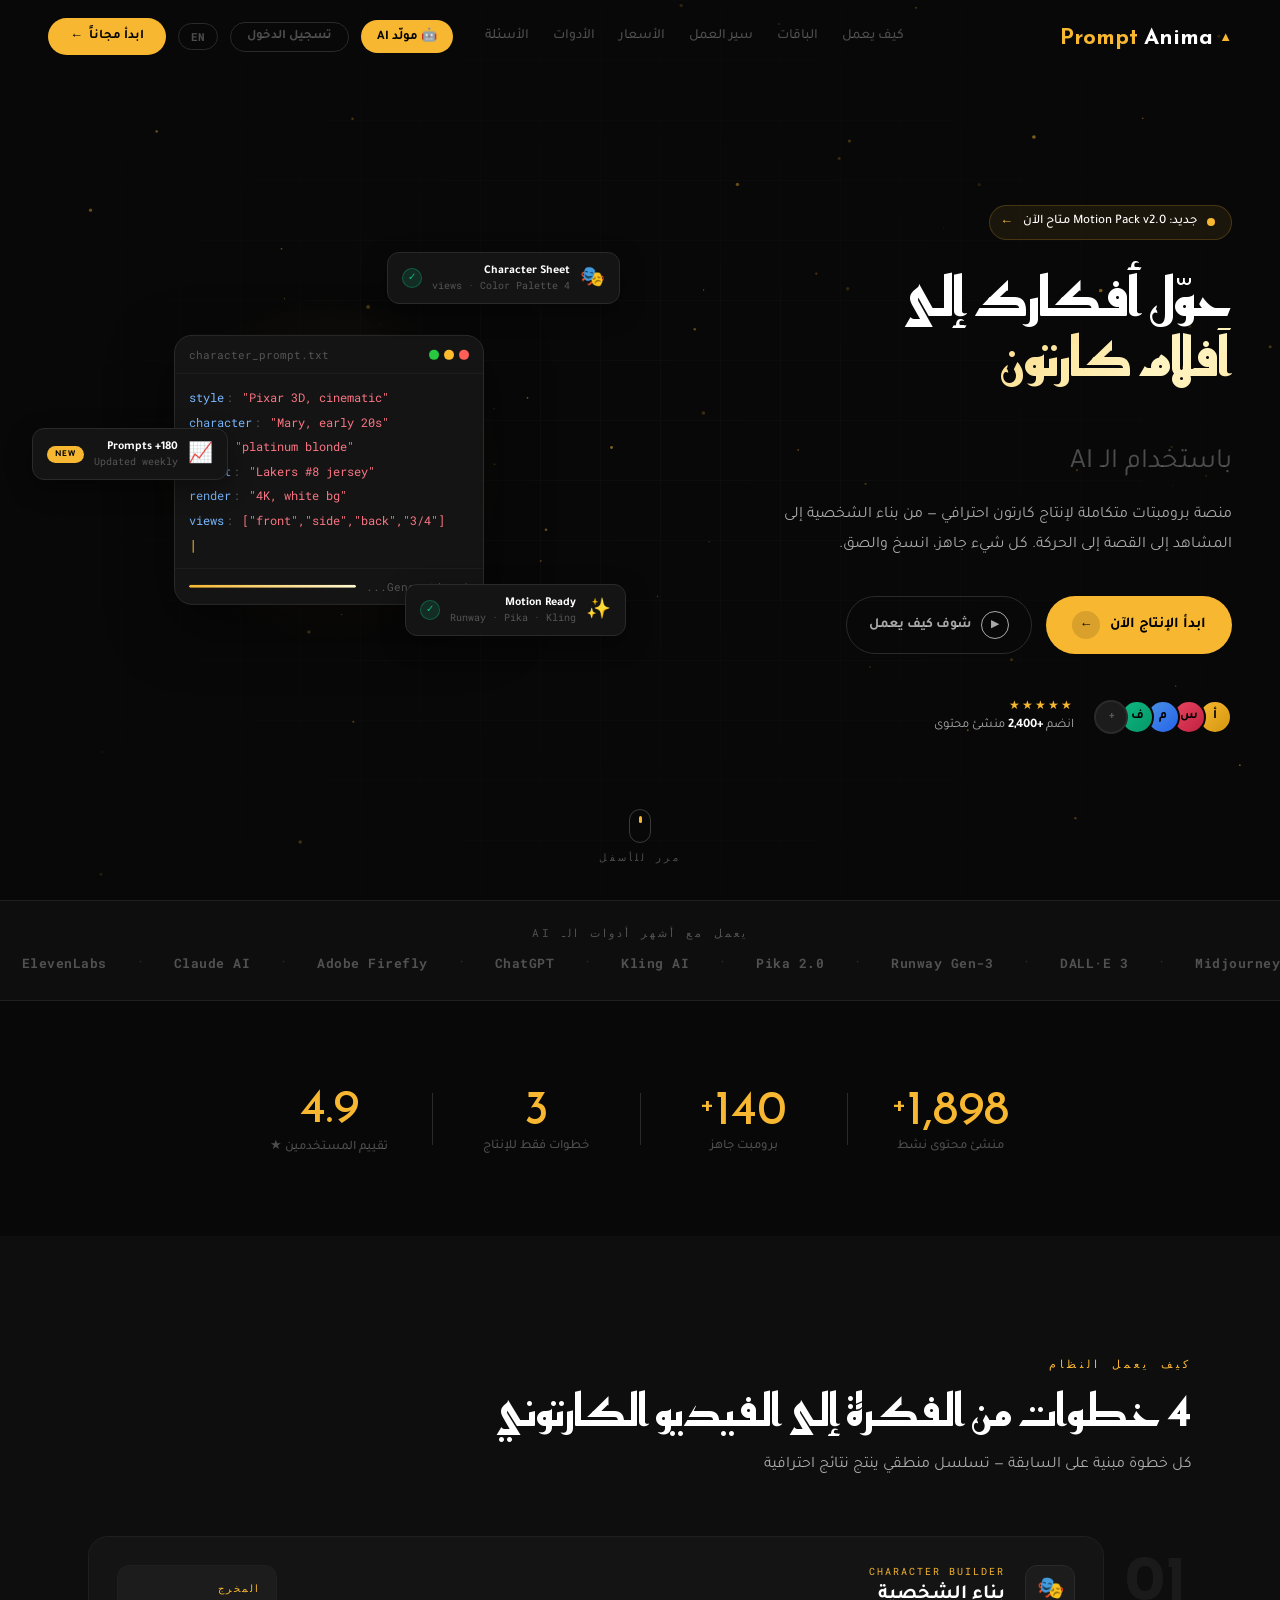
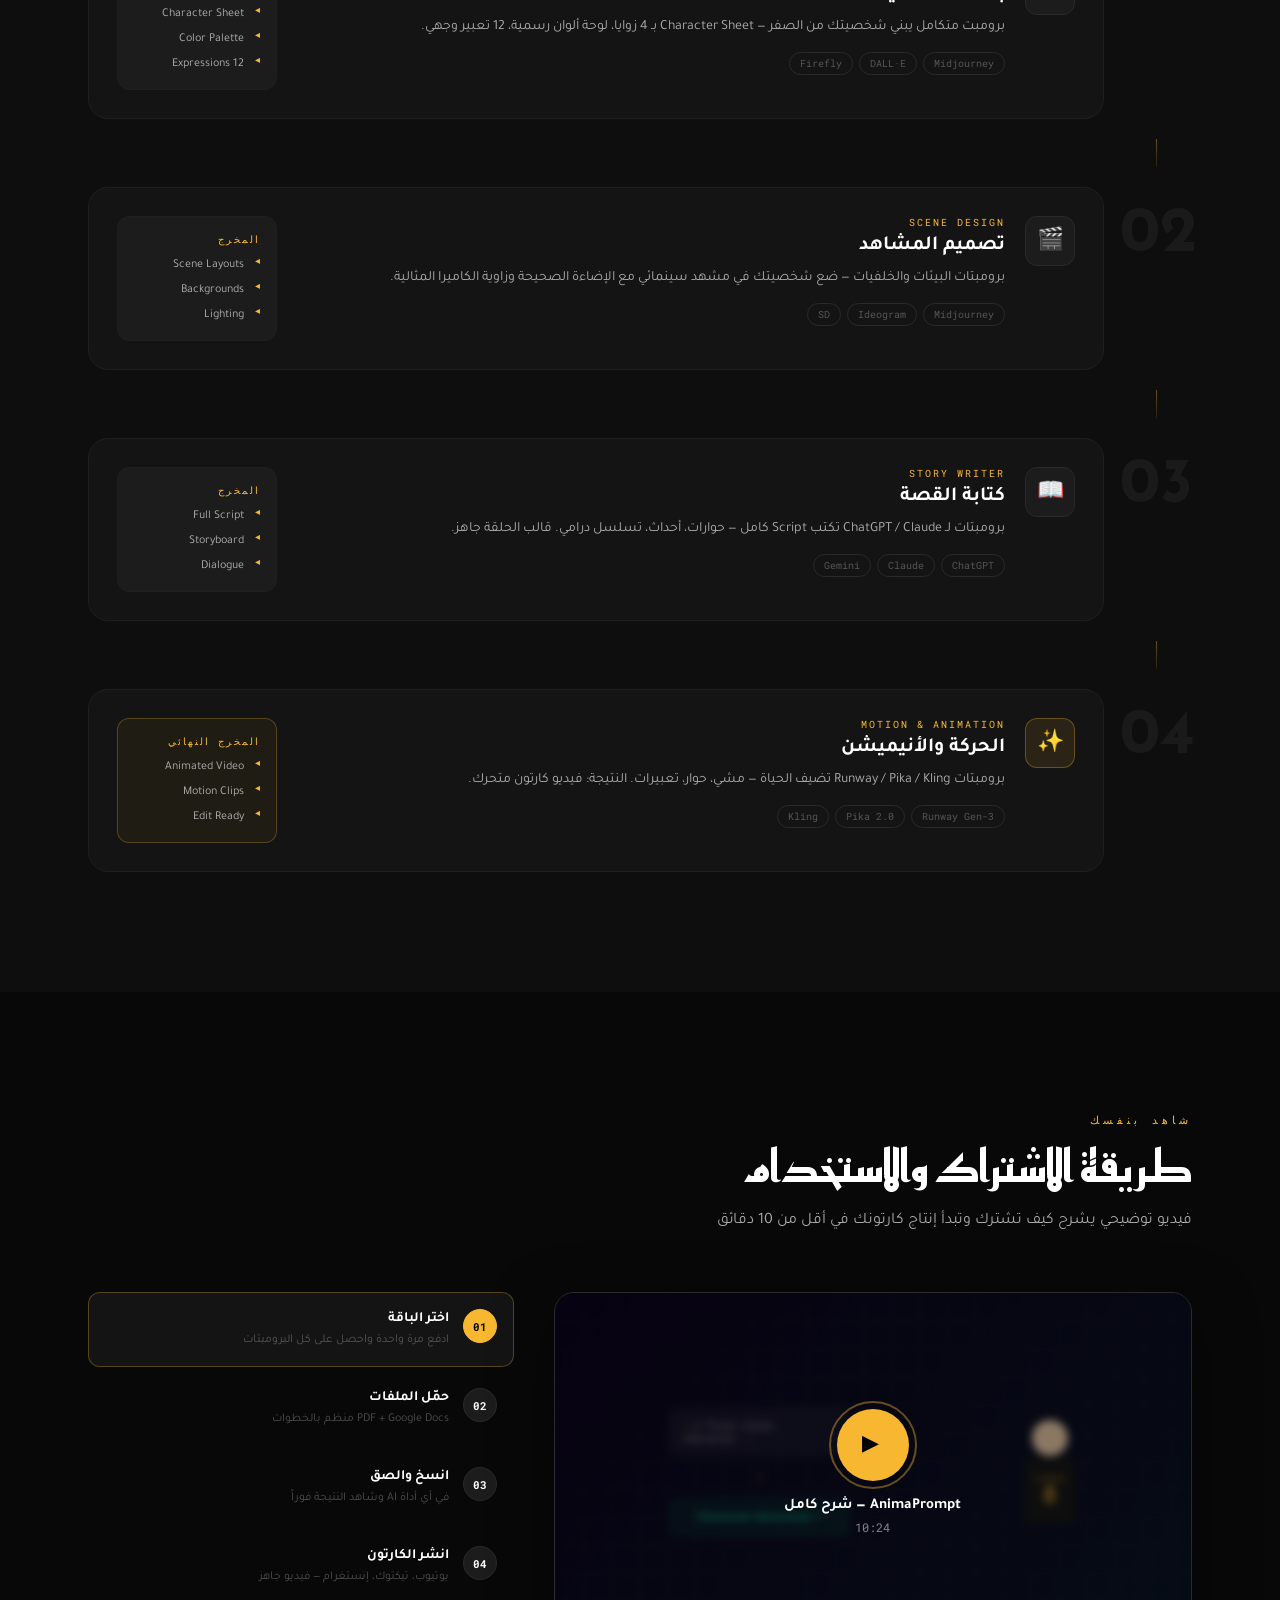
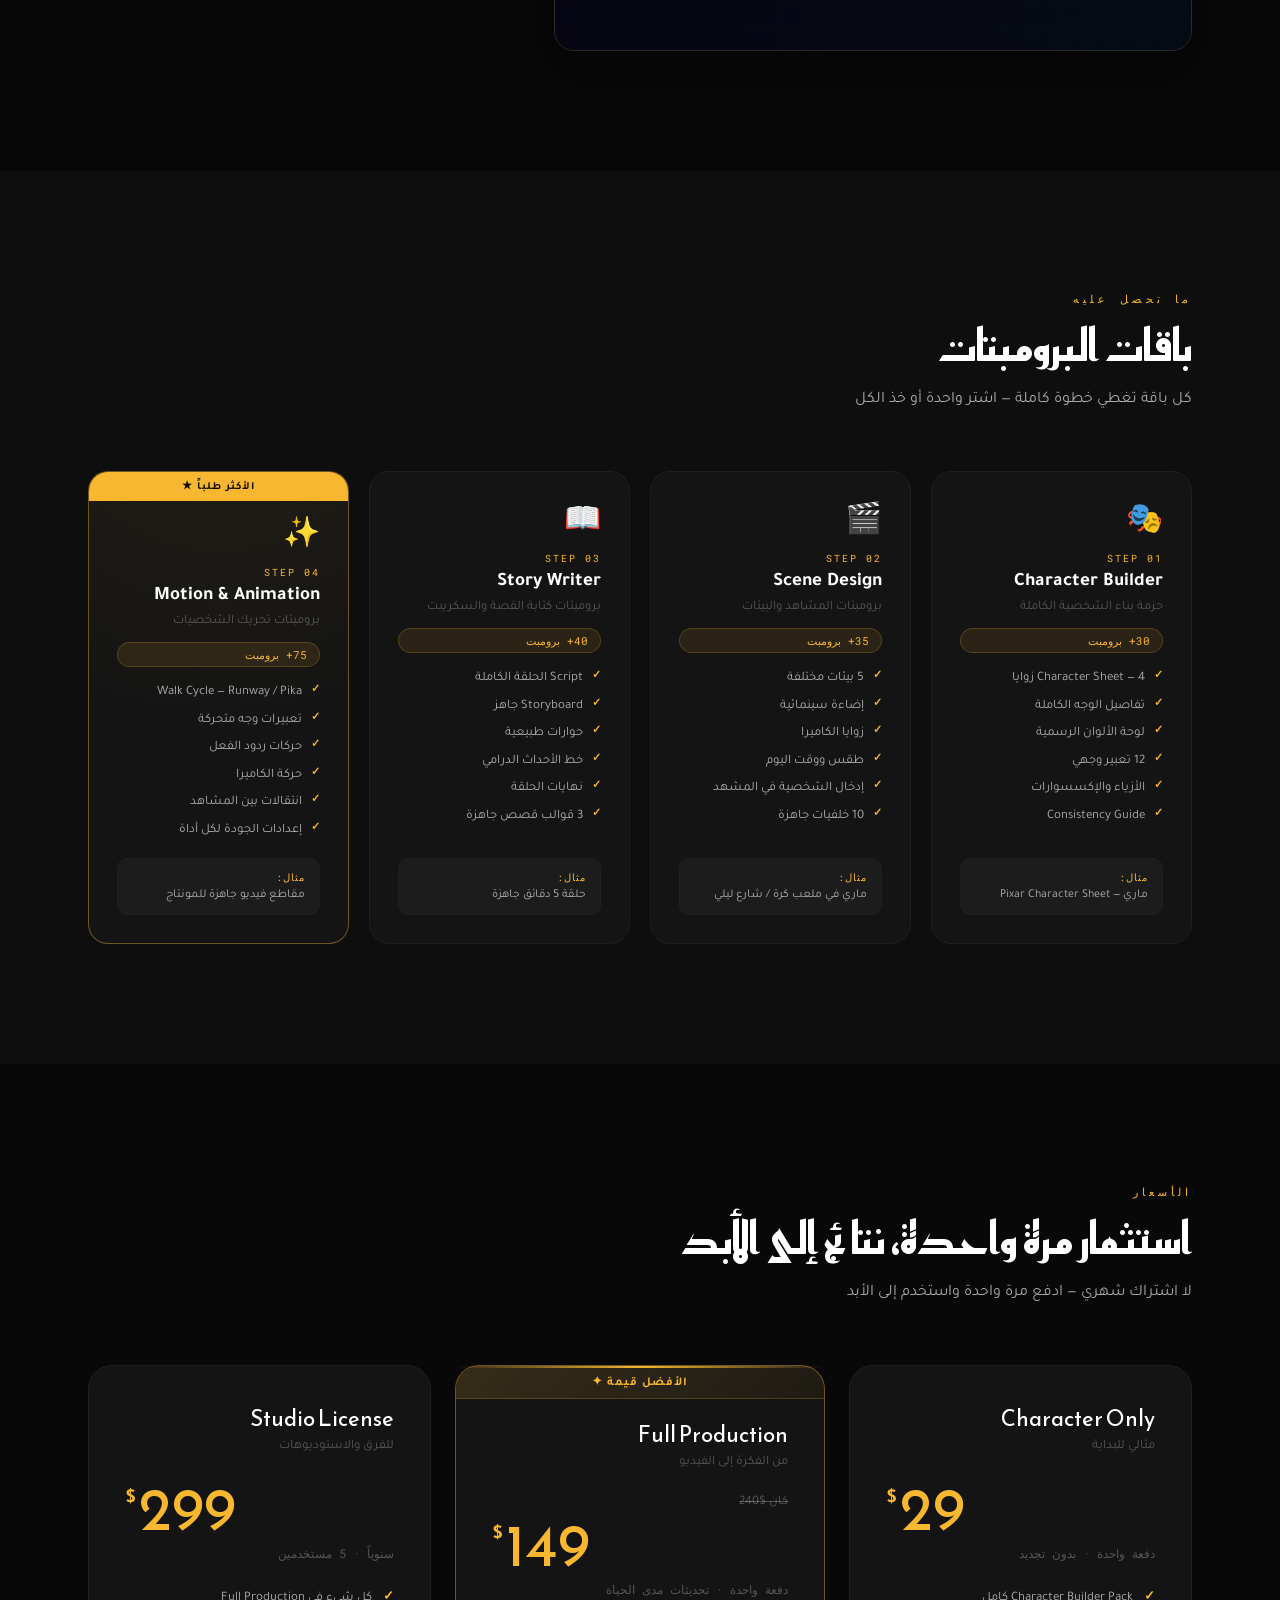
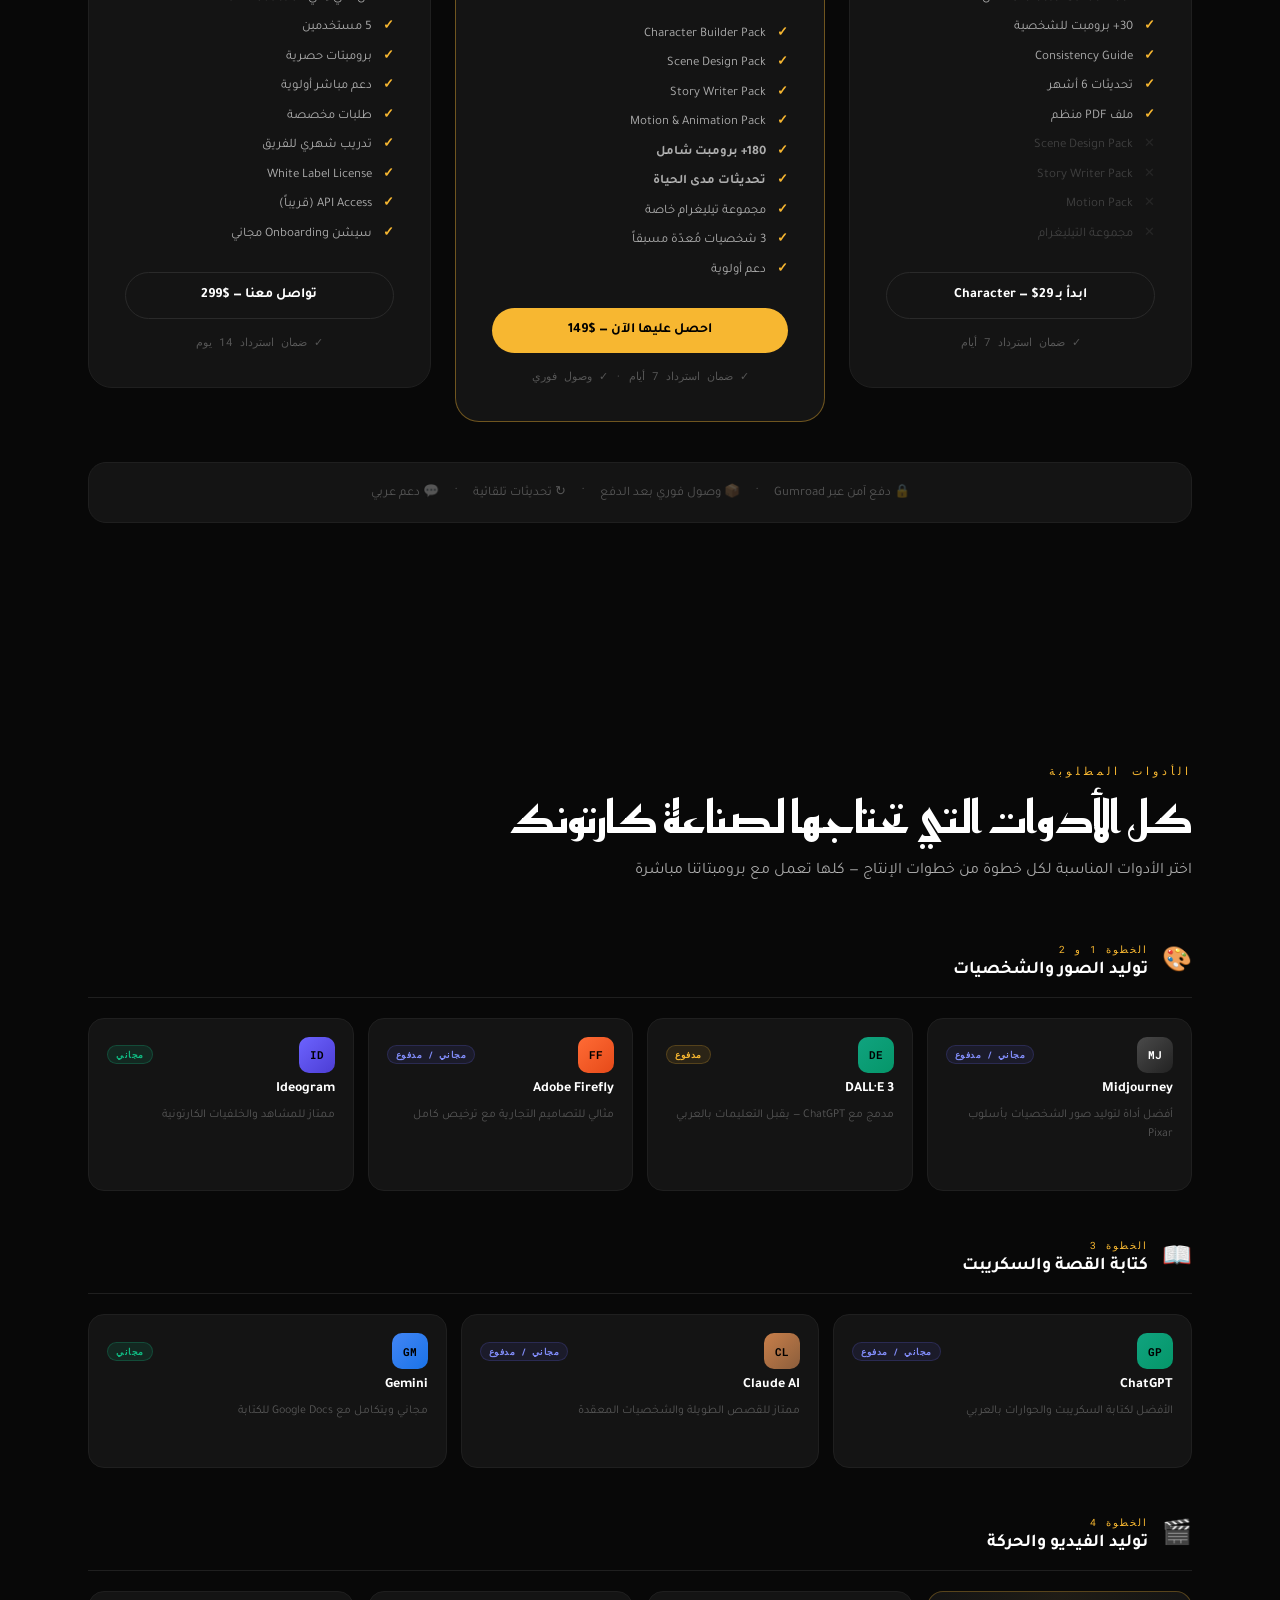
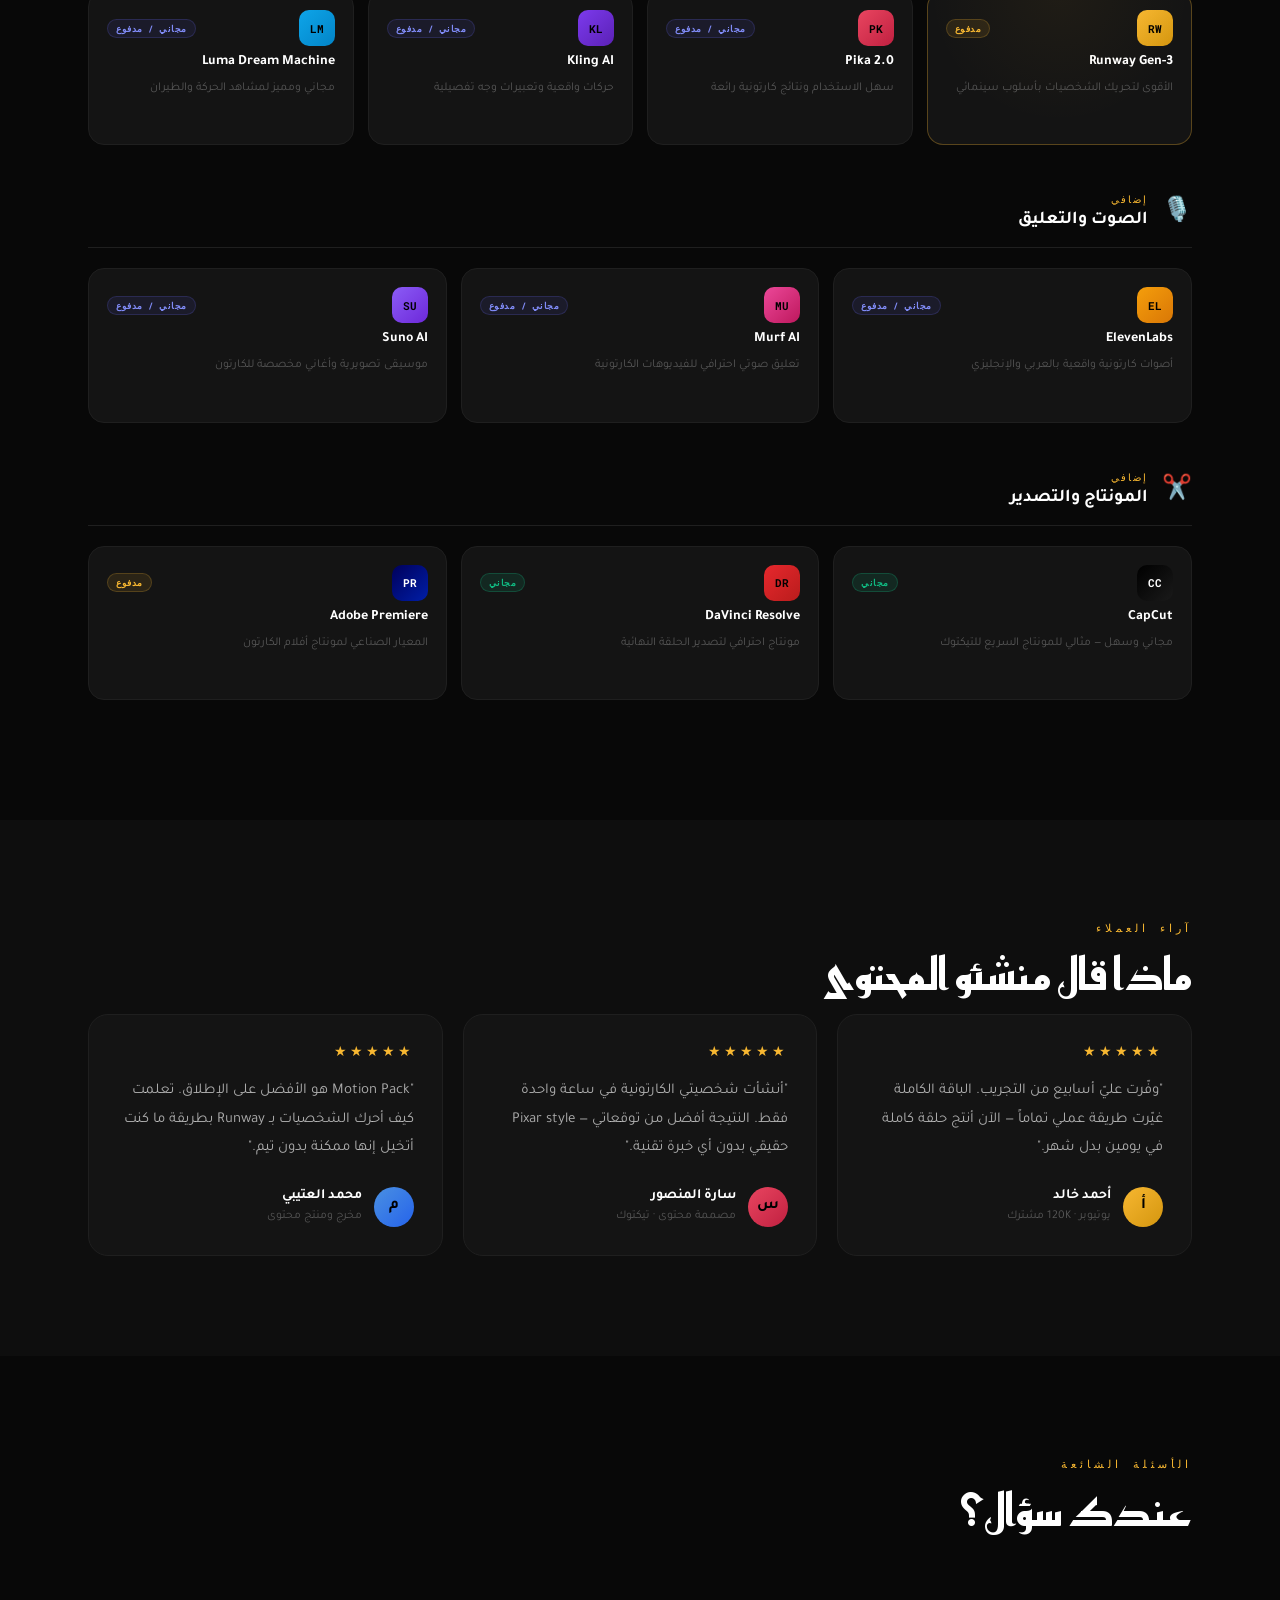
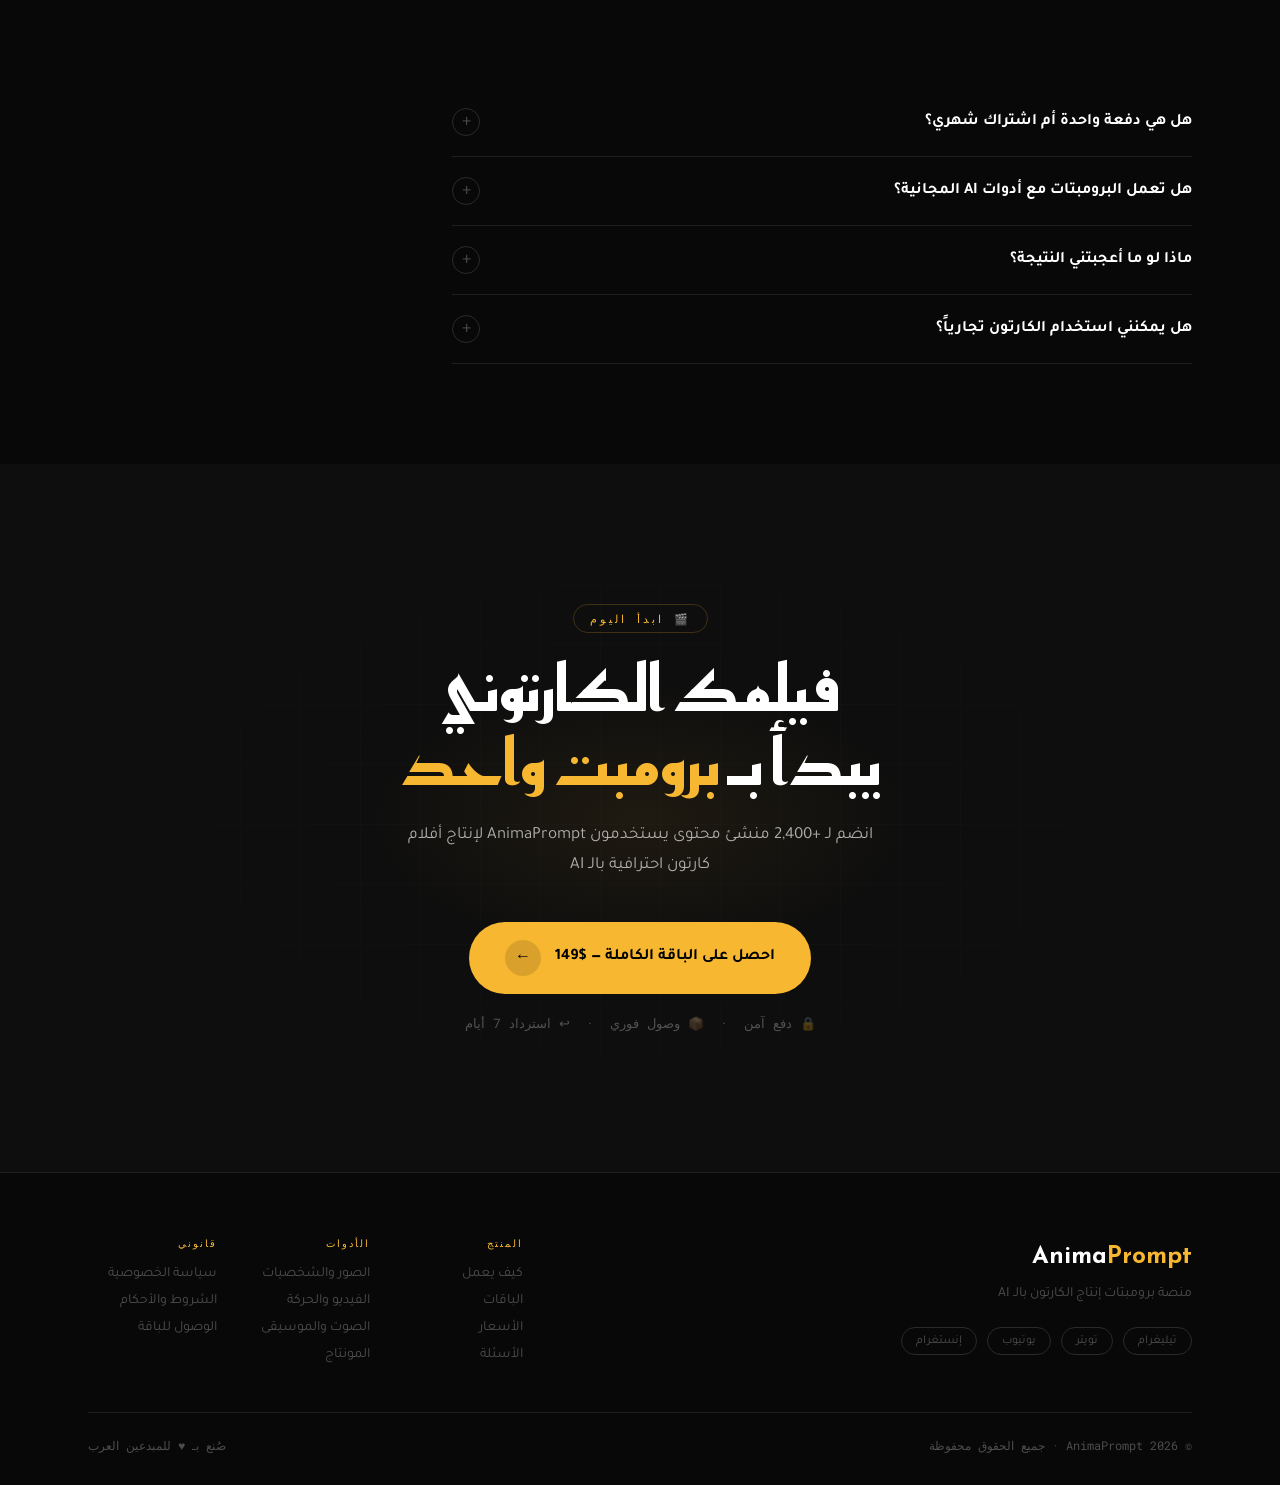
<file: index.html>
<!DOCTYPE html>
<html lang="ar" dir="rtl">
<head>
<meta charset="UTF-8">
<meta name="viewport" content="width=device-width, initial-scale=1.0">
<title>AnimaPrompt — أنشئ كارتون احترافي بالـ AI</title>
<meta name="description" content="منصة برومبتات متكاملة لإنتاج أفلام كارتون احترافية بالـ AI — من بناء الشخصية إلى الحركة في 4 خطوات. Midjourney, Runway, Pika, ChatGPT.">
<meta name="keywords" content="برومبت, كارتون, AI, أنيميشن, Midjourney, Runway, Pika, Kling, ChatGPT, شخصية كارتونية">
<meta property="og:type" content="website">
<meta property="og:title" content="AnimaPrompt — أنشئ كارتون احترافي بالـ AI">
<meta property="og:description" content="180+ برومبت جاهز لإنتاج أفلام كارتون احترافية. من الشخصية إلى الحركة في 4 خطوات.">
<meta property="og:url" content="https://animaprompt.vercel.app">
<meta property="og:image" content="https://animaprompt.vercel.app/og-image.svg">
<meta name="twitter:card" content="summary_large_image">
<meta name="twitter:title" content="AnimaPrompt — أنشئ كارتون احترافي بالـ AI">
<meta name="twitter:description" content="180+ برومبت جاهز لإنتاج أفلام كارتون احترافية بالـ AI">
<meta name="theme-color" content="#F7B731">
<link rel="icon" type="image/svg+xml" href="data:image/svg+xml,<svg xmlns='http://www.w3.org/2000/svg' viewBox='0 0 32 32'><rect width='32' height='32' rx='8' fill='%23080808'/><text x='50%25' y='54%25' font-size='18' text-anchor='middle' dominant-baseline='central' fill='%23F7B731'>▲</text></svg>">
<link href="https://fonts.googleapis.com/css2?family=Tajawal:wght@300;400;500;700;900&family=Reem+Kufi:wght@400;700&family=Roboto+Mono:wght@400;700&display=swap" rel="stylesheet">
<link rel="stylesheet" href="style.css">
</head>
<body>

<div class="cursor" id="cursor"></div>
<div class="cursor-trail" id="trail"></div>

<!-- ═══════════════ NAVBAR ═══════════════ -->
<nav class="navbar" id="navbar">
  <div class="nav-inner">
    <div class="nav-logo">
      <span class="logo-icon">▲</span>
      Anima<span class="logo-accent">Prompt</span>
    </div>
    <ul class="nav-links">
      <li><a href="#how" data-i18n="nav.how">كيف يعمل</a></li>
      <li><a href="#packages" data-i18n="nav.packages">الباقات</a></li>
      <li><a href="#workflow" data-i18n="nav.workflow">سير العمل</a></li>
      <li><a href="#pricing" data-i18n="nav.pricing">الأسعار</a></li>
      <li><a href="#tools" data-i18n="nav.tools">الأدوات</a></li>
      <li><a href="#faq" data-i18n="nav.faq">الأسئلة</a></li>
    </ul>
    <div class="nav-right">
      <a href="generator.html" class="nav-ai-btn">🤖 مولّد AI</a>
      <a href="#" class="nav-login" id="loginBtn" data-i18n="nav.login">تسجيل الدخول</a>
      <button class="lang-toggle" id="langToggle">EN</button>
      <a href="#pricing" class="nav-cta"><span data-i18n="nav.cta">ابدأ مجاناً</span> <span>←</span></a>
    </div>
    <button class="hamburger" id="ham">
      <span></span><span></span><span></span>
    </button>
  </div>
</nav>

<!-- MOBILE MENU -->
<div class="mob-overlay" id="mobOverlay"></div>
<div class="mob-drawer" id="mobDrawer">
  <div class="mob-logo">Anima<span>Prompt</span></div>
  <nav class="mob-nav">
    <a href="#how" class="mob-a" data-i18n="nav.how">كيف يعمل</a>
    <a href="#packages" class="mob-a" data-i18n="nav.packages">الباقات</a>
    <a href="#workflow" class="mob-a" data-i18n="nav.workflow">سير العمل</a>
    <a href="#pricing" class="mob-a" data-i18n="nav.pricing">الأسعار</a>
    <a href="#tools" class="mob-a" data-i18n="nav.tools">الأدوات</a>
    <a href="#faq" class="mob-a" data-i18n="nav.faq">الأسئلة</a>
  </nav>
  <a href="#pricing" class="mob-cta" data-i18n="nav.cta">ابدأ الآن</a>
</div>

<!-- ═══════════════ HERO ═══════════════ -->
<section class="hero" id="hero">
  <div class="hero-grid-bg"></div>
  <canvas class="hero-canvas" id="heroCanvas"></canvas>

  <div class="hero-inner">
    <div class="hero-content">
      <div class="hero-announce">
        <div class="announce-dot"></div>
        <span data-i18n="hero.badge">جديد: Motion Pack v2.0 متاح الآن</span>
        <span class="announce-arrow">←</span>
      </div>

      <h1 class="hero-title">
        <span data-i18n="hero.line1">حوّل أفكارك إلى</span><br>
        <span class="title-gradient" data-i18n="hero.line2">أفلام كارتون</span><br>
        <span class="title-light" data-i18n="hero.line3">باستخدام الـ AI</span>
      </h1>

      <p class="hero-desc" data-i18n="hero.desc">
        منصة برومبتات متكاملة لإنتاج كارتون احترافي — من بناء الشخصية إلى المشاهد
        إلى القصة إلى الحركة. كل شيء جاهز، انسخ والصق.
      </p>

      <div class="hero-actions">
        <a href="#" class="cta-main" data-checkout="pro">
          <span data-i18n="hero.btn1">ابدأ الإنتاج الآن</span>
          <div class="cta-icon">←</div>
        </a>
        <a href="#how" class="cta-secondary">
          <div class="play-icon">▶</div>
          <span data-i18n="hero.btn2">شوف كيف يعمل</span>
        </a>
      </div>

      <div class="hero-social-proof">
        <div class="sp-avatars">
          <div class="sp-av" style="background:linear-gradient(135deg,#F7B731,#d4960f)">أ</div>
          <div class="sp-av" style="background:linear-gradient(135deg,#e94560,#c02040)">س</div>
          <div class="sp-av" style="background:linear-gradient(135deg,#4a90e2,#2563eb)">م</div>
          <div class="sp-av" style="background:linear-gradient(135deg,#10b981,#059669)">ف</div>
          <div class="sp-av sp-more">+</div>
        </div>
        <div class="sp-text">
          <div class="sp-stars">★★★★★</div>
          <span>انضم <strong>+2,400</strong> منشئ محتوى</span>
        </div>
      </div>
    </div>

    <div class="hero-visual">
      <div class="hv-glow"></div>
      <div class="hv-card main-card">
        <div class="hvc-header">
          <div class="hvc-dots"><span></span><span></span><span></span></div>
          <div class="hvc-title">character_prompt.txt</div>
        </div>
        <div class="hvc-body">
          <div class="code-line"><span class="cl-key">style</span><span class="cl-sep">:</span> <span class="cl-val">"Pixar 3D, cinematic"</span></div>
          <div class="code-line"><span class="cl-key">character</span><span class="cl-sep">:</span> <span class="cl-val">"Mary, early 20s"</span></div>
          <div class="code-line"><span class="cl-key">hair</span><span class="cl-sep">:</span> <span class="cl-val">"platinum blonde"</span></div>
          <div class="code-line"><span class="cl-key">outfit</span><span class="cl-sep">:</span> <span class="cl-val">"Lakers #8 jersey"</span></div>
          <div class="code-line"><span class="cl-key">render</span><span class="cl-sep">:</span> <span class="cl-val">"4K, white bg"</span></div>
          <div class="code-line"><span class="cl-key">views</span><span class="cl-sep">:</span> <span class="cl-val">["front","side","back","3/4"]</span></div>
          <div class="code-cursor">|</div>
        </div>
        <div class="hvc-footer">
          <div class="hvc-status"><div class="status-dot"></div><span>Generating...</span></div>
          <div class="hvc-progress"><div class="progress-fill"></div></div>
        </div>
      </div>
      <div class="hv-card float-card fc-1">
        <div class="fc-icon">🎭</div>
        <div class="fc-info"><strong>Character Sheet</strong><span>4 views · Color Palette</span></div>
        <div class="fc-check">✓</div>
      </div>
      <div class="hv-card float-card fc-2">
        <div class="fc-icon">✨</div>
        <div class="fc-info"><strong>Motion Ready</strong><span>Runway · Pika · Kling</span></div>
        <div class="fc-check">✓</div>
      </div>
      <div class="hv-card float-card fc-3">
        <div class="fc-icon">📈</div>
        <div class="fc-info"><strong>180+ Prompts</strong><span>Updated weekly</span></div>
        <div class="fc-badge">NEW</div>
      </div>
    </div>
  </div>

  <div class="hero-scroll">
    <div class="scroll-mouse"><div class="scroll-wheel"></div></div>
    <span>مرر للأسفل</span>
  </div>
</section>

<!-- ═══════════════ LOGOS MARQUEE ═══════════════ -->
<section class="tools-bar">
  <p class="tools-label">يعمل مع أشهر أدوات الـ AI</p>
  <div class="tools-marquee-wrap">
    <div class="tools-marquee">
      <div class="tool-logo">Midjourney</div><div class="tool-sep">·</div>
      <div class="tool-logo">DALL·E 3</div><div class="tool-sep">·</div>
      <div class="tool-logo">Runway Gen-3</div><div class="tool-sep">·</div>
      <div class="tool-logo">Pika 2.0</div><div class="tool-sep">·</div>
      <div class="tool-logo">Kling AI</div><div class="tool-sep">·</div>
      <div class="tool-logo">ChatGPT</div><div class="tool-sep">·</div>
      <div class="tool-logo">Adobe Firefly</div><div class="tool-sep">·</div>
      <div class="tool-logo">Claude AI</div><div class="tool-sep">·</div>
      <div class="tool-logo">ElevenLabs</div><div class="tool-sep">·</div>
      <div class="tool-logo">Luma AI</div><div class="tool-sep">·</div>
      <div class="tool-logo">Midjourney</div><div class="tool-sep">·</div>
      <div class="tool-logo">DALL·E 3</div><div class="tool-sep">·</div>
      <div class="tool-logo">Runway Gen-3</div><div class="tool-sep">·</div>
      <div class="tool-logo">Pika 2.0</div><div class="tool-sep">·</div>
      <div class="tool-logo">Kling AI</div><div class="tool-sep">·</div>
      <div class="tool-logo">ChatGPT</div><div class="tool-sep">·</div>
      <div class="tool-logo">Adobe Firefly</div><div class="tool-sep">·</div>
      <div class="tool-logo">Claude AI</div><div class="tool-sep">·</div>
      <div class="tool-logo">ElevenLabs</div><div class="tool-sep">·</div>
      <div class="tool-logo">Luma AI</div><div class="tool-sep">·</div>
    </div>
  </div>
</section>

<!-- ═══════════════ STATS ═══════════════ -->
<section class="stats-section">
  <div class="container">
    <div class="stats-grid">
      <div class="stat-block reveal">
        <div class="stat-num-row"><div class="sb-num" data-count="2400">0</div><div class="sb-plus">+</div></div>
        <div class="sb-label" data-i18n="stats.users">منشئ محتوى نشط</div>
      </div>
      <div class="stat-divider"></div>
      <div class="stat-block reveal">
        <div class="stat-num-row"><div class="sb-num" data-count="180">0</div><div class="sb-plus">+</div></div>
        <div class="sb-label" data-i18n="stats.prompts">برومبت جاهز</div>
      </div>
      <div class="stat-divider"></div>
      <div class="stat-block reveal">
        <div class="stat-num-row"><div class="sb-num" data-count="4">0</div></div>
        <div class="sb-label" data-i18n="stats.steps">خطوات فقط للإنتاج</div>
      </div>
      <div class="stat-divider"></div>
      <div class="stat-block reveal">
        <div class="stat-num-row"><div class="sb-num">4.9</div></div>
        <div class="sb-label" data-i18n="stats.rating">تقييم المستخدمين ★</div>
      </div>
    </div>
  </div>
</section>

<!-- ═══════════════ HOW IT WORKS ═══════════════ -->
<section class="how" id="how">
  <div class="container">
    <div class="section-tag reveal" data-i18n="how.tag">كيف يعمل النظام</div>
    <h2 class="section-h2 reveal" data-i18n="how.h2">4 خطوات من الفكرة إلى الفيديو الكارتوني</h2>
    <p class="section-p reveal" data-i18n="how.p">كل خطوة مبنية على السابقة — تسلسل منطقي ينتج نتائج احترافية</p>

    <div class="how-steps">
      <div class="how-step reveal">
        <div class="hs-number">01</div>
        <div class="hs-content">
          <div class="hs-icon-wrap"><div class="hs-icon">🎭</div></div>
          <div class="hs-text">
            <div class="hs-tag">Character Builder</div>
            <h3>بناء الشخصية</h3>
            <p>برومبت متكامل يبني شخصيتك من الصفر — Character Sheet بـ 4 زوايا، لوحة ألوان رسمية، 12 تعبير وجهي.</p>
            <div class="hs-tools"><span>Midjourney</span><span>DALL·E</span><span>Firefly</span></div>
          </div>
          <div class="hs-output">
            <div class="hso-label">المخرج</div>
            <div class="hso-items">
              <div class="hso-i">Character Sheet</div>
              <div class="hso-i">Color Palette</div>
              <div class="hso-i">12 Expressions</div>
            </div>
          </div>
        </div>
      </div>
      <div class="hs-connector"><div class="hs-conn-line"></div></div>

      <div class="how-step reveal">
        <div class="hs-number">02</div>
        <div class="hs-content">
          <div class="hs-icon-wrap"><div class="hs-icon">🎬</div></div>
          <div class="hs-text">
            <div class="hs-tag">Scene Design</div>
            <h3>تصميم المشاهد</h3>
            <p>برومبتات البيئات والخلفيات — ضع شخصيتك في مشهد سينمائي مع الإضاءة الصحيحة وزاوية الكاميرا المثالية.</p>
            <div class="hs-tools"><span>Midjourney</span><span>Ideogram</span><span>SD</span></div>
          </div>
          <div class="hs-output">
            <div class="hso-label">المخرج</div>
            <div class="hso-items">
              <div class="hso-i">Scene Layouts</div>
              <div class="hso-i">Backgrounds</div>
              <div class="hso-i">Lighting</div>
            </div>
          </div>
        </div>
      </div>
      <div class="hs-connector"><div class="hs-conn-line"></div></div>

      <div class="how-step reveal">
        <div class="hs-number">03</div>
        <div class="hs-content">
          <div class="hs-icon-wrap"><div class="hs-icon">📖</div></div>
          <div class="hs-text">
            <div class="hs-tag">Story Writer</div>
            <h3>كتابة القصة</h3>
            <p>برومبتات لـ ChatGPT / Claude تكتب Script كامل — حوارات، أحداث، تسلسل درامي. قالب الحلقة جاهز.</p>
            <div class="hs-tools"><span>ChatGPT</span><span>Claude</span><span>Gemini</span></div>
          </div>
          <div class="hs-output">
            <div class="hso-label">المخرج</div>
            <div class="hso-items">
              <div class="hso-i">Full Script</div>
              <div class="hso-i">Storyboard</div>
              <div class="hso-i">Dialogue</div>
            </div>
          </div>
        </div>
      </div>
      <div class="hs-connector"><div class="hs-conn-line"></div></div>

      <div class="how-step reveal">
        <div class="hs-number">04</div>
        <div class="hs-content">
          <div class="hs-icon-wrap gold-wrap"><div class="hs-icon">✨</div></div>
          <div class="hs-text">
            <div class="hs-tag">Motion & Animation</div>
            <h3>الحركة والأنيميشن</h3>
            <p>برومبتات Runway / Pika / Kling تضيف الحياة — مشي، حوار، تعبيرات. النتيجة: فيديو كارتون متحرك.</p>
            <div class="hs-tools"><span>Runway Gen-3</span><span>Pika 2.0</span><span>Kling</span></div>
          </div>
          <div class="hs-output gold-output">
            <div class="hso-label">المخرج النهائي</div>
            <div class="hso-items">
              <div class="hso-i">Animated Video</div>
              <div class="hso-i">Motion Clips</div>
              <div class="hso-i">Edit Ready</div>
            </div>
          </div>
        </div>
      </div>
    </div>
  </div>
</section>

<!-- ═══════════════ VIDEO DEMO ═══════════════ -->
<section class="video-section" id="workflow">
  <div class="container">
    <div class="section-tag reveal" data-i18n="video.tag">شاهد بنفسك</div>
    <h2 class="section-h2 reveal" data-i18n="video.h2">طريقة الاشتراك والاستخدام</h2>
    <p class="section-p reveal" data-i18n="video.p">فيديو توضيحي يشرح كيف تشترك وتبدأ إنتاج كارتونك في أقل من 10 دقائق</p>
    <div class="video-wrap reveal">
      <div class="video-frame">
        <div class="vf-overlay" id="vfOverlay">
          <div class="vf-play-btn" id="playBtn"><div class="vpb-ring"></div><div class="vpb-icon">▶</div></div>
          <div class="vf-thumb-content">
            <div class="vft-label">AnimaPrompt — شرح كامل</div>
            <div class="vft-duration">10:24</div>
          </div>
        </div>
        <div class="video-placeholder" id="videoPlaceholder">
          <div class="vp-scene">
            <div class="vp-grid"></div>
            <div class="vp-char"><div class="vpc-head"></div><div class="vpc-body">LAKERS<br><span>8</span></div></div>
            <div class="vp-ui">
              <div class="vp-prompt"><span class="vpu-cursor">|</span> A Pixar-style character...</div>
              <div class="vp-arrow">↓</div>
              <div class="vp-result">✓ Character Generated!</div>
            </div>
          </div>
        </div>
      </div>
      <div class="video-steps">
        <div class="vs-item active" data-step="0">
          <div class="vsi-num">01</div>
          <div class="vsi-text"><strong>اختر الباقة</strong><span>ادفع مرة واحدة واحصل على كل البرومبتات</span></div>
        </div>
        <div class="vs-item" data-step="1">
          <div class="vsi-num">02</div>
          <div class="vsi-text"><strong>حمّل الملفات</strong><span>PDF + Google Docs منظم بالخطوات</span></div>
        </div>
        <div class="vs-item" data-step="2">
          <div class="vsi-num">03</div>
          <div class="vsi-text"><strong>انسخ والصق</strong><span>في أي أداة AI وشاهد النتيجة فوراً</span></div>
        </div>
        <div class="vs-item" data-step="3">
          <div class="vsi-num">04</div>
          <div class="vsi-text"><strong>انشر الكارتون</strong><span>يوتيوب، تيكتوك، إنستغرام — فيديو جاهز</span></div>
        </div>
      </div>
    </div>
  </div>
</section>

<!-- ═══════════════ PACKAGES ═══════════════ -->
<section class="packages" id="packages">
  <div class="container">
    <div class="section-tag reveal" data-i18n="pkg.tag">ما تحصل عليه</div>
    <h2 class="section-h2 reveal" data-i18n="pkg.h2">باقات البرومبتات</h2>
    <p class="section-p reveal" data-i18n="pkg.p">كل باقة تغطي خطوة كاملة — اشتر واحدة أو خذ الكل</p>
    <div class="pkg-grid">
      <div class="pkg-card reveal">
        <div class="pkg-icon">🎭</div>
        <div class="pkg-step">STEP 01</div>
        <h3>Character Builder</h3>
        <p>حزمة بناء الشخصية الكاملة</p>
        <div class="pkg-count">30+ برومبت</div>
        <ul class="pkg-list">
          <li>Character Sheet — 4 زوايا</li><li>تفاصيل الوجه الكاملة</li>
          <li>لوحة الألوان الرسمية</li><li>12 تعبير وجهي</li>
          <li>الأزياء والإكسسوارات</li><li>Consistency Guide</li>
        </ul>
        <div class="pkg-result"><span class="pr-label">مثال:</span> ماري — Pixar Character Sheet</div>
      </div>
      <div class="pkg-card reveal">
        <div class="pkg-icon">🎬</div>
        <div class="pkg-step">STEP 02</div>
        <h3>Scene Design</h3>
        <p>برومبتات المشاهد والبيئات</p>
        <div class="pkg-count">35+ برومبت</div>
        <ul class="pkg-list">
          <li>5 بيئات مختلفة</li><li>إضاءة سينمائية</li>
          <li>زوايا الكاميرا</li><li>طقس ووقت اليوم</li>
          <li>إدخال الشخصية في المشهد</li><li>10 خلفيات جاهزة</li>
        </ul>
        <div class="pkg-result"><span class="pr-label">مثال:</span> ماري في ملعب كرة / شارع ليلي</div>
      </div>
      <div class="pkg-card reveal">
        <div class="pkg-icon">📖</div>
        <div class="pkg-step">STEP 03</div>
        <h3>Story Writer</h3>
        <p>برومبتات كتابة القصة والسكريبت</p>
        <div class="pkg-count">40+ برومبت</div>
        <ul class="pkg-list">
          <li>Script الحلقة الكاملة</li><li>Storyboard جاهز</li>
          <li>حوارات طبيعية</li><li>خط الأحداث الدرامي</li>
          <li>نهايات الحلقة</li><li>3 قوالب قصص جاهزة</li>
        </ul>
        <div class="pkg-result"><span class="pr-label">مثال:</span> حلقة 5 دقائق جاهزة</div>
      </div>
      <div class="pkg-card featured-pkg reveal">
        <div class="pkg-featured">الأكثر طلباً ★</div>
        <div class="pkg-icon">✨</div>
        <div class="pkg-step">STEP 04</div>
        <h3>Motion & Animation</h3>
        <p>برومبتات تحريك الشخصيات</p>
        <div class="pkg-count">75+ برومبت</div>
        <ul class="pkg-list">
          <li>Walk Cycle — Runway / Pika</li><li>تعبيرات وجه متحركة</li>
          <li>حركات ردود الفعل</li><li>حركة الكاميرا</li>
          <li>انتقالات بين المشاهد</li><li>إعدادات الجودة لكل أداة</li>
        </ul>
        <div class="pkg-result"><span class="pr-label">مثال:</span> مقاطع فيديو جاهزة للمونتاج</div>
      </div>
    </div>
  </div>
</section>

<!-- ═══════════════ PRICING ═══════════════ -->
<section class="pricing" id="pricing">
  <div class="container">
    <div class="section-tag reveal" data-i18n="price.tag">الأسعار</div>
    <h2 class="section-h2 reveal" data-i18n="price.h2">استثمار مرة واحدة، نتائج إلى الأبد</h2>
    <p class="section-p reveal" data-i18n="price.p">لا اشتراك شهري — ادفع مرة واحدة واستخدم إلى الأبد</p>

    <div class="pricing-grid">
      <div class="price-card reveal">
        <div class="pc-top">
          <div class="pc-plan">Character Only</div>
          <div class="pc-tagline">مثالي للبداية</div>
        </div>
        <div class="pc-price-wrap">
          <div class="pc-price"><sup>$</sup><span class="pc-amount">29</span></div>
          <div class="pc-note">دفعة واحدة · بدون تجديد</div>
        </div>
        <ul class="pc-list">
          <li class="on">Character Builder Pack كامل</li>
          <li class="on">30+ برومبت للشخصية</li>
          <li class="on">Consistency Guide</li>
          <li class="on">تحديثات 6 أشهر</li>
          <li class="on">ملف PDF منظم</li>
          <li class="off">Scene Design Pack</li>
          <li class="off">Story Writer Pack</li>
          <li class="off">Motion Pack</li>
          <li class="off">مجموعة التيليغرام</li>
        </ul>
        <a href="#" class="pc-btn outline-btn" data-checkout="starter">ابدأ بـ Character — $29</a>
        <div class="pc-guarantee">✓ ضمان استرداد 7 أيام</div>
      </div>

      <div class="price-card pro-card reveal">
        <div class="pro-glow"></div>
        <div class="pc-popular">الأفضل قيمة ✦</div>
        <div class="pc-top">
          <div class="pc-plan">Full Production</div>
          <div class="pc-tagline">من الفكرة إلى الفيديو</div>
        </div>
        <div class="pc-price-wrap">
          <div class="pc-old-price">كان $240</div>
          <div class="pc-price"><sup>$</sup><span class="pc-amount">149</span></div>
          <div class="pc-note">دفعة واحدة · تحديثات مدى الحياة</div>
        </div>
        <ul class="pc-list">
          <li class="on">Character Builder Pack</li>
          <li class="on">Scene Design Pack</li>
          <li class="on">Story Writer Pack</li>
          <li class="on">Motion & Animation Pack</li>
          <li class="on"><strong>180+ برومبت شامل</strong></li>
          <li class="on"><strong>تحديثات مدى الحياة</strong></li>
          <li class="on">مجموعة تيليغرام خاصة</li>
          <li class="on">3 شخصيات مُعدّة مسبقاً</li>
          <li class="on">دعم أولوية</li>
        </ul>
        <a href="#" class="pc-btn gold-btn" data-checkout="pro">احصل عليها الآن — $149</a>
        <div class="pc-guarantee">✓ ضمان استرداد 7 أيام · ✓ وصول فوري</div>
      </div>

      <div class="price-card reveal">
        <div class="pc-top">
          <div class="pc-plan">Studio License</div>
          <div class="pc-tagline">للفرق والاستوديوهات</div>
        </div>
        <div class="pc-price-wrap">
          <div class="pc-price"><sup>$</sup><span class="pc-amount">299</span></div>
          <div class="pc-note">سنوياً · 5 مستخدمين</div>
        </div>
        <ul class="pc-list">
          <li class="on">كل شيء في Full Production</li>
          <li class="on">5 مستخدمين</li>
          <li class="on">برومبتات حصرية</li>
          <li class="on">دعم مباشر أولوية</li>
          <li class="on">طلبات مخصصة</li>
          <li class="on">تدريب شهري للفريق</li>
          <li class="on">White Label License</li>
          <li class="on">API Access (قريباً)</li>
          <li class="on">سيشن Onboarding مجاني</li>
        </ul>
        <a href="#" class="pc-btn outline-btn" data-checkout="studio">تواصل معنا — $299</a>
        <div class="pc-guarantee">✓ ضمان استرداد 14 يوم</div>
      </div>
    </div>

    <div class="pricing-footnote reveal">
      <span>🔒 دفع آمن عبر Gumroad</span><span>·</span>
      <span>📦 وصول فوري بعد الدفع</span><span>·</span>
      <span>↻ تحديثات تلقائية</span><span>·</span>
      <span>💬 دعم عربي</span>
    </div>
  </div>
</section>

<!-- ═══════════════ AI TOOLS SECTION ═══════════════ -->
<section class="ai-tools" id="tools">
  <div class="container">
    <div class="section-tag reveal" data-i18n="tools.tag">الأدوات المطلوبة</div>
    <h2 class="section-h2 reveal" data-i18n="tools.h2">كل الأدوات التي تحتاجها لصناعة كارتونك</h2>
    <p class="section-p reveal" data-i18n="tools.p">اختر الأدوات المناسبة لكل خطوة من خطوات الإنتاج — كلها تعمل مع برومبتاتنا مباشرة</p>

    <div class="at-category reveal">
      <div class="at-cat-header"><div class="at-cat-icon">🎨</div><div><div class="at-cat-step">الخطوة 1 و 2</div><div class="at-cat-title">توليد الصور والشخصيات</div></div></div>
      <div class="at-grid">
        <a href="https://www.midjourney.com" target="_blank" rel="noopener" class="at-card">
          <div class="at-card-top"><div class="at-logo mj">MJ</div><div class="at-badge free-paid">مجاني / مدفوع</div></div>
          <div class="at-name">Midjourney</div><div class="at-desc">أفضل أداة لتوليد صور الشخصيات بأسلوب Pixar</div><div class="at-arrow">↗</div>
        </a>
        <a href="https://openai.com/dall-e-3" target="_blank" rel="noopener" class="at-card">
          <div class="at-card-top"><div class="at-logo de">DE</div><div class="at-badge paid">مدفوع</div></div>
          <div class="at-name">DALL·E 3</div><div class="at-desc">مدمج مع ChatGPT — يقبل التعليمات بالعربي</div><div class="at-arrow">↗</div>
        </a>
        <a href="https://firefly.adobe.com" target="_blank" rel="noopener" class="at-card">
          <div class="at-card-top"><div class="at-logo ff">FF</div><div class="at-badge free-paid">مجاني / مدفوع</div></div>
          <div class="at-name">Adobe Firefly</div><div class="at-desc">مثالي للتصاميم التجارية مع ترخيص كامل</div><div class="at-arrow">↗</div>
        </a>
        <a href="https://ideogram.ai" target="_blank" rel="noopener" class="at-card">
          <div class="at-card-top"><div class="at-logo id">ID</div><div class="at-badge free">مجاني</div></div>
          <div class="at-name">Ideogram</div><div class="at-desc">ممتاز للمشاهد والخلفيات الكارتونية</div><div class="at-arrow">↗</div>
        </a>
      </div>
    </div>

    <div class="at-category reveal">
      <div class="at-cat-header"><div class="at-cat-icon">📖</div><div><div class="at-cat-step">الخطوة 3</div><div class="at-cat-title">كتابة القصة والسكريبت</div></div></div>
      <div class="at-grid">
        <a href="https://chatgpt.com" target="_blank" rel="noopener" class="at-card">
          <div class="at-card-top"><div class="at-logo gpt">GP</div><div class="at-badge free-paid">مجاني / مدفوع</div></div>
          <div class="at-name">ChatGPT</div><div class="at-desc">الأفضل لكتابة السكريبت والحوارات بالعربي</div><div class="at-arrow">↗</div>
        </a>
        <a href="https://claude.ai" target="_blank" rel="noopener" class="at-card">
          <div class="at-card-top"><div class="at-logo cl">CL</div><div class="at-badge free-paid">مجاني / مدفوع</div></div>
          <div class="at-name">Claude AI</div><div class="at-desc">ممتاز للقصص الطويلة والشخصيات المعقدة</div><div class="at-arrow">↗</div>
        </a>
        <a href="https://gemini.google.com" target="_blank" rel="noopener" class="at-card">
          <div class="at-card-top"><div class="at-logo gm">GM</div><div class="at-badge free">مجاني</div></div>
          <div class="at-name">Gemini</div><div class="at-desc">مجاني ويتكامل مع Google Docs للكتابة</div><div class="at-arrow">↗</div>
        </a>
      </div>
    </div>

    <div class="at-category reveal">
      <div class="at-cat-header"><div class="at-cat-icon">🎬</div><div><div class="at-cat-step">الخطوة 4</div><div class="at-cat-title">توليد الفيديو والحركة</div></div></div>
      <div class="at-grid">
        <a href="https://runwayml.com" target="_blank" rel="noopener" class="at-card at-card-featured">
          <div class="at-card-top"><div class="at-logo rw">RW</div><div class="at-badge paid">مدفوع</div></div>
          <div class="at-name">Runway Gen-3</div><div class="at-desc">الأقوى لتحريك الشخصيات بأسلوب سينمائي</div><div class="at-arrow">↗</div>
        </a>
        <a href="https://pika.art" target="_blank" rel="noopener" class="at-card">
          <div class="at-card-top"><div class="at-logo pk">PK</div><div class="at-badge free-paid">مجاني / مدفوع</div></div>
          <div class="at-name">Pika 2.0</div><div class="at-desc">سهل الاستخدام ونتائج كارتونية رائعة</div><div class="at-arrow">↗</div>
        </a>
        <a href="https://klingai.com" target="_blank" rel="noopener" class="at-card">
          <div class="at-card-top"><div class="at-logo kl">KL</div><div class="at-badge free-paid">مجاني / مدفوع</div></div>
          <div class="at-name">Kling AI</div><div class="at-desc">حركات واقعية وتعبيرات وجه تفصيلية</div><div class="at-arrow">↗</div>
        </a>
        <a href="https://lumalabs.ai" target="_blank" rel="noopener" class="at-card">
          <div class="at-card-top"><div class="at-logo lm">LM</div><div class="at-badge free-paid">مجاني / مدفوع</div></div>
          <div class="at-name">Luma Dream Machine</div><div class="at-desc">مجاني ومميز لمشاهد الحركة والطيران</div><div class="at-arrow">↗</div>
        </a>
      </div>
    </div>

    <div class="at-category reveal">
      <div class="at-cat-header"><div class="at-cat-icon">🎙️</div><div><div class="at-cat-step">إضافي</div><div class="at-cat-title">الصوت والتعليق</div></div></div>
      <div class="at-grid">
        <a href="https://elevenlabs.io" target="_blank" rel="noopener" class="at-card">
          <div class="at-card-top"><div class="at-logo el">EL</div><div class="at-badge free-paid">مجاني / مدفوع</div></div>
          <div class="at-name">ElevenLabs</div><div class="at-desc">أصوات كارتونية واقعية بالعربي والإنجليزي</div><div class="at-arrow">↗</div>
        </a>
        <a href="https://murf.ai" target="_blank" rel="noopener" class="at-card">
          <div class="at-card-top"><div class="at-logo mu">MU</div><div class="at-badge free-paid">مجاني / مدفوع</div></div>
          <div class="at-name">Murf AI</div><div class="at-desc">تعليق صوتي احترافي للفيديوهات الكارتونية</div><div class="at-arrow">↗</div>
        </a>
        <a href="https://suno.com" target="_blank" rel="noopener" class="at-card">
          <div class="at-card-top"><div class="at-logo su">SU</div><div class="at-badge free-paid">مجاني / مدفوع</div></div>
          <div class="at-name">Suno AI</div><div class="at-desc">موسيقى تصويرية وأغاني مخصصة للكارتون</div><div class="at-arrow">↗</div>
        </a>
      </div>
    </div>

    <div class="at-category reveal">
      <div class="at-cat-header"><div class="at-cat-icon">✂️</div><div><div class="at-cat-step">إضافي</div><div class="at-cat-title">المونتاج والتصدير</div></div></div>
      <div class="at-grid">
        <a href="https://www.capcut.com" target="_blank" rel="noopener" class="at-card">
          <div class="at-card-top"><div class="at-logo cc">CC</div><div class="at-badge free">مجاني</div></div>
          <div class="at-name">CapCut</div><div class="at-desc">مجاني وسهل — مثالي للمونتاج السريع للتيكتوك</div><div class="at-arrow">↗</div>
        </a>
        <a href="https://www.blackmagicdesign.com/products/davinciresolve" target="_blank" rel="noopener" class="at-card">
          <div class="at-card-top"><div class="at-logo dr">DR</div><div class="at-badge free">مجاني</div></div>
          <div class="at-name">DaVinci Resolve</div><div class="at-desc">مونتاج احترافي لتصدير الحلقة النهائية</div><div class="at-arrow">↗</div>
        </a>
        <a href="https://www.adobe.com/products/premiere.html" target="_blank" rel="noopener" class="at-card">
          <div class="at-card-top"><div class="at-logo pr">PR</div><div class="at-badge paid">مدفوع</div></div>
          <div class="at-name">Adobe Premiere</div><div class="at-desc">المعيار الصناعي لمونتاج أفلام الكارتون</div><div class="at-arrow">↗</div>
        </a>
      </div>
    </div>
  </div>
</section>

<!-- ═══════════════ TESTIMONIALS ═══════════════ -->
<section class="testimonials">
  <div class="container">
    <div class="section-tag reveal" data-i18n="testi.tag">آراء العملاء</div>
    <h2 class="section-h2 reveal" data-i18n="testi.h2">ماذا قال منشئو المحتوى</h2>
    <div class="testi-grid">
      <div class="testi-card reveal">
        <div class="tc-stars">★★★★★</div>
        <p>"وفّرت عليّ أسابيع من التجريب. الباقة الكاملة غيّرت طريقة عملي تماماً — الآن أنتج حلقة كاملة في يومين بدل شهر."</p>
        <div class="tc-author">
          <div class="tc-av" style="background:linear-gradient(135deg,#F7B731,#d4960f)">أ</div>
          <div><strong>أحمد خالد</strong><span>يوتيوبر · 120K مشترك</span></div>
        </div>
      </div>
      <div class="testi-card reveal">
        <div class="tc-stars">★★★★★</div>
        <p>"أنشأت شخصيتي الكارتونية في ساعة واحدة فقط. النتيجة أفضل من توقعاتي — Pixar style حقيقي بدون أي خبرة تقنية."</p>
        <div class="tc-author">
          <div class="tc-av" style="background:linear-gradient(135deg,#e94560,#c02040)">س</div>
          <div><strong>سارة المنصور</strong><span>مصممة محتوى · تيكتوك</span></div>
        </div>
      </div>
      <div class="testi-card reveal">
        <div class="tc-stars">★★★★★</div>
        <p>"Motion Pack هو الأفضل على الإطلاق. تعلمت كيف أحرك الشخصيات بـ Runway بطريقة ما كنت أتخيل إنها ممكنة بدون تيم."</p>
        <div class="tc-author">
          <div class="tc-av" style="background:linear-gradient(135deg,#4a90e2,#2563eb)">م</div>
          <div><strong>محمد العتيبي</strong><span>مخرج ومنتج محتوى</span></div>
        </div>
      </div>
    </div>
  </div>
</section>

<!-- ═══════════════ FAQ ═══════════════ -->
<section class="faq" id="faq">
  <div class="container">
    <div class="section-tag reveal" data-i18n="faq.tag">الأسئلة الشائعة</div>
    <h2 class="section-h2 reveal" data-i18n="faq.h2">عندك سؤال؟</h2>
    <div class="faq-list">
      <div class="faq-item reveal"><div class="faq-q"><span>هل أحتاج خبرة في التصميم أو البرمجة؟</span><div class="faq-icon">+</div></div><div class="faq-a">لا بالكل — البرومبتات مكتوبة جاهزة، تنسخها وتلصقها في الأداة. لا تحتاج أي معرفة تقنية.</div></div>
      <div class="faq-item reveal"><div class="faq-q"><span>هل البرومبتات باللغة العربية؟</span><div class="faq-icon">+</div></div><div class="faq-a">كل برومبت يأتي بنسختين: عربي لفهم المحتوى وتعديله، وإنجليزي للأداة (لأن AI يفهم الإنجليزي بشكل أفضل).</div></div>
      <div class="faq-item reveal"><div class="faq-q"><span>هل هي دفعة واحدة أم اشتراك شهري؟</span><div class="faq-icon">+</div></div><div class="faq-a">دفعة واحدة تماماً — تدفع مرة وحدة وتستخدم إلى الأبد. الباقة Pro تشمل تحديثات مدى الحياة.</div></div>
      <div class="faq-item reveal"><div class="faq-q"><span>هل تعمل البرومبتات مع أدوات AI المجانية؟</span><div class="faq-icon">+</div></div><div class="faq-a">نعم — بعضها يعمل مع النسخ المجانية. لكن للحصول على أفضل نتيجة نوصي بالنسخ المدفوعة من Midjourney أو Runway.</div></div>
      <div class="faq-item reveal"><div class="faq-q"><span>ماذا لو ما أعجبتني النتيجة؟</span><div class="faq-icon">+</div></div><div class="faq-a">ضمان استرداد كامل خلال 7 أيام — لا أسئلة، لا تعقيدات.</div></div>
      <div class="faq-item reveal"><div class="faq-q"><span>هل يمكنني استخدام الكارتون تجارياً؟</span><div class="faq-icon">+</div></div><div class="faq-a">نعم — كل المحتوى الذي تنتجه باستخدام برومبتاتنا هو ملكك الكاملة، يمكنك نشره وتحقيق الدخل منه.</div></div>
    </div>
  </div>
</section>

<!-- ═══════════════ FINAL CTA ═══════════════ -->
<section class="final-cta">
  <div class="fca-bg-grid"></div>
  <div class="fca-glow"></div>
  <div class="container">
    <div class="fca-inner reveal">
      <div class="fca-tag" data-i18n="cta.tag">🎬 ابدأ اليوم</div>
      <h2 class="fca-title">فيلمك الكارتوني<br>يبدأ بـ <span class="gold-text">برومبت واحد</span></h2>
      <p class="fca-desc" data-i18n="cta.p">انضم لـ +2,400 منشئ محتوى يستخدمون AnimaPrompt لإنتاج أفلام كارتون احترافية بالـ AI</p>
      <a href="#" class="fca-btn" data-checkout="pro">
        <span data-i18n="cta.btn">احصل على الباقة الكاملة — $149</span>
        <div class="fca-btn-icon">←</div>
      </a>
      <div class="fca-trust">
        <span>🔒 دفع آمن</span><span>·</span>
        <span>📦 وصول فوري</span><span>·</span>
        <span>↩ استرداد 7 أيام</span>
      </div>
    </div>
  </div>
</section>

<!-- ═══════════════ FOOTER ═══════════════ -->
<footer class="footer">
  <div class="container">
    <div class="footer-top">
      <div class="footer-brand">
        <div class="footer-logo">Anima<span>Prompt</span></div>
        <p data-i18n="footer.desc">منصة برومبتات إنتاج الكارتون بالـ AI</p>
        <div class="footer-social">
          <a href="#" class="fs-link">تيليغرام</a>
          <a href="#" class="fs-link">تويتر</a>
          <a href="#" class="fs-link">يوتيوب</a>
          <a href="#" class="fs-link">إنستغرام</a>
        </div>
      </div>
      <div class="footer-links-group">
        <div class="flg">
          <div class="flg-title">المنتج</div>
          <a href="#how">كيف يعمل</a>
          <a href="#packages">الباقات</a>
          <a href="#pricing">الأسعار</a>
          <a href="#faq">الأسئلة</a>
        </div>
        <div class="flg">
          <div class="flg-title">الأدوات</div>
          <a href="#tools">الصور والشخصيات</a>
          <a href="#tools">الفيديو والحركة</a>
          <a href="#tools">الصوت والموسيقى</a>
          <a href="#tools">المونتاج</a>
        </div>
        <div class="flg">
          <div class="flg-title">قانوني</div>
          <a href="privacy.html">سياسة الخصوصية</a>
          <a href="terms.html">الشروط والأحكام</a>
          <a href="thanks.html">الوصول للباقة</a>
        </div>
      </div>
    </div>
    <div class="footer-bottom">
      <span>© 2026 AnimaPrompt · جميع الحقوق محفوظة</span>
      <span>صُنع بـ ♥ للمبدعين العرب</span>
    </div>
  </div>
</footer>

<!-- SCROLL TO TOP -->
<button class="scroll-top" id="scrollTop">↑</button>

<!-- ═══════════════ CHECKOUT MODAL ═══════════════ -->
<div class="modal-overlay" id="checkoutModal">
  <div class="modal-box">
    <button class="modal-close" id="checkoutClose">×</button>
    <div class="modal-title" data-i18n="checkout.title">اختر باقتك</div>
    <div class="modal-sub" data-i18n="checkout.sub">دفعة واحدة · وصول فوري · ضمان 7 أيام</div>
    <div class="modal-plans">
      <div class="modal-plan" data-plan="starter">
        <div class="mp-name">Character Only</div>
        <div class="mp-price"><sup>$</sup>29</div>
        <div class="mp-note">مثالي للبداية</div>
      </div>
      <div class="modal-plan selected" data-plan="pro">
        <div class="mp-badge">الأفضل قيمة ✦</div>
        <div class="mp-name">Full Production</div>
        <div class="mp-price"><sup>$</sup>149</div>
        <div class="mp-note">من الفكرة إلى الفيديو</div>
      </div>
      <div class="modal-plan" data-plan="studio">
        <div class="mp-name">Studio License</div>
        <div class="mp-price"><sup>$</sup>299</div>
        <div class="mp-note">للفرق والاستوديوهات</div>
      </div>
    </div>
    <div class="modal-pay-methods">
      <a href="#" class="pay-btn pay-card" id="payStripe" target="_blank" rel="noopener" data-i18n="checkout.pay2">
        <span class="pay-icon">💳</span> دفع مباشر بالبطاقة
        <span class="pay-badge-stripe">Visa · Mastercard · Mada</span>
      </a>
      <a href="#" class="pay-btn pay-gumroad" id="payGumroad" target="_blank" rel="noopener" data-i18n="checkout.pay1">💳 ادفع عبر Gumroad</a>
    </div>
    <div class="modal-guarantee" data-i18n="checkout.guarantee">🔒 دفع آمن بـ Stripe · ✓ ضمان استرداد 7 أيام · ✓ وصول فوري</div>
  </div>
</div>

<!-- ═══════════════ ACCESS MODAL ═══════════════ -->
<div class="modal-overlay" id="accessModal">
  <div class="modal-box access-box">
    <button class="modal-close" id="accessClose">×</button>
    <div class="modal-icon">🔐</div>
    <div class="modal-title" data-i18n="access.title">الوصول للباقة</div>
    <div class="modal-sub" data-i18n="access.sub">أدخل الكود الذي وصلك بعد الشراء</div>
    <input type="text" class="access-input" id="accessInput" placeholder="XXXX0000" autocomplete="off" maxlength="10">
    <button class="access-submit" id="accessSubmit" data-i18n="access.btn">دخول</button>
    <div class="access-error" id="accessError"></div>
    <div class="access-note">
      <span data-i18n="access.note">اشتريت ولم تحصل على كود؟</span>
      <a href="mailto:support@animaprompt.com" style="color:var(--gold);margin-right:4px">تواصل معنا</a>
    </div>
  </div>
</div>

<script src="script.js"></script>
</body>
</html>
</file>
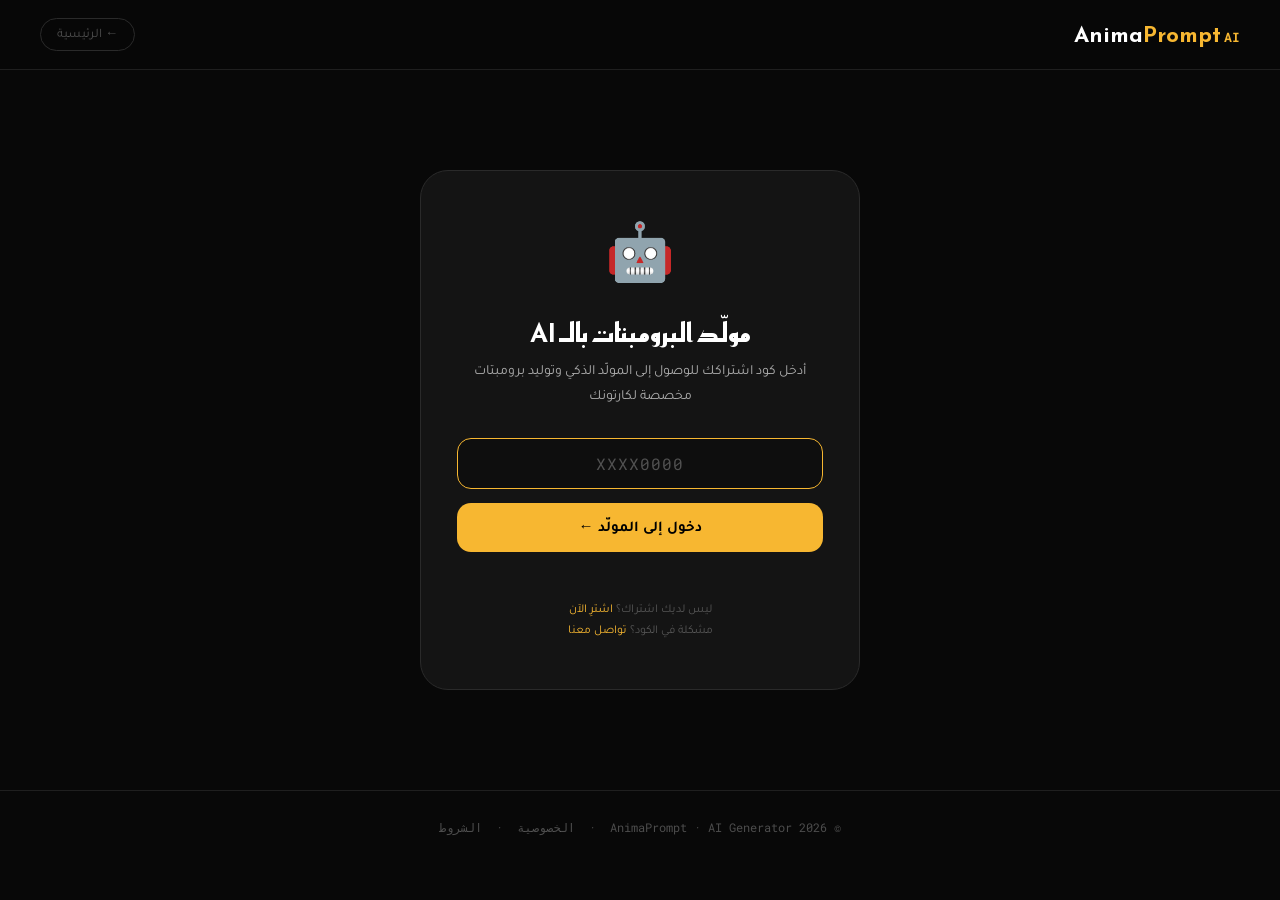
<file: generator.html>
<!DOCTYPE html>
<html lang="ar" dir="rtl">
<head>
  <meta charset="UTF-8">
  <meta name="viewport" content="width=device-width, initial-scale=1.0">
  <title>مولّد البرومبتات — AnimaPrompt AI</title>
  <meta name="robots" content="noindex">
  <link rel="preconnect" href="https://fonts.googleapis.com">
  <link href="https://fonts.googleapis.com/css2?family=Tajawal:wght@400;500;700;800&family=Reem+Kufi:wght@600;700&family=Roboto+Mono:wght@400;700&display=swap" rel="stylesheet">
  <style>
    :root {
      --gold: #F7B731; --gold2: #d4960f;
      --black: #080808; --surface: #0e0e0e; --card: #141414; --card2: #1c1c1c;
      --border: #1f1f1f; --border2: #2a2a2a;
      --white: #ffffff; --text: rgba(255,255,255,0.65); --dim: rgba(255,255,255,0.28);
      --green: #10b981; --red: #ef4444;
      --tr: all 0.3s cubic-bezier(0.4,0,0.2,1);
      --radius: 18px;
    }
    *, *::before, *::after { margin:0; padding:0; box-sizing:border-box; }
    html { scroll-behavior: smooth; font-size: 16px; }
    body {
      font-family: 'Tajawal', sans-serif;
      background: var(--black); color: var(--white);
      min-height: 100vh; -webkit-font-smoothing: antialiased;
    }
    a { text-decoration: none; color: inherit; }
    button { cursor: pointer; border: none; background: none; font-family: inherit; }

    /* ── NAVBAR ── */
    .navbar {
      display: flex; align-items: center; justify-content: space-between;
      padding: 18px 40px;
      border-bottom: 1px solid var(--border);
      position: sticky; top: 0; z-index: 100;
      background: rgba(8,8,8,0.9); backdrop-filter: blur(20px);
    }
    .nav-logo { font-family: 'Reem Kufi', sans-serif; font-size: 22px; font-weight: 700; }
    .nav-logo span { color: var(--gold); }
    .nav-badge {
      display: flex; align-items: center; gap: 8px;
      background: rgba(247,183,49,.08); border: 1px solid rgba(247,183,49,.2);
      color: var(--gold); padding: 5px 14px; border-radius: 50px;
      font-family: 'Roboto Mono', monospace; font-size: 10px; font-weight: 700;
      letter-spacing: 1.5px; text-transform: uppercase;
    }
    .nav-badge .dot { width:6px; height:6px; border-radius:50%; background: var(--green); animation: pulse 2s infinite; }
    @keyframes pulse { 0%,100%{opacity:1} 50%{opacity:.3} }
    .nav-links { display: flex; align-items: center; gap: 16px; }
    .nav-back {
      font-size: 13px; color: var(--dim); border: 1px solid var(--border2);
      padding: 6px 16px; border-radius: 20px; transition: var(--tr);
    }
    .nav-back:hover { color: var(--gold); border-color: var(--gold); }
    .usage-pill {
      font-family: 'Roboto Mono', monospace; font-size: 11px;
      color: var(--dim); border: 1px solid var(--border2);
      padding: 5px 12px; border-radius: 20px;
    }
    .usage-pill span { color: var(--gold); font-weight: 700; }

    /* ── ACCESS GATE ── */
    #accessGate {
      display: flex; align-items: center; justify-content: center;
      min-height: 80vh; padding: 40px 20px;
    }
    .gate-box {
      max-width: 440px; width: 100%; text-align: center;
      background: var(--card); border: 1px solid var(--border2);
      border-radius: 28px; padding: 48px 36px;
    }
    .gate-icon { font-size: 56px; display: block; margin-bottom: 16px; }
    .gate-title { font-family: 'Reem Kufi', sans-serif; font-size: 26px; font-weight: 700; margin-bottom: 8px; }
    .gate-sub { font-size: 14px; color: var(--text); line-height: 1.8; margin-bottom: 28px; }
    .gate-input {
      width: 100%; background: var(--surface); border: 1.5px solid var(--border2);
      border-radius: 14px; padding: 14px 18px; color: var(--white);
      font-family: 'Roboto Mono', monospace; font-size: 16px; letter-spacing: 3px;
      text-align: center; outline: none; transition: var(--tr); margin-bottom: 14px;
    }
    .gate-input:focus { border-color: var(--gold); }
    .gate-input::placeholder { color: var(--dim); letter-spacing: 1px; }
    .gate-btn {
      width: 100%; background: var(--gold); color: #000;
      padding: 14px; border-radius: 14px; font-weight: 700; font-size: 15px;
      transition: var(--tr); margin-bottom: 12px;
    }
    .gate-btn:hover { background: #fff; transform: translateY(-2px); }
    .gate-error { font-size: 13px; color: var(--red); min-height: 20px; font-family: 'Roboto Mono', monospace; }
    .gate-note { font-size: 12px; color: var(--dim); margin-top: 16px; line-height: 1.7; }
    .gate-note a { color: var(--gold); }

    /* ── MAIN GENERATOR ── */
    #mainApp { display: none; }

    .gen-wrap {
      max-width: 1100px; margin: 0 auto;
      padding: 48px 24px 80px;
      display: grid; grid-template-columns: 420px 1fr;
      gap: 28px; align-items: start;
    }
    @media (max-width: 900px) { .gen-wrap { grid-template-columns: 1fr; } }

    /* ── FORM PANEL ── */
    .form-panel {
      background: var(--card); border: 1px solid var(--border2);
      border-radius: 24px; padding: 32px; position: sticky; top: 86px;
    }
    .form-header { margin-bottom: 28px; }
    .form-tag {
      display: inline-flex; align-items: center; gap: 6px;
      background: rgba(247,183,49,.08); border: 1px solid rgba(247,183,49,.2);
      color: var(--gold); padding: 4px 12px; border-radius: 50px;
      font-family: 'Roboto Mono', monospace; font-size: 10px; font-weight: 700;
      letter-spacing: 2px; text-transform: uppercase; margin-bottom: 12px;
    }
    .form-title { font-family: 'Reem Kufi', sans-serif; font-size: 22px; font-weight: 700; margin-bottom: 4px; }
    .form-sub { font-size: 13px; color: var(--dim); line-height: 1.6; }

    .field { margin-bottom: 18px; }
    .field label {
      display: block; font-size: 13px; font-weight: 700;
      color: var(--text); margin-bottom: 7px;
    }
    .field label .req { color: var(--gold); margin-right: 2px; }
    .field-hint { font-size: 11px; color: var(--dim); margin-bottom: 7px; display: block; font-family: 'Roboto Mono', monospace; }

    .f-input, .f-textarea, .f-select {
      width: 100%; background: var(--surface);
      border: 1.5px solid var(--border2);
      border-radius: 12px; padding: 12px 14px;
      color: var(--white); font-family: 'Tajawal', sans-serif;
      font-size: 14px; outline: none; transition: var(--tr);
      appearance: none;
    }
    .f-input:focus, .f-textarea:focus, .f-select:focus { border-color: var(--gold); background: #111; }
    .f-input::placeholder, .f-textarea::placeholder { color: var(--dim); }
    .f-textarea { resize: vertical; min-height: 90px; line-height: 1.6; }
    .f-select { cursor: pointer; }
    .f-select option { background: #1a1a1a; }

    .style-grid {
      display: grid; grid-template-columns: repeat(3, 1fr); gap: 8px;
    }
    .style-btn {
      padding: 10px 6px; border-radius: 10px; text-align: center;
      border: 1.5px solid var(--border2); color: var(--dim);
      font-size: 12px; font-weight: 600; transition: var(--tr);
      cursor: pointer; background: var(--surface);
    }
    .style-btn .s-icon { display: block; font-size: 22px; margin-bottom: 4px; }
    .style-btn:hover { border-color: rgba(247,183,49,.4); color: var(--white); }
    .style-btn.active { border-color: var(--gold); color: var(--gold); background: rgba(247,183,49,.06); }

    .mood-grid { display: flex; flex-wrap: wrap; gap: 7px; }
    .mood-btn {
      padding: 7px 14px; border-radius: 50px;
      border: 1.5px solid var(--border2); color: var(--dim);
      font-size: 12px; font-weight: 600; transition: var(--tr);
      cursor: pointer; background: var(--surface);
    }
    .mood-btn:hover { border-color: rgba(247,183,49,.4); color: var(--white); }
    .mood-btn.active { border-color: var(--gold); color: #000; background: var(--gold); }

    .gen-btn {
      width: 100%; padding: 16px; border-radius: 50px;
      background: var(--gold); color: #000;
      font-weight: 800; font-size: 16px;
      transition: var(--tr); margin-top: 8px;
      display: flex; align-items: center; justify-content: center; gap: 10px;
      position: relative; overflow: hidden;
    }
    .gen-btn:hover:not(:disabled) { background: #fff; transform: translateY(-2px); box-shadow: 0 20px 50px rgba(247,183,49,.3); }
    .gen-btn:disabled { opacity: .6; cursor: not-allowed; transform: none; }
    .gen-btn .btn-spinner {
      width: 20px; height: 20px; border: 2px solid rgba(0,0,0,.3);
      border-top-color: #000; border-radius: 50%;
      animation: spin .6s linear infinite; display: none;
    }
    .gen-btn.loading .btn-spinner { display: block; }
    .gen-btn.loading .btn-text { display: none; }
    @keyframes spin { to { transform: rotate(360deg); } }

    /* ── OUTPUT PANEL ── */
    .output-panel { display: flex; flex-direction: column; gap: 20px; }

    .empty-state {
      background: var(--card); border: 1px dashed var(--border2);
      border-radius: 24px; padding: 60px 40px; text-align: center;
    }
    .empty-icon { font-size: 56px; margin-bottom: 16px; display: block; }
    .empty-title { font-family: 'Reem Kufi', sans-serif; font-size: 22px; font-weight: 700; margin-bottom: 8px; }
    .empty-sub { font-size: 14px; color: var(--dim); line-height: 1.7; max-width: 320px; margin: 0 auto; }

    .result-header {
      background: var(--card); border: 1px solid var(--border2);
      border-radius: 16px; padding: 16px 20px;
      display: flex; align-items: center; justify-content: space-between; gap: 12px;
    }
    .result-meta { font-size: 13px; color: var(--dim); }
    .result-meta strong { color: var(--white); }
    .result-actions { display: flex; gap: 8px; }
    .copy-all-btn {
      font-size: 12px; padding: 6px 14px; border-radius: 20px;
      border: 1px solid var(--border2); color: var(--dim);
      transition: var(--tr);
    }
    .copy-all-btn:hover { border-color: var(--gold); color: var(--gold); }

    .prompt-card {
      background: var(--card); border: 1px solid var(--border2);
      border-radius: 20px; overflow: hidden;
      transition: var(--tr);
    }
    .prompt-card:hover { border-color: rgba(247,183,49,.25); }
    .pc-head {
      display: flex; align-items: center; justify-content: space-between;
      padding: 16px 20px;
      border-bottom: 1px solid var(--border);
    }
    .pc-tool { display: flex; align-items: center; gap: 12px; }
    .pc-logo {
      width: 38px; height: 38px; border-radius: 10px;
      display: flex; align-items: center; justify-content: center;
      font-size: 18px; font-weight: 700; flex-shrink: 0;
    }
    .pc-logo.mj { background: linear-gradient(135deg, #4a4a4a, #111); font-size: 13px; color: #fff; font-family: 'Roboto Mono', monospace; }
    .pc-logo.gpt { background: linear-gradient(135deg, #10a37f, #059669); }
    .pc-logo.rw { background: linear-gradient(135deg, #F7B731, #d4960f); }
    .pc-logo.pk { background: linear-gradient(135deg, #e94560, #c02040); }
    .pc-name { font-size: 15px; font-weight: 700; }
    .pc-desc { font-size: 12px; color: var(--dim); margin-top: 2px; }
    .copy-btn {
      display: flex; align-items: center; gap: 6px;
      font-size: 12px; font-weight: 700;
      color: var(--dim); border: 1px solid var(--border2);
      padding: 7px 14px; border-radius: 20px;
      transition: var(--tr); white-space: nowrap; flex-shrink: 0;
    }
    .copy-btn:hover { border-color: var(--gold); color: var(--gold); }
    .copy-btn.copied { border-color: var(--green); color: var(--green); }

    .pc-body { padding: 20px; }
    .pc-prompt {
      font-family: 'Roboto Mono', monospace; font-size: 12.5px;
      line-height: 1.75; color: var(--text);
      background: var(--surface); border: 1px solid var(--border);
      border-radius: 12px; padding: 16px;
      white-space: pre-wrap; word-break: break-word;
      user-select: all;
    }
    .pc-negative {
      margin-top: 10px;
      font-family: 'Roboto Mono', monospace; font-size: 11px;
      color: var(--dim); background: rgba(239,68,68,.05);
      border: 1px solid rgba(239,68,68,.15);
      border-radius: 8px; padding: 10px 14px;
    }
    .pc-negative-label { font-size: 10px; color: rgba(239,68,68,.6); letter-spacing: 1px; text-transform: uppercase; margin-bottom: 4px; display: block; }

    /* ── ERROR TOAST ── */
    .toast {
      position: fixed; bottom: 32px; right: 32px; left: 32px;
      max-width: 420px; margin: 0 auto;
      background: #1a0a0a; border: 1px solid rgba(239,68,68,.3);
      border-radius: 14px; padding: 14px 18px;
      display: flex; align-items: center; gap: 12px;
      font-size: 14px; color: var(--red);
      transform: translateY(80px); opacity: 0;
      transition: all .35s cubic-bezier(.4,0,.2,1);
      z-index: 500;
    }
    .toast.show { transform: translateY(0); opacity: 1; }
    .toast-icon { font-size: 20px; flex-shrink: 0; }

    /* ── HISTORY ── */
    .history-section {
      background: var(--card); border: 1px solid var(--border2);
      border-radius: 20px; padding: 20px;
    }
    .history-title { font-size: 14px; font-weight: 700; margin-bottom: 14px; color: var(--text); }
    .history-list { display: flex; flex-direction: column; gap: 8px; }
    .history-item {
      display: flex; align-items: center; justify-content: space-between; gap: 12px;
      padding: 10px 14px; border-radius: 10px;
      border: 1px solid var(--border); cursor: pointer;
      transition: var(--tr); font-size: 13px;
    }
    .history-item:hover { border-color: rgba(247,183,49,.3); }
    .history-char { color: var(--text); flex: 1; overflow: hidden; text-overflow: ellipsis; white-space: nowrap; }
    .history-time { font-family: 'Roboto Mono', monospace; font-size: 10px; color: var(--dim); flex-shrink: 0; }

    /* ── PLAN UPGRADE CTA ── */
    .upgrade-cta {
      background: rgba(247,183,49,.06); border: 1px solid rgba(247,183,49,.2);
      border-radius: 16px; padding: 18px 20px;
      display: flex; align-items: center; justify-content: space-between; gap: 16px;
      flex-wrap: wrap;
    }
    .upgrade-text { font-size: 13px; color: var(--text); }
    .upgrade-text strong { color: var(--gold); }
    .upgrade-btn {
      font-size: 12px; font-weight: 700; color: #000;
      background: var(--gold); padding: 8px 18px; border-radius: 20px;
      transition: var(--tr); white-space: nowrap; flex-shrink: 0;
    }
    .upgrade-btn:hover { background: #fff; }

    /* ── FOOTER ── */
    footer {
      text-align: center; padding: 28px;
      border-top: 1px solid var(--border);
      font-size: 12px; color: var(--dim);
      font-family: 'Roboto Mono', monospace;
    }
    footer a { color: var(--dim); transition: var(--tr); }
    footer a:hover { color: var(--gold); }

    @media (max-width: 600px) {
      .navbar { padding: 14px 16px; }
      .gen-wrap { padding: 24px 16px 60px; }
      .form-panel { padding: 24px 20px; }
      .style-grid { grid-template-columns: repeat(2, 1fr); }
    }
  </style>
</head>
<body>

<!-- ═══════ NAVBAR ═══════ -->
<nav class="navbar">
  <a href="index.html" class="nav-logo">Anima<span>Prompt</span> <span style="font-size:13px;color:var(--gold);font-family:'Roboto Mono',monospace"> AI</span></a>
  <div class="nav-badge" id="planBadge" style="display:none">
    <span class="dot"></span>
    <span id="planBadgeText">STARTER</span>
  </div>
  <div class="nav-links">
    <div class="usage-pill" id="usagePill" style="display:none">
      توليد اليوم: <span id="usageCount">0</span>/<span id="usageLimit">5</span>
    </div>
    <a href="index.html" class="nav-back">← الرئيسية</a>
  </div>
</nav>

<!-- ═══════ ACCESS GATE ═══════ -->
<div id="accessGate">
  <div class="gate-box">
    <span class="gate-icon">🤖</span>
    <h1 class="gate-title">مولّد البرومبتات بالـ AI</h1>
    <p class="gate-sub">أدخل كود اشتراكك للوصول إلى المولّد الذكي وتوليد برومبتات مخصصة لكارتونك</p>
    <input type="text" class="gate-input" id="gateInput" placeholder="XXXX0000" maxlength="10" autocomplete="off">
    <button class="gate-btn" id="gateBtn">دخول إلى المولّد ←</button>
    <div class="gate-error" id="gateError"></div>
    <p class="gate-note">
      ليس لديك اشتراك؟ <a href="index.html#pricing">اشترِ الآن</a><br>
      مشكلة في الكود؟ <a href="https://t.me/animaprompt" target="_blank">تواصل معنا</a>
    </p>
  </div>
</div>

<!-- ═══════ MAIN APP ═══════ -->
<div id="mainApp">
  <div class="gen-wrap">

    <!-- FORM PANEL -->
    <div class="form-panel">
      <div class="form-header">
        <div class="form-tag">✦ AI Generator</div>
        <h2 class="form-title">صمّم برومبتك</h2>
        <p class="form-sub">أدخل تفاصيل كارتونك وسيولّد الذكاء الاصطناعي برومبتات جاهزة لكل أداة</p>
      </div>

      <!-- Character -->
      <div class="field">
        <label><span class="req">*</span> وصف الشخصية</label>
        <span class="field-hint">كن محدداً: الملابس، الملامح، الحجم، الشخصية</span>
        <textarea class="f-textarea" id="fCharacter" placeholder="مثال: فتى عربي بعمر 10 سنوات، يرتدي ثوباً أبيض ومشلح بني، شعر أسود كثيف، عيون واسعة بنية اللون، تعبير وجه مرح ومفعم بالنشاط" rows="4"></textarea>
      </div>

      <!-- Art Style -->
      <div class="field">
        <label><span class="req">*</span> أسلوب الرسم</label>
        <div class="style-grid" id="styleGrid">
          <button class="style-btn active" data-style="Pixar 3D CGI"><span class="s-icon">🎬</span>Pixar 3D</button>
          <button class="style-btn" data-style="Studio Ghibli anime"><span class="s-icon">🌸</span>Ghibli</button>
          <button class="style-btn" data-style="Modern anime style"><span class="s-icon">⚡</span>Anime</button>
          <button class="style-btn" data-style="Classic Disney cartoon"><span class="s-icon">✨</span>Disney</button>
          <button class="style-btn" data-style="Flat 2D cartoon illustration"><span class="s-icon">🎨</span>2D Flat</button>
          <button class="style-btn" data-style="Arabic folk art cartoon"><span class="s-icon">🕌</span>عربي</button>
        </div>
      </div>

      <!-- Scene -->
      <div class="field">
        <label><span class="req">*</span> المشهد / المكان</label>
        <input type="text" class="f-input" id="fScene" placeholder="مثال: سوق شعبي قديم في المغرب العربي، ليلاً مع إضاءة خيالية">
      </div>

      <!-- Action -->
      <div class="field">
        <label>الحركة / الفعل</label>
        <input type="text" class="f-input" id="fAction" placeholder="مثال: يركض مبتسماً بين الأزقة ويمسك بكتاب قديم">
      </div>

      <!-- Mood -->
      <div class="field">
        <label><span class="req">*</span> المزاج / الإحساس</label>
        <div class="mood-grid" id="moodGrid">
          <button class="mood-btn active" data-mood="Epic and adventurous">🗡 ملحمي</button>
          <button class="mood-btn" data-mood="Funny and playful">😄 مرح</button>
          <button class="mood-btn" data-mood="Dramatic and emotional">🎭 درامي</button>
          <button class="mood-btn" data-mood="Calm and peaceful">🌿 هادئ</button>
          <button class="mood-btn" data-mood="Mysterious and magical">🔮 غامض</button>
          <button class="mood-btn" data-mood="Action-packed intense">💥 مكثّف</button>
        </div>
      </div>

      <!-- Notes -->
      <div class="field">
        <label>ملاحظات إضافية <span style="color:var(--dim);font-size:11px">(اختياري)</span></label>
        <textarea class="f-textarea" id="fNotes" placeholder="أي تفاصيل إضافية: ألوان معينة، مؤثرات، قيود..." rows="2"></textarea>
      </div>

      <button class="gen-btn" id="genBtn">
        <div class="btn-spinner"></div>
        <span class="btn-text">✦ توليد البرومبتات الآن</span>
      </button>
    </div>

    <!-- OUTPUT PANEL -->
    <div class="output-panel" id="outputPanel">

      <!-- Empty state -->
      <div class="empty-state" id="emptyState">
        <span class="empty-icon">🎬</span>
        <h3 class="empty-title">جاهز للتوليد</h3>
        <p class="empty-sub">املأ النموذج واضغط "توليد البرومبتات" — سيصلك 4 برومبتات مخصصة جاهزة للنسخ مباشرة</p>
      </div>

      <!-- Result cards (hidden initially) -->
      <div id="resultWrap" style="display:none; display:flex; flex-direction:column; gap:16px;">

        <div class="result-header" id="resultHeader" style="display:none">
          <div class="result-meta">
            تم توليد <strong>4 برومبتات</strong> لـ <strong id="resultCharName">—</strong>
          </div>
          <button class="copy-all-btn" id="copyAllBtn">📋 نسخ الكل</button>
        </div>

        <!-- Midjourney -->
        <div class="prompt-card" id="card-mj" style="display:none">
          <div class="pc-head">
            <div class="pc-tool">
              <div class="pc-logo mj">MJ</div>
              <div>
                <div class="pc-name">Midjourney</div>
                <div class="pc-desc" id="desc-mj">لتوليد صورة الشخصية</div>
              </div>
            </div>
            <button class="copy-btn" data-target="prompt-mj">📋 نسخ</button>
          </div>
          <div class="pc-body">
            <div class="pc-prompt" id="prompt-mj"></div>
            <div class="pc-negative" id="neg-mj" style="display:none">
              <span class="pc-negative-label">Negative / Parameters</span>
              <span id="neg-mj-text"></span>
            </div>
          </div>
        </div>

        <!-- ChatGPT -->
        <div class="prompt-card" id="card-gpt" style="display:none">
          <div class="pc-head">
            <div class="pc-tool">
              <div class="pc-logo gpt">🤖</div>
              <div>
                <div class="pc-name">ChatGPT / Claude</div>
                <div class="pc-desc" id="desc-gpt">لكتابة السكريبت والقصة</div>
              </div>
            </div>
            <button class="copy-btn" data-target="prompt-gpt">📋 نسخ</button>
          </div>
          <div class="pc-body">
            <div class="pc-prompt" id="prompt-gpt"></div>
          </div>
        </div>

        <!-- Runway -->
        <div class="prompt-card" id="card-rw" style="display:none">
          <div class="pc-head">
            <div class="pc-tool">
              <div class="pc-logo rw">🎥</div>
              <div>
                <div class="pc-name">Runway Gen-4</div>
                <div class="pc-desc" id="desc-rw">لتوليد الفيديو السينمائي</div>
              </div>
            </div>
            <button class="copy-btn" data-target="prompt-rw">📋 نسخ</button>
          </div>
          <div class="pc-body">
            <div class="pc-prompt" id="prompt-rw"></div>
          </div>
        </div>

        <!-- Pika/Kling -->
        <div class="prompt-card" id="card-pk" style="display:none">
          <div class="pc-head">
            <div class="pc-tool">
              <div class="pc-logo pk">🎭</div>
              <div>
                <div class="pc-name">Pika / Kling</div>
                <div class="pc-desc" id="desc-pk">للحركة والأنيميشن</div>
              </div>
            </div>
            <button class="copy-btn" data-target="prompt-pk">📋 نسخ</button>
          </div>
          <div class="pc-body">
            <div class="pc-prompt" id="prompt-pk"></div>
          </div>
        </div>

        <!-- Upgrade CTA for starter -->
        <div class="upgrade-cta" id="upgradeCta" style="display:none">
          <div class="upgrade-text">
            <strong>ترقّى للباقة Pro</strong> — احصل على 25 توليد/يوم + أولوية في الاستجابة
          </div>
          <a href="index.html#pricing" class="upgrade-btn">ترقّى الآن ←</a>
        </div>

      </div>

      <!-- History -->
      <div class="history-section" id="historySection" style="display:none">
        <div class="history-title">⏱ آخر التوليدات</div>
        <div class="history-list" id="historyList"></div>
      </div>

    </div>
  </div>
</div>

<!-- TOAST -->
<div class="toast" id="toast">
  <span class="toast-icon">⚠️</span>
  <span id="toastMsg">حدث خطأ</span>
</div>

<footer>
  <span>© 2026 AnimaPrompt · AI Generator</span> &nbsp;·&nbsp;
  <a href="privacy.html">الخصوصية</a> &nbsp;·&nbsp;
  <a href="terms.html">الشروط</a>
</footer>

<script>
/* ─────────────────────────────────────────
   CONFIG
───────────────────────────────────────── */
const PLAN_LIMITS = { starter: 5, pro: 25, studio: 100 };
const PLAN_LABELS = { starter: 'STARTER', pro: 'PRO ✦', studio: 'STUDIO' };
const VALID_CODES = { 'CHAR2026': 'starter', 'FULL2026': 'pro', 'STUD2026': 'studio' };

let currentPlan = null;
let currentCode = null;
let selectedStyle = 'Pixar 3D CGI';
let selectedMood  = 'Epic and adventurous';
let generationHistory = JSON.parse(localStorage.getItem('ap_gen_history') || '[]');

/* ─────────────────────────────────────────
   ACCESS GATE
───────────────────────────────────────── */
function initAccess() {
  const stored = localStorage.getItem('ap_access');
  if (stored && VALID_CODES[stored]) {
    unlockApp(stored, VALID_CODES[stored]);
    return;
  }
  document.getElementById('gateInput').focus();
}

document.getElementById('gateBtn').addEventListener('click', tryGateCode);
document.getElementById('gateInput').addEventListener('keydown', e => { if (e.key === 'Enter') tryGateCode(); });

function tryGateCode() {
  const code = document.getElementById('gateInput').value.trim().toUpperCase();
  const errEl = document.getElementById('gateError');
  const plan = VALID_CODES[code];
  if (plan) {
    errEl.textContent = '';
    localStorage.setItem('ap_access', code);
    unlockApp(code, plan);
  } else {
    errEl.textContent = '❌ الكود غير صحيح. تحقق من بريدك الإلكتروني.';
    document.getElementById('gateInput').style.borderColor = '#ef4444';
    setTimeout(() => { document.getElementById('gateInput').style.borderColor = ''; }, 2000);
  }
}

function unlockApp(code, plan) {
  currentCode = code;
  currentPlan = plan;
  document.getElementById('accessGate').style.display = 'none';
  document.getElementById('mainApp').style.display = 'block';

  /* Update plan badge */
  const badge = document.getElementById('planBadge');
  const badgeText = document.getElementById('planBadgeText');
  badge.style.display = 'flex';
  badgeText.textContent = PLAN_LABELS[plan] || plan.toUpperCase();

  /* Update usage pill */
  updateUsagePill();

  /* Show upgrade CTA for starter */
  if (plan === 'starter') {
    document.getElementById('upgradeCta').style.display = 'flex';
  }

  /* Load history */
  renderHistory();
}

/* ─────────────────────────────────────────
   USAGE TRACKING (localStorage)
───────────────────────────────────────── */
function getTodayKey() {
  return 'ap_usage_' + new Date().toISOString().split('T')[0];
}
function getUsedToday() {
  return parseInt(localStorage.getItem(getTodayKey()) || '0');
}
function incrementUsage() {
  const key = getTodayKey();
  localStorage.setItem(key, getUsedToday() + 1);
  updateUsagePill();
}
function updateUsagePill() {
  if (!currentPlan) return;
  const used = getUsedToday();
  const limit = PLAN_LIMITS[currentPlan] || 5;
  const pill = document.getElementById('usagePill');
  pill.style.display = 'block';
  document.getElementById('usageCount').textContent = used;
  document.getElementById('usageLimit').textContent = limit;
  if (used >= limit) {
    pill.style.borderColor = 'rgba(239,68,68,.4)';
    pill.style.color = '#ef4444';
  }
}

/* ─────────────────────────────────────────
   STYLE / MOOD SELECTORS
───────────────────────────────────────── */
document.querySelectorAll('#styleGrid .style-btn').forEach(btn => {
  btn.addEventListener('click', () => {
    document.querySelectorAll('#styleGrid .style-btn').forEach(b => b.classList.remove('active'));
    btn.classList.add('active');
    selectedStyle = btn.dataset.style;
  });
});

document.querySelectorAll('#moodGrid .mood-btn').forEach(btn => {
  btn.addEventListener('click', () => {
    document.querySelectorAll('#moodGrid .mood-btn').forEach(b => b.classList.remove('active'));
    btn.classList.add('active');
    selectedMood = btn.dataset.mood;
  });
});

/* ─────────────────────────────────────────
   GENERATE
───────────────────────────────────────── */
document.getElementById('genBtn').addEventListener('click', generate);

async function generate() {
  const character = document.getElementById('fCharacter').value.trim();
  const scene     = document.getElementById('fScene').value.trim();
  const action    = document.getElementById('fAction').value.trim();
  const notes     = document.getElementById('fNotes').value.trim();

  /* Validate */
  if (character.length < 5) return showToast('أدخل وصف الشخصية (5 أحرف على الأقل)');
  if (!scene) return showToast('أدخل وصف المشهد أو المكان');

  /* Daily limit check */
  const used  = getUsedToday();
  const limit = PLAN_LIMITS[currentPlan] || 5;
  if (used >= limit) {
    return showToast(`تجاوزت الحد اليومي (${limit} توليد/يوم) — يتجدد يومياً`);
  }

  /* UI loading state */
  const btn = document.getElementById('genBtn');
  btn.classList.add('loading');
  btn.disabled = true;
  hideResults();

  try {
    const res = await fetch('/api/generate', {
      method: 'POST',
      headers: { 'Content-Type': 'application/json' },
      body: JSON.stringify({
        character, style: selectedStyle,
        scene, action, mood: selectedMood, notes,
        accessCode: currentCode
      })
    });

    const data = await res.json();

    if (!res.ok || !data.success) {
      throw new Error(data.message || 'حدث خطأ في التوليد');
    }

    displayResults(data.prompts, character);
    incrementUsage();
    saveHistory(character, selectedStyle, data.prompts);

  } catch (err) {
    showToast(err.message || 'خطأ في الاتصال بالخادم — تحقق من اتصالك وحاول مجدداً');
  } finally {
    btn.classList.remove('loading');
    btn.disabled = false;
  }
}

/* ─────────────────────────────────────────
   DISPLAY RESULTS
───────────────────────────────────────── */
function displayResults(prompts, character) {
  document.getElementById('emptyState').style.display = 'none';
  document.getElementById('resultWrap').style.display = 'flex';
  document.getElementById('resultHeader').style.display = 'flex';

  const charName = character.length > 40 ? character.slice(0, 40) + '…' : character;
  document.getElementById('resultCharName').textContent = charName;

  /* Midjourney */
  setCard('mj', prompts.midjourney);
  /* ChatGPT */
  setCard('gpt', prompts.chatgpt);
  /* Runway */
  setCard('rw', prompts.runway);
  /* Pika */
  setCard('pk', prompts.pika);

  /* Scroll to results on mobile */
  if (window.innerWidth < 900) {
    setTimeout(() => {
      document.getElementById('outputPanel').scrollIntoView({ behavior: 'smooth', block: 'start' });
    }, 100);
  }
}

function setCard(id, data) {
  if (!data) return;
  document.getElementById('card-' + id).style.display = 'block';
  document.getElementById('prompt-' + id).textContent = data.prompt || '';
  document.getElementById('desc-' + id).textContent   = data.desc   || '';
  if (id === 'mj' && data.negative) {
    document.getElementById('neg-mj').style.display = 'block';
    document.getElementById('neg-mj-text').textContent = data.negative;
  }
}

function hideResults() {
  ['mj','gpt','rw','pk'].forEach(id => {
    document.getElementById('card-' + id).style.display = 'none';
    const neg = document.getElementById('neg-mj');
    if (neg) neg.style.display = 'none';
  });
  document.getElementById('resultHeader').style.display = 'none';
}

/* ─────────────────────────────────────────
   COPY BUTTONS
───────────────────────────────────────── */
document.addEventListener('click', e => {
  const btn = e.target.closest('.copy-btn[data-target]');
  if (!btn) return;
  const el = document.getElementById(btn.dataset.target);
  if (!el) return;
  navigator.clipboard.writeText(el.textContent).then(() => {
    btn.textContent = '✓ تم النسخ';
    btn.classList.add('copied');
    setTimeout(() => {
      btn.textContent = '📋 نسخ';
      btn.classList.remove('copied');
    }, 2000);
  });
});

document.getElementById('copyAllBtn').addEventListener('click', () => {
  const all = ['prompt-mj','prompt-gpt','prompt-rw','prompt-pk']
    .map(id => {
      const el = document.getElementById(id);
      const card = el?.closest('.prompt-card');
      const name = card?.querySelector('.pc-name')?.textContent || '';
      return el ? `=== ${name} ===\n${el.textContent}` : '';
    })
    .filter(Boolean).join('\n\n');
  navigator.clipboard.writeText(all).then(() => {
    const btn = document.getElementById('copyAllBtn');
    btn.textContent = '✓ تم نسخ الكل';
    setTimeout(() => { btn.textContent = '📋 نسخ الكل'; }, 2500);
  });
});

/* ─────────────────────────────────────────
   HISTORY
───────────────────────────────────────── */
function saveHistory(character, style, prompts) {
  const entry = {
    character: character.slice(0, 60),
    style,
    prompts,
    time: new Date().toLocaleTimeString('ar', { hour: '2-digit', minute: '2-digit' })
  };
  generationHistory.unshift(entry);
  if (generationHistory.length > 5) generationHistory.pop();
  localStorage.setItem('ap_gen_history', JSON.stringify(generationHistory));
  renderHistory();
}

function renderHistory() {
  const section = document.getElementById('historySection');
  const list = document.getElementById('historyList');
  if (!generationHistory.length) { section.style.display = 'none'; return; }
  section.style.display = 'block';
  list.innerHTML = generationHistory.map((h, i) => `
    <div class="history-item" data-idx="${i}">
      <span class="history-char">${h.character}</span>
      <span class="history-time">${h.time}</span>
    </div>
  `).join('');
  list.querySelectorAll('.history-item').forEach(item => {
    item.addEventListener('click', () => {
      const h = generationHistory[item.dataset.idx];
      if (h) {
        displayResults(h.prompts, h.character);
        document.getElementById('fCharacter').value = h.character;
      }
    });
  });
}

/* ─────────────────────────────────────────
   TOAST
───────────────────────────────────────── */
let toastTimer;
function showToast(msg) {
  const toast = document.getElementById('toast');
  document.getElementById('toastMsg').textContent = msg;
  toast.classList.add('show');
  clearTimeout(toastTimer);
  toastTimer = setTimeout(() => toast.classList.remove('show'), 4000);
}

/* ─────────────────────────────────────────
   INIT
───────────────────────────────────────── */
initAccess();
</script>
</body>
</html>
</file>
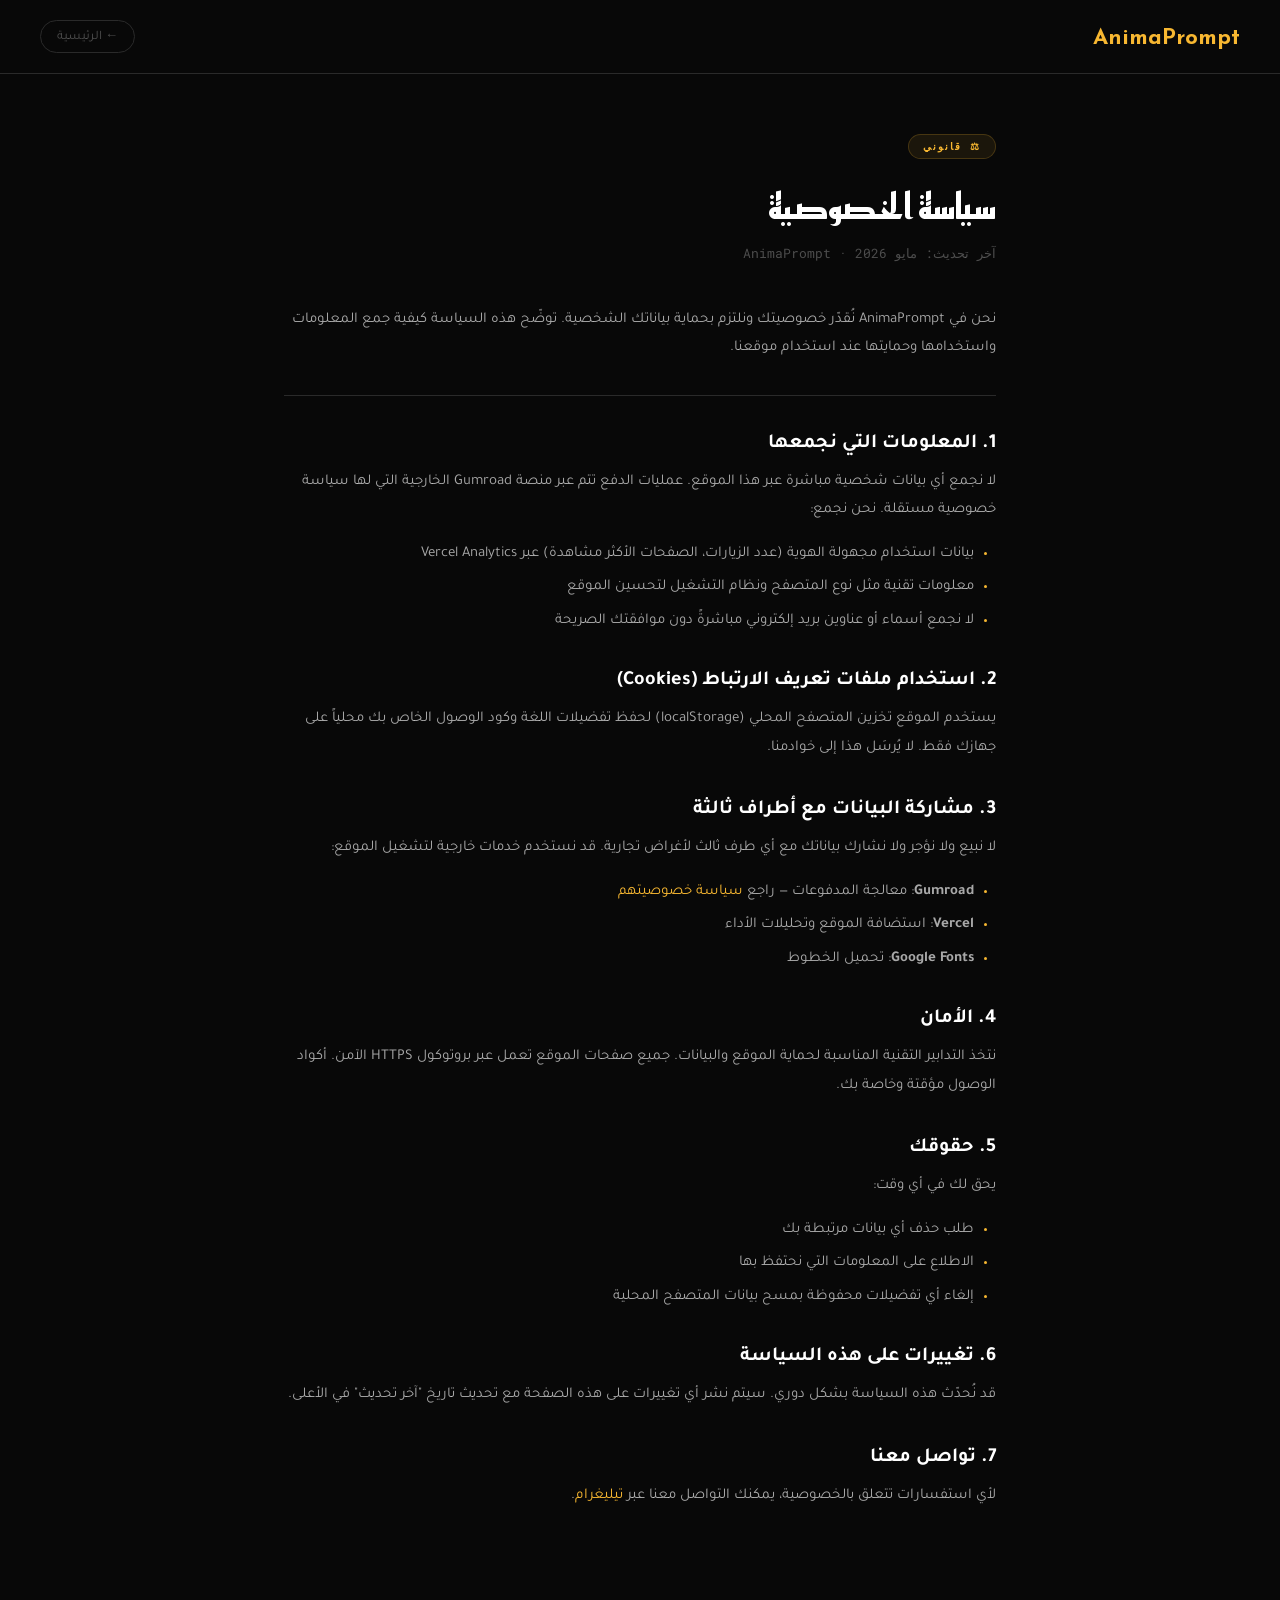
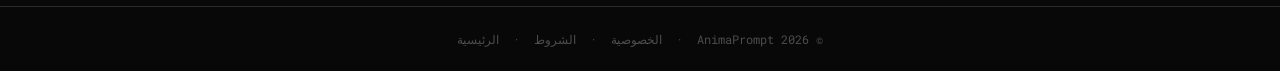
<file: privacy.html>
<!DOCTYPE html>
<html lang="ar" dir="rtl">
<head>
  <meta charset="UTF-8">
  <meta name="viewport" content="width=device-width, initial-scale=1.0">
  <title>سياسة الخصوصية — AnimaPrompt</title>
  <link rel="preconnect" href="https://fonts.googleapis.com">
  <link href="https://fonts.googleapis.com/css2?family=Tajawal:wght@400;500;700;800&family=Reem+Kufi:wght@600;700&family=Roboto+Mono:wght@400;700&display=swap" rel="stylesheet">
  <style>
    :root {
      --gold: #F7B731; --black: #080808; --surface: #0e0e0e;
      --card: #141414; --border2: #2a2a2a;
      --white: #ffffff; --text: rgba(255,255,255,0.65); --dim: rgba(255,255,255,0.28);
      --tr: all 0.3s cubic-bezier(0.4,0,0.2,1);
    }
    *, *::before, *::after { margin:0; padding:0; box-sizing:border-box; }
    html { scroll-behavior: smooth; }
    body {
      font-family: 'Tajawal', sans-serif;
      background: var(--black); color: var(--white);
      min-height: 100vh; display: flex; flex-direction: column;
      -webkit-font-smoothing: antialiased;
    }
    a { text-decoration: none; color: var(--gold); }
    .navbar {
      display: flex; align-items: center; justify-content: space-between;
      padding: 20px 40px; border-bottom: 1px solid var(--border2);
    }
    .nav-logo { font-family: 'Reem Kufi', sans-serif; font-size: 22px; font-weight: 700; }
    .nav-logo span { color: var(--gold); }
    .nav-back {
      font-size: 13px; color: var(--dim); border: 1px solid var(--border2);
      padding: 6px 16px; border-radius: 20px; transition: var(--tr);
      color: var(--dim);
    }
    .nav-back:hover { color: var(--gold); border-color: var(--gold); }
    main { flex: 1; max-width: 760px; margin: 0 auto; padding: 60px 24px 80px; }
    .page-tag {
      display: inline-flex; align-items: center; gap: 8px;
      background: rgba(247,183,49,.08); border: 1px solid rgba(247,183,49,.2);
      color: var(--gold); padding: 5px 14px; border-radius: 50px;
      font-family: 'Roboto Mono', monospace; font-size: 10px; font-weight: 700;
      letter-spacing: 2px; text-transform: uppercase; margin-bottom: 20px;
    }
    h1 { font-family: 'Reem Kufi', sans-serif; font-size: 36px; font-weight: 700; margin-bottom: 8px; }
    .meta { font-size: 13px; color: var(--dim); font-family: 'Roboto Mono', monospace; margin-bottom: 40px; }
    h2 { font-size: 20px; font-weight: 700; margin: 36px 0 12px; color: var(--white); }
    p { font-size: 15px; color: var(--text); line-height: 1.9; margin-bottom: 16px; }
    ul { padding-right: 22px; display: flex; flex-direction: column; gap: 8px; margin-bottom: 16px; }
    li { font-size: 15px; color: var(--text); line-height: 1.7; }
    li::marker { color: var(--gold); }
    .divider { border: none; border-top: 1px solid var(--border2); margin: 32px 0; }
    footer {
      text-align: center; padding: 24px;
      border-top: 1px solid var(--border2);
      font-size: 12px; color: var(--dim);
      font-family: 'Roboto Mono', monospace;
    }
    footer a { color: var(--dim); transition: var(--tr); }
    footer a:hover { color: var(--gold); }
    @media (max-width: 600px) { .navbar { padding: 16px 20px; } h1 { font-size: 26px; } }
  </style>
</head>
<body>
  <nav class="navbar">
    <a href="index.html" class="nav-logo">Anima<span>Prompt</span></a>
    <a href="index.html" class="nav-back">← الرئيسية</a>
  </nav>

  <main>
    <div class="page-tag">⚖ قانوني</div>
    <h1>سياسة الخصوصية</h1>
    <p class="meta">آخر تحديث: مايو 2026 · AnimaPrompt</p>

    <p>نحن في AnimaPrompt نُقدّر خصوصيتك ونلتزم بحماية بياناتك الشخصية. توضّح هذه السياسة كيفية جمع المعلومات واستخدامها وحمايتها عند استخدام موقعنا.</p>

    <hr class="divider">

    <h2>1. المعلومات التي نجمعها</h2>
    <p>لا نجمع أي بيانات شخصية مباشرة عبر هذا الموقع. عمليات الدفع تتم عبر منصة Gumroad الخارجية التي لها سياسة خصوصية مستقلة. نحن نجمع:</p>
    <ul>
      <li>بيانات استخدام مجهولة الهوية (عدد الزيارات، الصفحات الأكثر مشاهدة) عبر Vercel Analytics</li>
      <li>معلومات تقنية مثل نوع المتصفح ونظام التشغيل لتحسين الموقع</li>
      <li>لا نجمع أسماء أو عناوين بريد إلكتروني مباشرةً دون موافقتك الصريحة</li>
    </ul>

    <h2>2. استخدام ملفات تعريف الارتباط (Cookies)</h2>
    <p>يستخدم الموقع تخزين المتصفح المحلي (localStorage) لحفظ تفضيلات اللغة وكود الوصول الخاص بك محلياً على جهازك فقط. لا يُرسَل هذا إلى خوادمنا.</p>

    <h2>3. مشاركة البيانات مع أطراف ثالثة</h2>
    <p>لا نبيع ولا نؤجر ولا نشارك بياناتك مع أي طرف ثالث لأغراض تجارية. قد نستخدم خدمات خارجية لتشغيل الموقع:</p>
    <ul>
      <li><strong>Gumroad</strong>: معالجة المدفوعات — راجع <a href="https://gumroad.com/privacy" target="_blank">سياسة خصوصيتهم</a></li>
      <li><strong>Vercel</strong>: استضافة الموقع وتحليلات الأداء</li>
      <li><strong>Google Fonts</strong>: تحميل الخطوط</li>
    </ul>

    <h2>4. الأمان</h2>
    <p>نتخذ التدابير التقنية المناسبة لحماية الموقع والبيانات. جميع صفحات الموقع تعمل عبر بروتوكول HTTPS الآمن. أكواد الوصول مؤقتة وخاصة بك.</p>

    <h2>5. حقوقك</h2>
    <p>يحق لك في أي وقت:</p>
    <ul>
      <li>طلب حذف أي بيانات مرتبطة بك</li>
      <li>الاطلاع على المعلومات التي نحتفظ بها</li>
      <li>إلغاء أي تفضيلات محفوظة بمسح بيانات المتصفح المحلية</li>
    </ul>

    <h2>6. تغييرات على هذه السياسة</h2>
    <p>قد نُحدّث هذه السياسة بشكل دوري. سيتم نشر أي تغييرات على هذه الصفحة مع تحديث تاريخ "آخر تحديث" في الأعلى.</p>

    <h2>7. تواصل معنا</h2>
    <p>لأي استفسارات تتعلق بالخصوصية، يمكنك التواصل معنا عبر <a href="https://t.me/animaprompt" target="_blank">تيليغرام</a>.</p>
  </main>

  <footer>
    <span>© 2026 AnimaPrompt</span> &nbsp;·&nbsp;
    <a href="privacy.html">الخصوصية</a> &nbsp;·&nbsp;
    <a href="terms.html">الشروط</a> &nbsp;·&nbsp;
    <a href="index.html">الرئيسية</a>
  </footer>
</body>
</html>
</file>
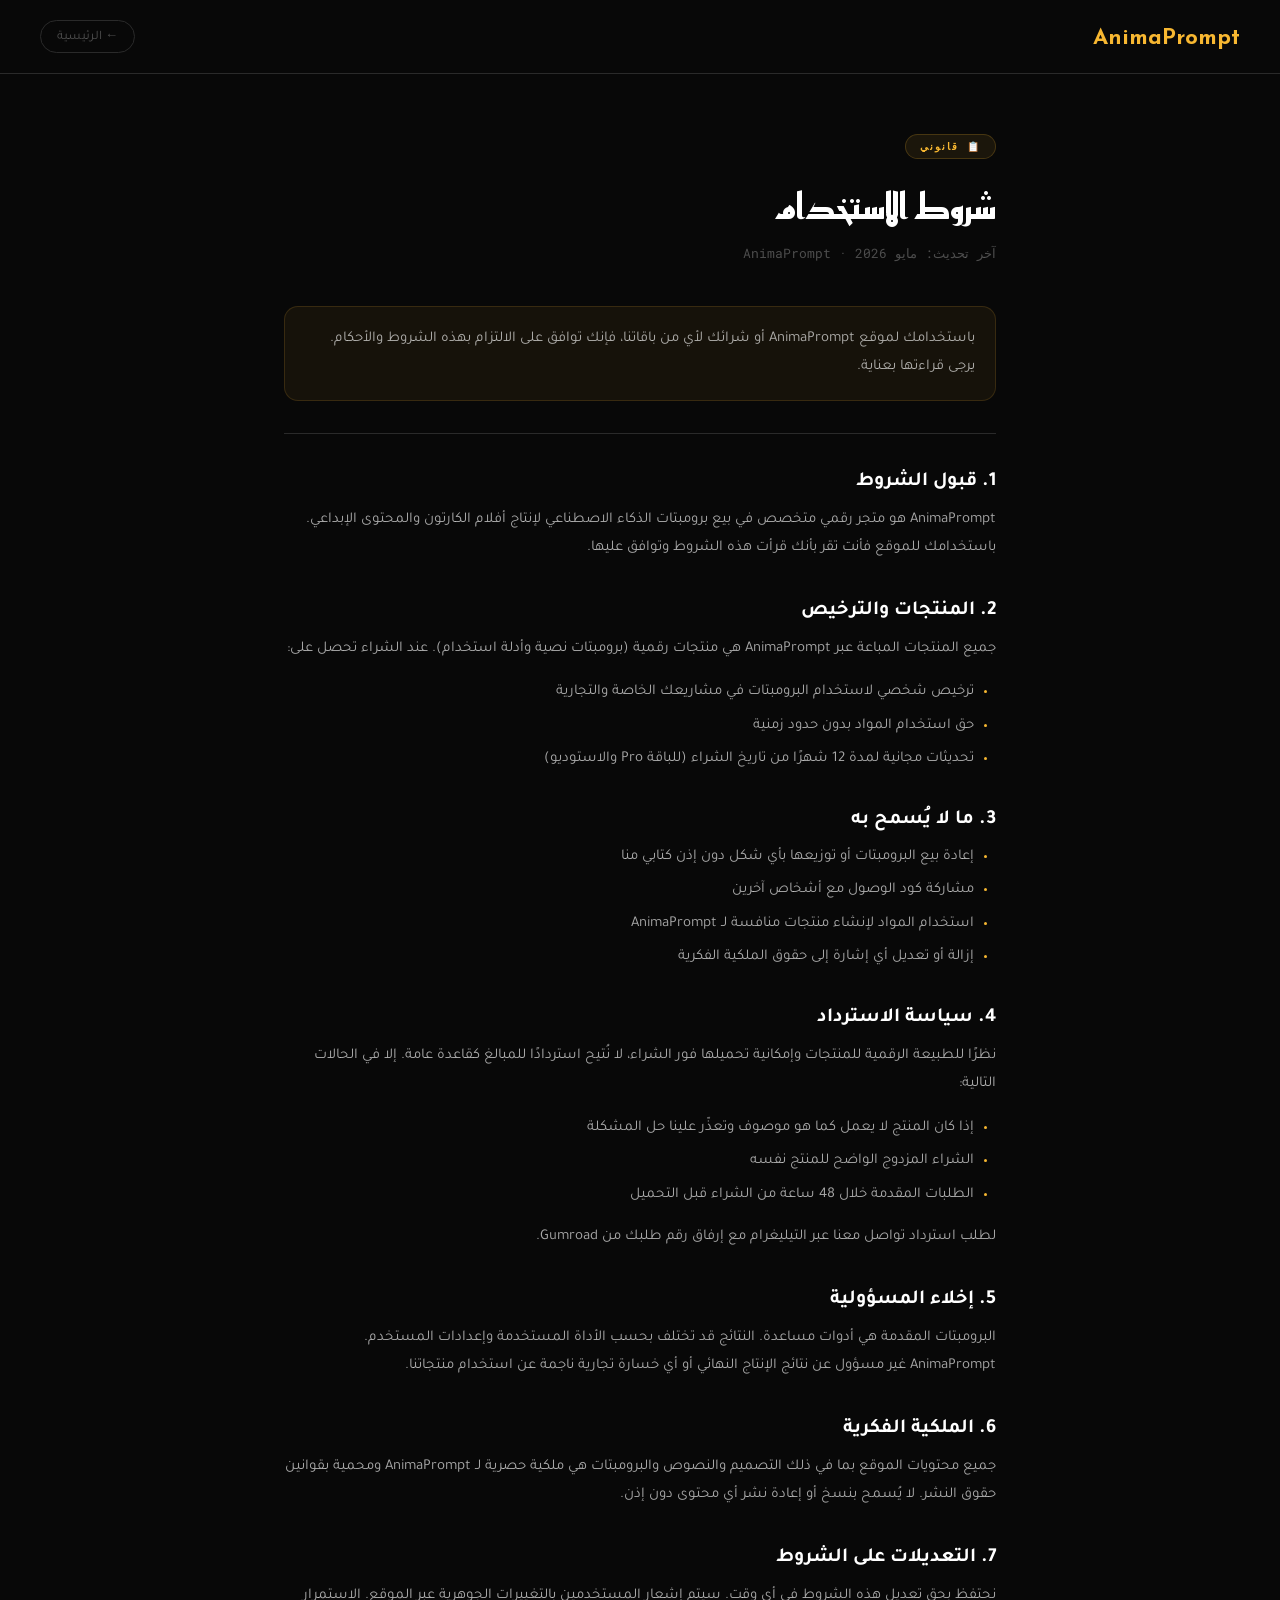
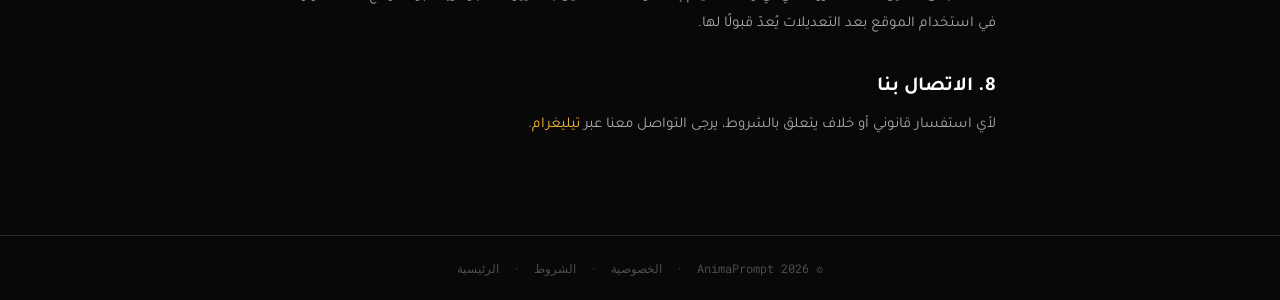
<file: terms.html>
<!DOCTYPE html>
<html lang="ar" dir="rtl">
<head>
  <meta charset="UTF-8">
  <meta name="viewport" content="width=device-width, initial-scale=1.0">
  <title>شروط الاستخدام — AnimaPrompt</title>
  <link rel="preconnect" href="https://fonts.googleapis.com">
  <link href="https://fonts.googleapis.com/css2?family=Tajawal:wght@400;500;700;800&family=Reem+Kufi:wght@600;700&family=Roboto+Mono:wght@400;700&display=swap" rel="stylesheet">
  <style>
    :root {
      --gold: #F7B731; --black: #080808; --surface: #0e0e0e;
      --card: #141414; --border2: #2a2a2a;
      --white: #ffffff; --text: rgba(255,255,255,0.65); --dim: rgba(255,255,255,0.28);
      --tr: all 0.3s cubic-bezier(0.4,0,0.2,1);
    }
    *, *::before, *::after { margin:0; padding:0; box-sizing:border-box; }
    html { scroll-behavior: smooth; }
    body {
      font-family: 'Tajawal', sans-serif;
      background: var(--black); color: var(--white);
      min-height: 100vh; display: flex; flex-direction: column;
      -webkit-font-smoothing: antialiased;
    }
    a { text-decoration: none; color: var(--gold); }
    .navbar {
      display: flex; align-items: center; justify-content: space-between;
      padding: 20px 40px; border-bottom: 1px solid var(--border2);
    }
    .nav-logo { font-family: 'Reem Kufi', sans-serif; font-size: 22px; font-weight: 700; }
    .nav-logo span { color: var(--gold); }
    .nav-back {
      font-size: 13px; border: 1px solid var(--border2);
      padding: 6px 16px; border-radius: 20px; transition: var(--tr);
      color: var(--dim);
    }
    .nav-back:hover { color: var(--gold); border-color: var(--gold); }
    main { flex: 1; max-width: 760px; margin: 0 auto; padding: 60px 24px 80px; }
    .page-tag {
      display: inline-flex; align-items: center; gap: 8px;
      background: rgba(247,183,49,.08); border: 1px solid rgba(247,183,49,.2);
      color: var(--gold); padding: 5px 14px; border-radius: 50px;
      font-family: 'Roboto Mono', monospace; font-size: 10px; font-weight: 700;
      letter-spacing: 2px; text-transform: uppercase; margin-bottom: 20px;
    }
    h1 { font-family: 'Reem Kufi', sans-serif; font-size: 36px; font-weight: 700; margin-bottom: 8px; }
    .meta { font-size: 13px; color: var(--dim); font-family: 'Roboto Mono', monospace; margin-bottom: 40px; }
    h2 { font-size: 20px; font-weight: 700; margin: 36px 0 12px; color: var(--white); }
    p { font-size: 15px; color: var(--text); line-height: 1.9; margin-bottom: 16px; }
    ul { padding-right: 22px; display: flex; flex-direction: column; gap: 8px; margin-bottom: 16px; }
    li { font-size: 15px; color: var(--text); line-height: 1.7; }
    li::marker { color: var(--gold); }
    .divider { border: none; border-top: 1px solid var(--border2); margin: 32px 0; }
    .highlight-box {
      background: rgba(247,183,49,.06); border: 1px solid rgba(247,183,49,.15);
      border-radius: 14px; padding: 18px 20px; margin-bottom: 24px;
    }
    .highlight-box p { margin-bottom: 0; color: var(--text); }
    footer {
      text-align: center; padding: 24px;
      border-top: 1px solid var(--border2);
      font-size: 12px; color: var(--dim);
      font-family: 'Roboto Mono', monospace;
    }
    footer a { color: var(--dim); transition: var(--tr); }
    footer a:hover { color: var(--gold); }
    @media (max-width: 600px) { .navbar { padding: 16px 20px; } h1 { font-size: 26px; } }
  </style>
</head>
<body>
  <nav class="navbar">
    <a href="index.html" class="nav-logo">Anima<span>Prompt</span></a>
    <a href="index.html" class="nav-back">← الرئيسية</a>
  </nav>

  <main>
    <div class="page-tag">📋 قانوني</div>
    <h1>شروط الاستخدام</h1>
    <p class="meta">آخر تحديث: مايو 2026 · AnimaPrompt</p>

    <div class="highlight-box">
      <p>باستخدامك لموقع AnimaPrompt أو شرائك لأي من باقاتنا، فإنك توافق على الالتزام بهذه الشروط والأحكام. يرجى قراءتها بعناية.</p>
    </div>

    <hr class="divider">

    <h2>1. قبول الشروط</h2>
    <p>AnimaPrompt هو متجر رقمي متخصص في بيع برومبتات الذكاء الاصطناعي لإنتاج أفلام الكارتون والمحتوى الإبداعي. باستخدامك للموقع فأنت تقر بأنك قرأت هذه الشروط وتوافق عليها.</p>

    <h2>2. المنتجات والترخيص</h2>
    <p>جميع المنتجات المباعة عبر AnimaPrompt هي منتجات رقمية (برومبتات نصية وأدلة استخدام). عند الشراء تحصل على:</p>
    <ul>
      <li>ترخيص شخصي لاستخدام البرومبتات في مشاريعك الخاصة والتجارية</li>
      <li>حق استخدام المواد بدون حدود زمنية</li>
      <li>تحديثات مجانية لمدة 12 شهرًا من تاريخ الشراء (للباقة Pro والاستوديو)</li>
    </ul>

    <h2>3. ما لا يُسمح به</h2>
    <ul>
      <li>إعادة بيع البرومبتات أو توزيعها بأي شكل دون إذن كتابي منا</li>
      <li>مشاركة كود الوصول مع أشخاص آخرين</li>
      <li>استخدام المواد لإنشاء منتجات منافسة لـ AnimaPrompt</li>
      <li>إزالة أو تعديل أي إشارة إلى حقوق الملكية الفكرية</li>
    </ul>

    <h2>4. سياسة الاسترداد</h2>
    <p>نظرًا للطبيعة الرقمية للمنتجات وإمكانية تحميلها فور الشراء، لا نُتيح استردادًا للمبالغ كقاعدة عامة. إلا في الحالات التالية:</p>
    <ul>
      <li>إذا كان المنتج لا يعمل كما هو موصوف وتعذّر علينا حل المشكلة</li>
      <li>الشراء المزدوج الواضح للمنتج نفسه</li>
      <li>الطلبات المقدمة خلال 48 ساعة من الشراء قبل التحميل</li>
    </ul>
    <p>لطلب استرداد تواصل معنا عبر التيليغرام مع إرفاق رقم طلبك من Gumroad.</p>

    <h2>5. إخلاء المسؤولية</h2>
    <p>البرومبتات المقدمة هي أدوات مساعدة. النتائج قد تختلف بحسب الأداة المستخدمة وإعدادات المستخدم. AnimaPrompt غير مسؤول عن نتائج الإنتاج النهائي أو أي خسارة تجارية ناجمة عن استخدام منتجاتنا.</p>

    <h2>6. الملكية الفكرية</h2>
    <p>جميع محتويات الموقع بما في ذلك التصميم والنصوص والبرومبتات هي ملكية حصرية لـ AnimaPrompt ومحمية بقوانين حقوق النشر. لا يُسمح بنسخ أو إعادة نشر أي محتوى دون إذن.</p>

    <h2>7. التعديلات على الشروط</h2>
    <p>نحتفظ بحق تعديل هذه الشروط في أي وقت. سيتم إشعار المستخدمين بالتغييرات الجوهرية عبر الموقع. الاستمرار في استخدام الموقع بعد التعديلات يُعدّ قبولًا لها.</p>

    <h2>8. الاتصال بنا</h2>
    <p>لأي استفسار قانوني أو خلاف يتعلق بالشروط، يرجى التواصل معنا عبر <a href="https://t.me/animaprompt" target="_blank">تيليغرام</a>.</p>
  </main>

  <footer>
    <span>© 2026 AnimaPrompt</span> &nbsp;·&nbsp;
    <a href="privacy.html">الخصوصية</a> &nbsp;·&nbsp;
    <a href="terms.html">الشروط</a> &nbsp;·&nbsp;
    <a href="index.html">الرئيسية</a>
  </footer>
</body>
</html>
</file>
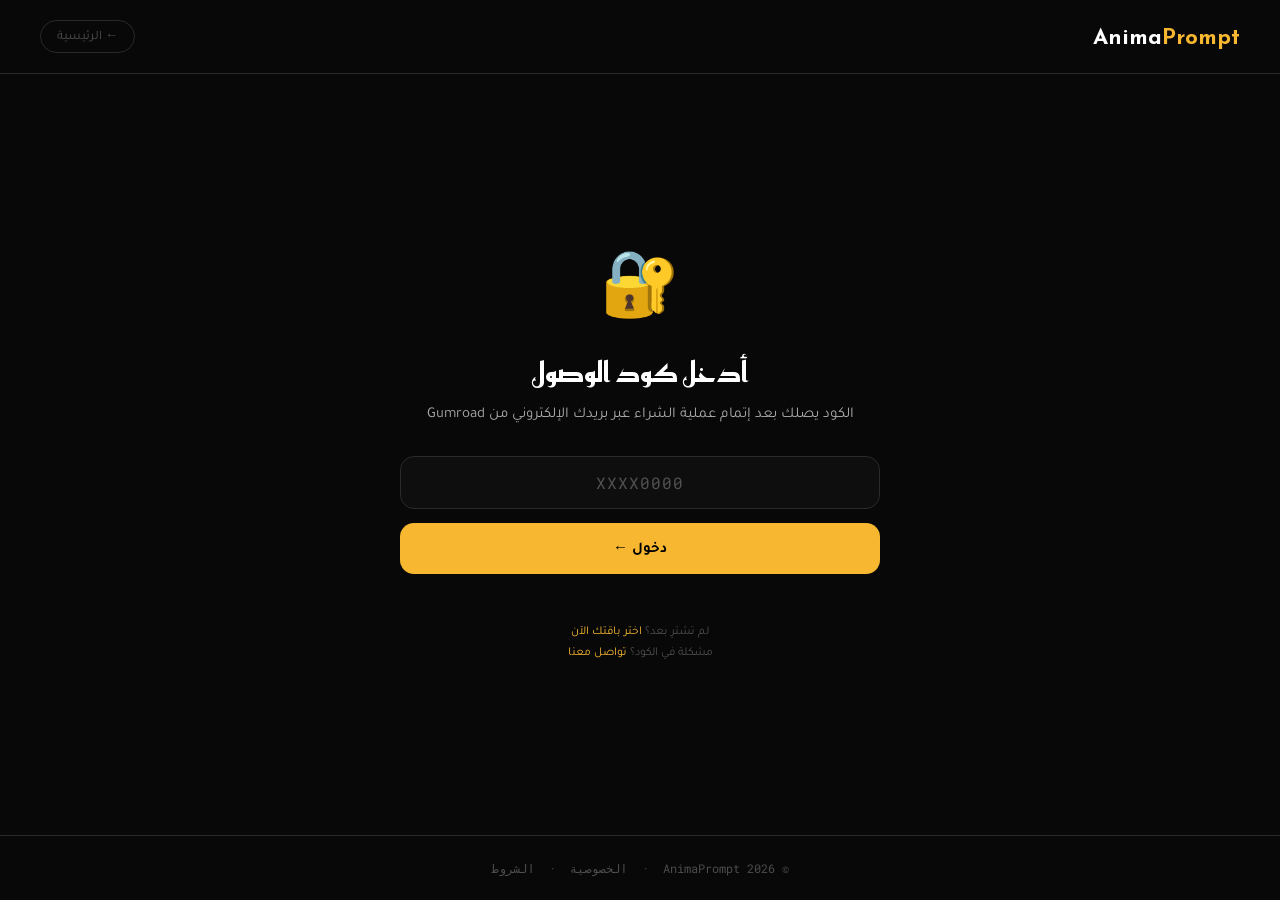
<file: thanks.html>
<!DOCTYPE html>
<html lang="ar" dir="rtl">
<head>
  <meta charset="UTF-8">
  <meta name="viewport" content="width=device-width, initial-scale=1.0">
  <title>شكراً لك — AnimaPrompt</title>
  <meta name="robots" content="noindex">
  <link rel="preconnect" href="https://fonts.googleapis.com">
  <link href="https://fonts.googleapis.com/css2?family=Tajawal:wght@400;500;700;800&family=Reem+Kufi:wght@600;700&family=Roboto+Mono:wght@400;700&display=swap" rel="stylesheet">
  <style>
    :root {
      --gold: #F7B731; --black: #080808; --surface: #0e0e0e;
      --card: #141414; --border2: #2a2a2a;
      --white: #ffffff; --text: rgba(255,255,255,0.65); --dim: rgba(255,255,255,0.28);
      --tr: all 0.3s cubic-bezier(0.4,0,0.2,1);
    }
    *, *::before, *::after { margin:0; padding:0; box-sizing:border-box; }
    html { scroll-behavior: smooth; }
    body {
      font-family: 'Tajawal', sans-serif;
      background: var(--black); color: var(--white);
      min-height: 100vh; display: flex; flex-direction: column;
      -webkit-font-smoothing: antialiased;
    }
    a { text-decoration: none; color: inherit; }

    /* NAV */
    .navbar {
      display: flex; align-items: center; justify-content: space-between;
      padding: 20px 40px;
      border-bottom: 1px solid var(--border2);
    }
    .nav-logo { font-family: 'Reem Kufi', sans-serif; font-size: 22px; font-weight: 700; }
    .nav-logo span { color: var(--gold); }
    .nav-back {
      font-size: 13px; color: var(--dim); border: 1px solid var(--border2);
      padding: 6px 16px; border-radius: 20px; transition: var(--tr);
    }
    .nav-back:hover { color: var(--gold); border-color: var(--gold); }

    /* MAIN */
    main { flex: 1; display: flex; align-items: center; justify-content: center; padding: 60px 20px; }

    /* ACCESS GATE */
    #access-gate, #download-page { max-width: 480px; width: 100%; }

    .gate-icon { font-size: 64px; text-align: center; display: block; margin-bottom: 16px; }
    .gate-title {
      font-family: 'Reem Kufi', sans-serif; font-size: 28px; font-weight: 700;
      text-align: center; margin-bottom: 8px;
    }
    .gate-sub {
      font-size: 15px; color: var(--text); text-align: center;
      line-height: 1.8; margin-bottom: 28px;
    }
    .gate-input {
      width: 100%; background: var(--surface);
      border: 1.5px solid var(--border2); border-radius: 14px;
      padding: 15px 20px; color: var(--white);
      font-family: 'Roboto Mono', monospace; font-size: 16px;
      letter-spacing: 3px; text-align: center; outline: none;
      transition: var(--tr); margin-bottom: 14px;
    }
    .gate-input:focus { border-color: var(--gold); }
    .gate-input::placeholder { color: var(--dim); letter-spacing: 1px; }
    .gate-btn {
      width: 100%; background: var(--gold); color: #000;
      padding: 15px; border-radius: 14px; font-weight: 700;
      font-size: 15px; border: none; cursor: pointer;
      font-family: inherit; transition: var(--tr); margin-bottom: 12px;
    }
    .gate-btn:hover { background: #fff; transform: translateY(-2px); }
    .gate-error {
      font-size: 13px; color: #ef4444; text-align: center;
      min-height: 20px; font-family: 'Roboto Mono', monospace;
    }
    .gate-note {
      font-size: 12px; color: var(--dim); text-align: center;
      line-height: 1.7; margin-top: 16px;
    }

    /* DOWNLOAD PAGE */
    #download-page { display: none; }
    .dl-header { text-align: center; margin-bottom: 40px; }
    .dl-badge {
      display: inline-flex; align-items: center; gap: 8px;
      background: rgba(247,183,49,.1); border: 1px solid rgba(247,183,49,.25);
      color: var(--gold); padding: 6px 16px; border-radius: 50px;
      font-family: 'Roboto Mono', monospace; font-size: 11px; font-weight: 700;
      letter-spacing: 2px; text-transform: uppercase;
      margin-bottom: 16px;
    }
    .dl-title {
      font-family: 'Reem Kufi', sans-serif; font-size: 32px; font-weight: 700;
      margin-bottom: 8px;
    }
    .dl-sub { font-size: 15px; color: var(--text); line-height: 1.7; }

    .dl-plan-label {
      font-family: 'Roboto Mono', monospace; font-size: 10px;
      letter-spacing: 2px; color: var(--gold); text-transform: uppercase;
      margin-bottom: 16px; display: block;
    }
    .dl-files { display: flex; flex-direction: column; gap: 12px; margin-bottom: 32px; }
    .dl-file {
      background: var(--card); border: 1px solid var(--border2);
      border-radius: 16px; padding: 18px 20px;
      display: flex; align-items: center; justify-content: space-between; gap: 16px;
      transition: var(--tr);
    }
    .dl-file:hover { border-color: rgba(247,183,49,.35); }
    .dl-file-info { display: flex; align-items: center; gap: 14px; }
    .dl-file-icon { font-size: 28px; flex-shrink: 0; }
    .dl-file-name { font-size: 15px; font-weight: 700; margin-bottom: 3px; }
    .dl-file-meta { font-size: 12px; color: var(--dim); font-family: 'Roboto Mono', monospace; }
    .dl-btn {
      display: inline-flex; align-items: center; gap: 8px;
      background: var(--gold); color: #000; padding: 10px 20px;
      border-radius: 50px; font-weight: 700; font-size: 13px;
      border: none; cursor: pointer; font-family: inherit;
      transition: var(--tr); white-space: nowrap; flex-shrink: 0;
      text-decoration: none;
    }
    .dl-btn:hover { background: #fff; transform: translateY(-2px); }
    .dl-btn.locked {
      background: transparent; color: var(--dim);
      border: 1px solid var(--border2); cursor: not-allowed;
    }

    .dl-instructions {
      background: rgba(247,183,49,.06); border: 1px solid rgba(247,183,49,.15);
      border-radius: 16px; padding: 20px;
    }
    .dl-instructions h3 { font-size: 15px; font-weight: 700; margin-bottom: 14px; color: var(--gold); }
    .dl-instructions ol { padding-right: 20px; display: flex; flex-direction: column; gap: 8px; }
    .dl-instructions li { font-size: 14px; color: var(--text); line-height: 1.6; }

    .dl-support {
      text-align: center; margin-top: 28px;
      font-size: 13px; color: var(--dim); line-height: 1.7;
    }
    .dl-support a { color: var(--gold); }

    /* FOOTER */
    footer {
      text-align: center; padding: 24px;
      border-top: 1px solid var(--border2);
      font-size: 12px; color: var(--dim);
      font-family: 'Roboto Mono', monospace;
    }
    footer a { color: var(--dim); transition: var(--tr); }
    footer a:hover { color: var(--gold); }
  </style>
</head>
<body>
  <nav class="navbar">
    <div class="nav-logo">Anima<span>Prompt</span></div>
    <a href="index.html" class="nav-back">← الرئيسية</a>
  </nav>

  <main>
    <!-- ACCESS GATE -->
    <div id="access-gate">
      <span class="gate-icon">🔐</span>
      <h1 class="gate-title">أدخل كود الوصول</h1>
      <p class="gate-sub">الكود يصلك بعد إتمام عملية الشراء عبر بريدك الإلكتروني من Gumroad</p>
      <input type="text" class="gate-input" id="gateInput" placeholder="XXXX0000" maxlength="10" autocomplete="off">
      <button class="gate-btn" id="gateBtn">دخول ←</button>
      <div class="gate-error" id="gateError"></div>
      <p class="gate-note">
        لم تشترِ بعد؟ <a href="index.html#pricing" style="color:var(--gold)">اختر باقتك الآن</a><br>
        مشكلة في الكود؟ <a href="https://t.me/animaprompt" style="color:var(--gold)" target="_blank">تواصل معنا</a>
      </p>
    </div>

    <!-- DOWNLOAD PAGE (shown after valid code) -->
    <div id="download-page">
      <div class="dl-header">
        <div class="dl-badge">✦ تم التحقق بنجاح</div>
        <h1 class="dl-title">مرحباً بك في AnimaPrompt 🎉</h1>
        <p class="dl-sub">حمّل ملفاتك أدناه — تأكد من حفظها في مكان آمن</p>
      </div>

      <span class="dl-plan-label" id="planLabel">الباقة: —</span>

      <div class="dl-files" id="dlFiles">
        <!-- Populated by JS -->
      </div>

      <div class="dl-instructions">
        <h3>📋 كيفية الاستخدام</h3>
        <ol>
          <li>حمّل الملفات المضغوطة واستخرجها على جهازك</li>
          <li>افتح ملف PDF الخاص بالباقة لقراءة دليل الاستخدام الكامل</li>
          <li>انسخ البرومبت المناسب واستخدمه في أداة الذكاء الاصطناعي</li>
          <li>اطّلع على قسم أدوات الـ AI في الموقع للحصول على أفضل النتائج</li>
        </ol>
      </div>

      <!-- AI Generator CTA -->
      <div style="margin-top:28px; background:rgba(247,183,49,.06); border:1px solid rgba(247,183,49,.2); border-radius:20px; padding:24px; text-align:center;">
        <div style="font-size:36px; margin-bottom:10px;">🤖</div>
        <div style="font-family:'Reem Kufi',sans-serif; font-size:20px; font-weight:700; margin-bottom:8px;">مولّد البرومبتات بالـ AI</div>
        <div style="font-size:14px; color:var(--text); line-height:1.7; margin-bottom:18px;">اشتراكك يشمل الوصول لمولّد الذكاء الاصطناعي — أدخل فكرتك واحصل على برومبتات مخصصة لكل أداة تلقائياً</div>
        <a href="generator.html" style="display:inline-flex; align-items:center; gap:10px; background:var(--gold); color:#000; padding:14px 28px; border-radius:50px; font-weight:700; font-size:15px; transition:var(--tr);">
          ✦ افتح المولّد الذكي
        </a>
      </div>

      <p class="dl-support">
        هل تحتاج مساعدة؟ تواصل معنا عبر
        <a href="https://t.me/animaprompt" target="_blank">تيليغرام</a>
      </p>
    </div>
  </main>

  <footer>
    <span>© 2026 AnimaPrompt</span> &nbsp;·&nbsp;
    <a href="privacy.html">الخصوصية</a> &nbsp;·&nbsp;
    <a href="terms.html">الشروط</a>
  </footer>

  <script>
    const ACCESS_CODES = {
      'CHAR2026': { plan: 'starter', label: 'باقة المبتدئين — Starter' },
      'FULL2026':  { plan: 'pro',     label: 'الباقة الاحترافية — Pro' },
      'STUD2026':  { plan: 'studio',  label: 'باقة الاستوديو — Studio' }
    };

    const DOWNLOADS = {
      starter: [
        { icon: '📦', name: 'حزمة برومبتات المبتدئين', meta: 'PDF + TXT · 50 برومبت', url: '#' }
      ],
      pro: [
        { icon: '📦', name: 'حزمة برومبتات الاحترافية', meta: 'PDF + TXT · 150 برومبت', url: '#' },
        { icon: '📋', name: 'دليل الاستخدام الاحترافي', meta: 'PDF · 25 صفحة', url: '#' }
      ],
      studio: [
        { icon: '📦', name: 'الحزمة الكاملة للاستوديو', meta: 'PDF + TXT · 300+ برومبت', url: '#' },
        { icon: '📋', name: 'دليل الاستوديو الشامل', meta: 'PDF · 60 صفحة', url: '#' },
        { icon: '🎬', name: 'نماذج مشاريع جاهزة', meta: 'ZIP · 12 مشروع', url: '#' }
      ]
    };

    function showDownloads(plan, label) {
      document.getElementById('access-gate').style.display = 'none';
      document.getElementById('download-page').style.display = 'block';
      document.getElementById('planLabel').textContent = 'الباقة: ' + label;

      const files = DOWNLOADS[plan] || DOWNLOADS.starter;
      const container = document.getElementById('dlFiles');
      container.innerHTML = files.map(f => `
        <div class="dl-file">
          <div class="dl-file-info">
            <span class="dl-file-icon">${f.icon}</span>
            <div>
              <div class="dl-file-name">${f.name}</div>
              <div class="dl-file-meta">${f.meta}</div>
            </div>
          </div>
          ${f.url !== '#'
            ? `<a href="${f.url}" class="dl-btn" download>⬇ تحميل</a>`
            : `<span class="dl-btn locked">قريباً</span>`
          }
        </div>
      `).join('');
    }

    // Auto-check if redirected from access modal with plan in URL or localStorage
    const params = new URLSearchParams(location.search);
    const urlPlan = params.get('plan');
    const storedCode = localStorage.getItem('ap_access');

    if (urlPlan && ACCESS_CODES[storedCode] && ACCESS_CODES[storedCode].plan === urlPlan) {
      const entry = ACCESS_CODES[storedCode];
      showDownloads(entry.plan, entry.label);
    }

    document.getElementById('gateBtn').addEventListener('click', verify);
    document.getElementById('gateInput').addEventListener('keydown', e => { if (e.key === 'Enter') verify(); });

    function verify() {
      const code = document.getElementById('gateInput').value.trim().toUpperCase();
      const errEl = document.getElementById('gateError');
      const entry = ACCESS_CODES[code];
      if (entry) {
        errEl.textContent = '';
        localStorage.setItem('ap_access', code);
        showDownloads(entry.plan, entry.label);
      } else {
        errEl.textContent = '❌ الكود غير صحيح. تحقق من البريد الإلكتروني أو تواصل معنا.';
        document.getElementById('gateInput').style.borderColor = '#ef4444';
        setTimeout(() => { document.getElementById('gateInput').style.borderColor = ''; }, 2000);
      }
    }
  </script>
</body>
</html>
</file>
<file: style.css>
/* ═══════════════════════════════════════════
   AnimaPrompt — Professional CSS
   Fixed: layout, RTL, mobile, animations
═══════════════════════════════════════════ */

:root {
  --gold: #F7B731;
  --gold2: #d4960f;
  --black: #080808;
  --surface: #0e0e0e;
  --card: #141414;
  --card2: #1c1c1c;
  --border: #1f1f1f;
  --border2: #2a2a2a;
  --white: #ffffff;
  --text: rgba(255,255,255,0.65);
  --dim: rgba(255,255,255,0.28);
  --radius: 18px;
  --tr: all 0.3s cubic-bezier(0.4,0,0.2,1);
  --shadow: 0 20px 60px rgba(0,0,0,0.5);
}

/* ── RESET ── */
*, *::before, *::after { margin: 0; padding: 0; box-sizing: border-box; }
html { scroll-behavior: smooth; font-size: 16px; }
body {
  font-family: 'Tajawal', sans-serif;
  background: var(--black);
  color: var(--white);
  overflow-x: hidden;
  cursor: none;
  -webkit-font-smoothing: antialiased;
}
a { text-decoration: none; color: inherit; }
ul { list-style: none; }
button { cursor: pointer; border: none; background: none; font-family: inherit; }
img { max-width: 100%; display: block; }

/* ── CURSOR ── */
.cursor {
  width: 8px; height: 8px;
  background: var(--gold);
  border-radius: 50%;
  position: fixed;
  pointer-events: none;
  z-index: 9999;
  top: 0; left: 0;
  transform: translate(-50%, -50%);
  transition: width .25s, height .25s, opacity .25s;
  mix-blend-mode: normal;
}
.cursor-trail {
  width: 32px; height: 32px;
  border: 1.5px solid rgba(247,183,49,.35);
  border-radius: 50%;
  position: fixed;
  pointer-events: none;
  z-index: 9998;
  top: 0; left: 0;
  transform: translate(-50%, -50%);
  transition: width .25s, height .25s, border-color .25s;
}
body:not(:hover) .cursor,
body:not(:hover) .cursor-trail { opacity: 0; }
@media (hover: none) {
  body { cursor: auto; }
  .cursor, .cursor-trail { display: none; }
}

/* ── NAVBAR ── */
.navbar {
  position: fixed; top: 0; left: 0; right: 0;
  z-index: 500;
  padding: 18px 48px;
  transition: background .35s, padding .35s, border-color .35s;
  border-bottom: 1px solid transparent;
}
.navbar.solid {
  background: rgba(8,8,8,.9);
  backdrop-filter: blur(20px);
  -webkit-backdrop-filter: blur(20px);
  border-bottom-color: var(--border);
  padding: 12px 48px;
}
.nav-inner {
  max-width: 1280px; margin: 0 auto;
  display: flex; align-items: center; gap: 32px;
}
.nav-logo {
  font-family: 'Reem Kufi', sans-serif;
  font-size: 22px; font-weight: 700;
  display: flex; align-items: center; gap: 6px;
  white-space: nowrap; margin-left: auto;
}
.logo-icon { color: var(--gold); font-size: 13px; }
.logo-accent { color: var(--gold); }
.nav-links {
  display: flex; gap: 24px; margin-right: auto;
}
.nav-links li a {
  font-size: 14px; font-weight: 500;
  color: var(--dim); transition: var(--tr);
  position: relative; padding-bottom: 2px;
}
.nav-links li a::after {
  content: ''; position: absolute;
  bottom: -2px; right: 0; left: auto;
  width: 0; height: 1px;
  background: var(--gold); transition: width .3s ease;
}
.nav-links li a:hover { color: var(--white); }
.nav-links li a:hover::after { width: 100%; left: 0; right: auto; }
.nav-right { display: flex; align-items: center; gap: 12px; }
.nav-login { font-size: 14px; color: var(--dim); transition: var(--tr); white-space: nowrap; }
.nav-login:hover { color: var(--white); }
.nav-cta {
  display: flex; align-items: center; gap: 6px;
  padding: 9px 22px;
  background: var(--gold); color: #000;
  border-radius: 50px; font-weight: 700; font-size: 13px;
  transition: var(--tr); white-space: nowrap;
}
.nav-cta:hover { background: #fff; transform: translateY(-1px); box-shadow: 0 8px 24px rgba(247,183,49,.3); }
.hamburger {
  display: none; flex-direction: column; gap: 5px;
  padding: 8px; margin-right: -8px;
}
.hamburger span {
  width: 22px; height: 1.5px;
  background: var(--white); border-radius: 2px;
  display: block; transition: var(--tr);
}
.hamburger.open span:nth-child(1) { transform: rotate(45deg) translate(4px,4px); }
.hamburger.open span:nth-child(2) { opacity: 0; }
.hamburger.open span:nth-child(3) { transform: rotate(-45deg) translate(4px,-4px); }

/* ── MOBILE DRAWER ── */
.mob-overlay {
  position: fixed; inset: 0;
  background: rgba(0,0,0,.65);
  z-index: 498; opacity: 0; pointer-events: none;
  transition: opacity .3s;
}
.mob-overlay.show { opacity: 1; pointer-events: all; }
.mob-drawer {
  position: fixed; top: 0; right: -100%;
  width: 280px; height: 100%; max-height: 100vh;
  background: var(--surface);
  z-index: 499;
  border-right: 1px solid var(--border);
  display: flex; flex-direction: column;
  padding: 40px 28px 28px;
  transition: right .35s cubic-bezier(.4,0,.2,1);
  overflow-y: auto;
}
.mob-drawer.open { right: 0; }
.mob-logo {
  font-family: 'Reem Kufi', sans-serif;
  font-size: 22px; font-weight: 700;
  margin-bottom: 32px;
}
.mob-logo span { color: var(--gold); }
.mob-nav { display: flex; flex-direction: column; flex: 1; }
.mob-a {
  font-size: 16px; font-weight: 600;
  color: var(--text); padding: 14px 0;
  border-bottom: 1px solid var(--border);
  transition: var(--tr); display: block;
}
.mob-a:hover { color: var(--gold); padding-right: 8px; }
.mob-cta {
  margin-top: 28px;
  display: block; text-align: center;
  padding: 14px; background: var(--gold);
  color: #000; border-radius: 50px;
  font-weight: 700; font-size: 15px;
  transition: var(--tr);
}
.mob-cta:hover { background: #fff; }

/* ── HERO ── */
.hero {
  min-height: 100vh;
  position: relative;
  display: flex; align-items: center;
  overflow: hidden;
}
.hero-inner {
  max-width: 1280px; margin: 0 auto;
  width: 100%; padding: 120px 48px 80px;
  display: grid; grid-template-columns: 1fr 1fr;
  gap: 60px; align-items: center;
  position: relative; z-index: 2;
}
.hero-grid-bg {
  position: absolute; inset: 0; z-index: 0;
  background-image:
    linear-gradient(var(--border) 1px, transparent 1px),
    linear-gradient(90deg, var(--border) 1px, transparent 1px);
  background-size: 60px 60px;
  opacity: .25;
  mask-image: radial-gradient(ellipse 60% 70% at 50% 50%, black, transparent);
  -webkit-mask-image: radial-gradient(ellipse 60% 70% at 50% 50%, black, transparent);
}
canvas.hero-canvas {
  position: absolute; inset: 0; z-index: 1;
  pointer-events: none;
}

/* Hero Content */
.hero-content { position: relative; }
.hero-announce {
  display: inline-flex; align-items: center; gap: 10px;
  background: rgba(247,183,49,.08);
  border: 1px solid rgba(247,183,49,.2);
  border-radius: 50px; padding: 7px 16px 7px 10px;
  font-size: 13px; font-weight: 500; margin-bottom: 28px;
  cursor: pointer; transition: var(--tr);
}
.hero-announce:hover { background: rgba(247,183,49,.14); }
.announce-dot {
  width: 8px; height: 8px; background: var(--gold);
  border-radius: 50%; flex-shrink: 0;
  animation: dotPulse 2s ease-in-out infinite;
}
@keyframes dotPulse {
  0%,100% { box-shadow: 0 0 0 0 rgba(247,183,49,.5); }
  50% { box-shadow: 0 0 0 6px rgba(247,183,49,0); }
}
.announce-arrow { color: var(--gold); margin-right: auto; }

.hero-title {
  font-family: 'Reem Kufi', sans-serif;
  font-size: clamp(36px, 4.2vw, 60px);
  line-height: 1.12; margin-bottom: 20px;
}
.title-gradient {
  background: linear-gradient(135deg, #F7B731 0%, #fff4c2 45%, #F7B731 100%);
  -webkit-background-clip: text; -webkit-text-fill-color: transparent;
  background-clip: text; background-size: 200%;
  animation: shimmer 3s linear infinite;
  display: block;
}
@keyframes shimmer { 0% { background-position: 0% } 100% { background-position: 200% } }
.title-light {
  font-size: clamp(18px, 2.2vw, 28px);
  color: var(--dim); font-family: 'Tajawal', sans-serif;
  font-weight: 400; display: block;
}
.hero-desc {
  font-size: 16px; color: var(--text);
  line-height: 1.9; margin-bottom: 36px;
  max-width: 500px;
}
.hero-actions { display: flex; gap: 14px; margin-bottom: 44px; flex-wrap: wrap; }
.cta-main {
  display: inline-flex; align-items: center; gap: 10px;
  padding: 14px 26px;
  background: var(--gold); color: #000;
  border-radius: 50px; font-weight: 700; font-size: 15px;
  transition: var(--tr);
}
.cta-main:hover {
  background: #fff; transform: translateY(-2px);
  box-shadow: 0 20px 40px rgba(247,183,49,.25);
}
.cta-icon {
  width: 28px; height: 28px;
  background: rgba(0,0,0,.12); border-radius: 50%;
  display: flex; align-items: center; justify-content: center;
  font-size: 13px; transition: transform .3s;
}
.cta-main:hover .cta-icon { transform: translateX(-3px); }
.cta-secondary {
  display: inline-flex; align-items: center; gap: 10px;
  padding: 14px 22px;
  border: 1px solid var(--border2); color: var(--text);
  border-radius: 50px; font-weight: 600; font-size: 14px;
  transition: var(--tr);
}
.cta-secondary:hover { border-color: var(--gold); color: var(--gold); transform: translateY(-2px); }
.play-icon {
  width: 28px; height: 28px; border-radius: 50%;
  border: 1px solid currentColor;
  display: flex; align-items: center; justify-content: center;
  font-size: 10px; padding-right: 1px;
}

/* Social Proof */
.hero-social-proof { display: flex; align-items: center; gap: 14px; }
.sp-avatars { display: flex; }
.sp-av {
  width: 34px; height: 34px; border-radius: 50%;
  display: flex; align-items: center; justify-content: center;
  font-size: 13px; font-weight: 700; color: #000;
  border: 2px solid var(--black);
  margin-right: -8px; position: relative;
}
.sp-av:first-child { margin-right: 0; }
.sp-more { background: var(--card2); color: var(--dim); font-size: 11px; border-color: var(--border2); }
.sp-text { padding-right: 6px; }
.sp-stars { color: var(--gold); font-size: 12px; letter-spacing: 2px; margin-bottom: 2px; }
.sp-text > span { font-size: 13px; color: var(--text); }
.sp-text strong { color: var(--white); }

/* Hero Visual */
.hero-visual {
  position: relative;
  height: 520px;
  display: flex; align-items: center; justify-content: center;
}
.hv-glow {
  position: absolute; top: 50%; left: 50%;
  transform: translate(-50%, -50%);
  width: 380px; height: 380px;
  background: radial-gradient(circle, rgba(247,183,49,.1) 0%, transparent 65%);
  border-radius: 50%; pointer-events: none;
  animation: glowPulse 4s ease-in-out infinite;
}
@keyframes glowPulse {
  0%,100% { transform: translate(-50%,-50%) scale(1); opacity: .8; }
  50% { transform: translate(-50%,-50%) scale(1.1); opacity: 1; }
}
.hv-card {
  background: var(--card);
  border: 1px solid var(--border2);
  border-radius: var(--radius);
}
.main-card {
  position: absolute; top: 50%; left: 50%;
  transform: translate(-50%,-50%);
  width: 310px;
  animation: floatCard 6s ease-in-out infinite;
  box-shadow: var(--shadow);
}
@keyframes floatCard {
  0%,100% { transform: translate(-50%,-50%) translateY(0); }
  50% { transform: translate(-50%,-50%) translateY(-14px); }
}
.hvc-header {
  display: flex; align-items: center; gap: 8px;
  padding: 11px 14px; border-bottom: 1px solid var(--border);
}
.hvc-dots { display: flex; gap: 5px; }
.hvc-dots span { width: 10px; height: 10px; border-radius: 50%; }
.hvc-dots span:nth-child(1) { background: #ff5f57; }
.hvc-dots span:nth-child(2) { background: #febc2e; }
.hvc-dots span:nth-child(3) { background: #28c840; }
.hvc-title { font-family: 'Roboto Mono', monospace; font-size: 11px; color: var(--dim); margin-right: auto; }
.hvc-body { padding: 14px; display: flex; flex-direction: column; gap: 5px; }
.code-line { font-family: 'Roboto Mono', monospace; font-size: 11.5px; line-height: 1.7; direction: ltr; text-align: left; }
.cl-key { color: #79b8ff; }
.cl-sep { color: var(--dim); margin: 0 2px; }
.cl-val { color: #f97583; }
.code-cursor { color: var(--gold); font-family: 'Roboto Mono', monospace; font-size: 14px; animation: blink 1s step-end infinite; direction: ltr; }
@keyframes blink { 0%,100% { opacity: 1; } 50% { opacity: 0; } }
.hvc-footer {
  padding: 10px 14px; border-top: 1px solid var(--border);
  display: flex; align-items: center; gap: 10px;
}
.hvc-status { display: flex; align-items: center; gap: 6px; font-size: 11px; color: var(--dim); font-family: 'Roboto Mono', monospace; }
.status-dot { width: 6px; height: 6px; border-radius: 50%; background: var(--gold); animation: dotPulse 1.5s ease-in-out infinite; }
.hvc-progress { flex: 1; height: 3px; background: var(--border); border-radius: 50px; overflow: hidden; }
.progress-fill { height: 100%; background: linear-gradient(90deg, var(--gold), #fff8d0); border-radius: 50px; animation: progressAnim 2.5s ease-in-out infinite; }
@keyframes progressAnim { 0% { width: 0% } 70% { width: 80% } 100% { width: 80% } }

/* Floating Cards */
.float-card {
  position: absolute;
  padding: 11px 14px;
  display: flex; align-items: center; gap: 10px;
  border-radius: 12px; white-space: nowrap;
  box-shadow: 0 8px 24px rgba(0,0,0,.4);
}
.fc-1 { top: 8%; right: -10px; animation: floatS 4s ease-in-out infinite; }
.fc-2 { bottom: 18%; right: -16px; animation: floatS 5s ease-in-out infinite 1s; }
.fc-3 { top: 42%; left: -16px; animation: floatS 4.5s ease-in-out infinite .5s; }
@keyframes floatS { 0%,100% { transform: translateY(0); } 50% { transform: translateY(-8px); } }
.fc-icon { font-size: 20px; }
.fc-info { display: flex; flex-direction: column; }
.fc-info strong { font-size: 12px; font-weight: 700; }
.fc-info span { font-size: 10px; color: var(--dim); font-family: 'Roboto Mono', monospace; margin-top: 1px; }
.fc-check { margin-right: auto; width: 20px; height: 20px; border-radius: 50%; background: rgba(16,185,129,.15); border: 1px solid rgba(16,185,129,.35); display: flex; align-items: center; justify-content: center; font-size: 10px; color: #10b981; }
.fc-badge { margin-right: auto; padding: 3px 8px; background: var(--gold); color: #000; border-radius: 20px; font-size: 9px; font-weight: 700; letter-spacing: 1px; }

/* Hero Scroll */
.hero-scroll {
  position: absolute; bottom: 36px; left: 50%;
  transform: translateX(-50%);
  display: flex; flex-direction: column; align-items: center; gap: 8px;
  color: var(--dim); font-size: 10px; letter-spacing: 3px;
  font-family: 'Roboto Mono', monospace; text-transform: uppercase;
  z-index: 2;
}
.scroll-mouse {
  width: 22px; height: 34px;
  border: 1.5px solid rgba(255,255,255,.2);
  border-radius: 50px;
  display: flex; justify-content: center; padding-top: 6px;
}
.scroll-wheel { width: 3px; height: 7px; background: var(--gold); border-radius: 50px; animation: scrollWheel 1.8s ease-in-out infinite; }
@keyframes scrollWheel { 0% { transform: translateY(0); opacity: 1; } 100% { transform: translateY(10px); opacity: 0; } }

/* ── TOOLS BAR ── */
.tools-bar {
  padding: 24px 0;
  border-top: 1px solid var(--border);
  border-bottom: 1px solid var(--border);
  background: var(--surface);
  overflow: hidden;
}
.tools-label {
  text-align: center; font-size: 11px;
  color: var(--dim); letter-spacing: 3px;
  text-transform: uppercase; font-family: 'Roboto Mono', monospace;
  margin-bottom: 14px;
}
.tools-marquee {
  display: flex; gap: 32px;
  animation: marquee 20s linear infinite;
  white-space: nowrap; width: max-content;
}
.tools-marquee-wrap { overflow: hidden; }
@keyframes marquee { 0% { transform: translateX(0); } 100% { transform: translateX(-50%); } }
.tool-logo {
  font-family: 'Roboto Mono', monospace; font-size: 13px;
  color: var(--dim); font-weight: 700; letter-spacing: .5px;
  transition: color .3s; flex-shrink: 0;
}
.tool-logo:hover { color: var(--gold); }
.tool-sep { color: var(--border2); font-size: 18px; flex-shrink: 0; }

/* ── STATS ── */
.stats-section { padding: 80px 0; }
.stats-grid {
  max-width: 860px; margin: 0 auto;
  display: grid; grid-template-columns: 1fr auto 1fr auto 1fr auto 1fr;
  align-items: center; padding: 0 40px; gap: 0;
}
.stat-block { text-align: center; display: flex; flex-direction: column; align-items: center; }
.stat-num-row { display: flex; align-items: flex-start; justify-content: center; line-height: 1; }
.sb-num {
  font-family: 'Reem Kufi', sans-serif;
  font-size: 48px; color: var(--gold); line-height: 1;
}
.sb-plus { font-family: 'Reem Kufi', sans-serif; font-size: 28px; color: var(--gold); margin-top: 6px; }
.sb-label { font-size: 13px; color: var(--dim); margin-top: 8px; font-weight: 500; }
.stat-divider { width: 1px; height: 52px; background: var(--border2); margin: 0 24px; }

/* ── CONTAINER ── */
.container { max-width: 1200px; margin: 0 auto; padding: 0 48px; }

/* ── SECTION COMMONS ── */
.section-tag {
  font-family: 'Roboto Mono', monospace;
  font-size: 11px; letter-spacing: 4px;
  color: var(--gold); text-transform: uppercase;
  margin-bottom: 14px; display: inline-block;
}
.section-h2 {
  font-family: 'Reem Kufi', sans-serif;
  font-size: clamp(28px, 3.5vw, 48px);
  line-height: 1.15; margin-bottom: 14px;
}
.section-p {
  font-size: 16px; color: var(--text);
  margin-bottom: 56px; line-height: 1.85;
  max-width: 580px;
}

/* ── HOW IT WORKS ── */
.how { padding: 120px 0; background: var(--surface); }
.how-steps { display: flex; flex-direction: column; gap: 20px; }
.how-step {
  display: grid;
  grid-template-columns: 72px 1fr;
  gap: 16px; align-items: start;
}
.hs-number {
  font-family: 'Reem Kufi', sans-serif;
  font-size: 64px; font-weight: 700;
  color: rgba(255,255,255,.05); line-height: 1;
  padding-top: 10px; text-align: center;
  direction: ltr; user-select: none;
}
.hs-content {
  background: var(--card); border: 1px solid var(--border);
  border-radius: 20px; padding: 28px;
  display: grid; grid-template-columns: 50px 1fr auto;
  gap: 20px; align-items: start;
  transition: var(--tr);
}
.hs-content:hover { border-color: rgba(247,183,49,.3); transform: translateX(-4px); }
.hs-icon-wrap {
  width: 50px; height: 50px;
  background: var(--card2); border: 1px solid var(--border2);
  border-radius: 12px; display: flex; align-items: center; justify-content: center;
  flex-shrink: 0; transition: var(--tr);
}
.gold-wrap { background: rgba(247,183,49,.1); border-color: rgba(247,183,49,.3); }
.hs-icon { font-size: 22px; }
.hs-tag { font-family: 'Roboto Mono', monospace; font-size: 10px; letter-spacing: 2px; color: var(--gold); text-transform: uppercase; margin-bottom: 5px; }
.hs-text h3 { font-size: 20px; margin-bottom: 8px; }
.hs-text p { font-size: 14px; color: var(--text); line-height: 1.8; margin-bottom: 12px; }
.hs-tools { display: flex; flex-wrap: wrap; gap: 6px; }
.hs-tools span { font-family: 'Roboto Mono', monospace; font-size: 10px; padding: 4px 10px; border: 1px solid var(--border2); border-radius: 20px; color: var(--dim); }
.hs-output { background: var(--card2); border: 1px solid var(--border); border-radius: 12px; padding: 16px; min-width: 160px; flex-shrink: 0; }
.gold-output { border-color: rgba(247,183,49,.25); background: rgba(247,183,49,.05); }
.hso-label { font-family: 'Roboto Mono', monospace; font-size: 10px; letter-spacing: 2px; color: var(--gold); text-transform: uppercase; margin-bottom: 10px; }
.hso-items { display: flex; flex-direction: column; gap: 7px; }
.hso-i { font-size: 12px; color: var(--text); padding-right: 16px; position: relative; line-height: 1.5; }
.hso-i::before { content: '◂'; position: absolute; right: 0; color: var(--gold); font-size: 10px; }

/* step connector */
.hs-connector {
  display: flex; align-items: center;
  padding: 0 0 0 36px;
}
.hs-conn-line { height: 28px; width: 1px; background: linear-gradient(180deg, rgba(247,183,49,.4), rgba(247,183,49,.1)); margin-right: 35px; }

/* ── VIDEO SECTION ── */
.video-section { padding: 120px 0; }
.video-wrap {
  display: grid; grid-template-columns: 1.5fr 1fr;
  gap: 40px; align-items: start;
}
.video-frame {
  border-radius: 20px; overflow: hidden;
  border: 1px solid var(--border2);
  position: relative;
  aspect-ratio: 16 / 9;
  background: var(--card);
  box-shadow: var(--shadow);
}
.vf-overlay {
  position: absolute; inset: 0;
  display: flex; flex-direction: column;
  align-items: center; justify-content: center;
  background: rgba(0,0,0,.45);
  backdrop-filter: blur(4px);
  cursor: pointer; transition: var(--tr); z-index: 3;
}
.vf-overlay:hover { background: rgba(0,0,0,.3); }
.vf-play-btn { position: relative; width: 72px; height: 72px; margin-bottom: 16px; }
.vpb-ring {
  position: absolute; inset: -8px;
  border: 2px solid rgba(247,183,49,.4);
  border-radius: 50%;
  animation: ringPulse 2s ease-in-out infinite;
}
@keyframes ringPulse { 0%,100% { transform: scale(1); opacity: 1; } 50% { transform: scale(1.15); opacity: .4; } }
.vpb-icon {
  width: 72px; height: 72px; background: var(--gold);
  border-radius: 50%; display: flex; align-items: center; justify-content: center;
  font-size: 22px; color: #000; padding-right: 4px; transition: var(--tr);
}
.vf-overlay:hover .vpb-icon { transform: scale(1.08); }
.vft-label { font-size: 15px; font-weight: 700; text-align: center; margin-bottom: 4px; }
.vft-duration { font-family: 'Roboto Mono', monospace; font-size: 12px; color: rgba(255,255,255,.5); text-align: center; }

/* Video placeholder animation */
.video-placeholder { position: absolute; inset: 0; }
.vp-scene {
  width: 100%; height: 100%;
  background: linear-gradient(135deg, #0d0420, #0a1628);
  display: flex; align-items: center; justify-content: space-around;
  padding: 28px; position: relative; overflow: hidden;
}
.vp-grid {
  position: absolute; inset: 0;
  background-image:
    linear-gradient(rgba(247,183,49,.04) 1px, transparent 1px),
    linear-gradient(90deg, rgba(247,183,49,.04) 1px, transparent 1px);
  background-size: 28px 28px;
}
.vp-char { display: flex; flex-direction: column; align-items: center; position: relative; z-index: 1; animation: floatCard 4s ease-in-out infinite; }
.vpc-head { width: 36px; height: 36px; background: #FDDBB4; border-radius: 50%; margin-bottom: 2px; }
.vpc-body {
  width: 50px; height: 65px; background: #1a1a1a;
  border-radius: 5px 5px 0 0;
  display: flex; flex-direction: column;
  align-items: center; justify-content: center;
  font-family: 'Roboto Mono', monospace; font-size: 7px;
  color: var(--gold); letter-spacing: 1px; line-height: 1.2;
}
.vpc-body span { font-family: 'Reem Kufi', sans-serif; font-size: 24px; line-height: 1; }
.vp-ui { position: relative; z-index: 1; display: flex; flex-direction: column; gap: 10px; max-width: 180px; }
.vp-prompt { background: rgba(255,255,255,.05); border: 1px solid var(--border2); border-radius: 8px; padding: 9px 12px; font-family: 'Roboto Mono', monospace; font-size: 10px; color: var(--text); direction: ltr; text-align: left; }
.vpu-cursor { color: var(--gold); animation: blink 1s step-end infinite; }
.vp-arrow { text-align: center; font-size: 18px; color: rgba(247,183,49,.5); }
.vp-result { background: rgba(16,185,129,.1); border: 1px solid rgba(16,185,129,.3); border-radius: 8px; padding: 9px 12px; font-size: 12px; font-weight: 700; color: #10b981; text-align: center; animation: resultPop 2s ease-in-out infinite alternate; }
@keyframes resultPop { from { opacity: .5; transform: scale(.97); } to { opacity: 1; transform: scale(1); } }

/* Video Steps */
.video-steps { display: flex; flex-direction: column; gap: 4px; }
.vs-item {
  display: flex; gap: 14px;
  padding: 16px; border-radius: 12px;
  cursor: pointer; transition: var(--tr);
  border: 1px solid transparent;
  align-items: flex-start;
}
.vs-item:hover { background: var(--card); border-color: var(--border); }
.vs-item.active { background: var(--card); border-color: rgba(247,183,49,.3); }
.vs-item.active .vsi-num { background: var(--gold); color: #000; border-color: var(--gold); }
.vsi-num {
  width: 34px; height: 34px; border-radius: 50%;
  background: var(--card2); border: 1px solid var(--border2);
  display: flex; align-items: center; justify-content: center;
  font-family: 'Roboto Mono', monospace; font-size: 11px; font-weight: 700;
  flex-shrink: 0; transition: var(--tr);
}
.vsi-text { padding-top: 2px; }
.vsi-text strong { display: block; font-size: 14px; margin-bottom: 3px; }
.vsi-text span { font-size: 12px; color: var(--dim); line-height: 1.5; }

/* ── PACKAGES ── */
.packages { padding: 120px 0; background: var(--surface); }
.pkg-grid { display: grid; grid-template-columns: repeat(4, 1fr); gap: 20px; }
.pkg-card {
  background: var(--card); border: 1px solid var(--border);
  border-radius: 20px; padding: 28px;
  display: flex; flex-direction: column;
  transition: var(--tr); position: relative; overflow: hidden;
  perspective: 1200px;
}
.pkg-card::after {
  content: ''; position: absolute; inset: 0;
  background: radial-gradient(circle at 50% -20%, rgba(247,183,49,.07), transparent 60%);
  opacity: 0; transition: opacity .3s;
}
.pkg-card:hover { border-color: rgba(247,183,49,.35); transform: translateY(-6px); box-shadow: var(--shadow); }
.pkg-card:hover::after { opacity: 1; }
.featured-pkg { border-color: rgba(247,183,49,.4); }
.featured-pkg::after { opacity: 1; }
.pkg-featured {
  position: absolute; top: 0; left: 0; right: 0;
  padding: 7px; background: var(--gold); color: #000;
  font-size: 11px; font-weight: 700; letter-spacing: 1px; text-align: center;
}
.featured-pkg { padding-top: 42px; }
.pkg-icon { font-size: 30px; margin-bottom: 10px; position: relative; z-index: 1; }
.pkg-step { font-family: 'Roboto Mono', monospace; font-size: 10px; letter-spacing: 2px; color: var(--gold); text-transform: uppercase; margin-bottom: 6px; position: relative; z-index: 1; }
.pkg-card h3 { font-size: 19px; margin-bottom: 6px; position: relative; z-index: 1; }
.pkg-card > p { font-size: 13px; color: var(--dim); margin-bottom: 12px; position: relative; z-index: 1; }
.pkg-count { display: inline-block; background: rgba(247,183,49,.1); border: 1px solid rgba(247,183,49,.2); color: var(--gold); font-family: 'Roboto Mono', monospace; font-size: 11px; padding: 4px 12px; border-radius: 20px; margin-bottom: 16px; position: relative; z-index: 1; }
.pkg-list { flex: 1; display: flex; flex-direction: column; gap: 8px; margin-bottom: 18px; position: relative; z-index: 1; }
.pkg-list li { font-size: 13px; color: var(--text); padding-right: 18px; position: relative; line-height: 1.5; }
.pkg-list li::before { content: '✓'; position: absolute; right: 0; color: var(--gold); font-size: 11px; font-weight: 700; }
.pkg-result { background: var(--card2); border: 1px solid var(--border); border-radius: 10px; padding: 12px 14px; position: relative; z-index: 1; }
.pr-label { font-family: 'Roboto Mono', monospace; font-size: 10px; color: var(--gold); letter-spacing: 1px; display: block; margin-bottom: 4px; }
.pkg-result { font-size: 12px; color: var(--text); }

/* ── PRICING ── */
.pricing { padding: 120px 0; }
.pricing-grid {
  display: grid; grid-template-columns: 1fr 1.08fr 1fr;
  gap: 24px; align-items: start; margin-bottom: 40px;
}
.price-card {
  background: var(--card); border: 1px solid var(--border);
  border-radius: 24px; padding: 36px;
  position: relative; transition: var(--tr);
  display: flex; flex-direction: column;
  perspective: 1200px;
}
.price-card:hover { border-color: rgba(247,183,49,.25); transform: translateY(-4px); box-shadow: var(--shadow); }
.pro-card { border-color: rgba(247,183,49,.4); padding-top: 52px; }
.pro-glow {
  position: absolute; top: 0; left: 0; right: 0;
  height: 2px;
  background: linear-gradient(90deg, transparent, var(--gold), transparent);
  border-radius: 24px 24px 0 0;
}
.pc-popular {
  position: absolute; top: 0; right: 0; left: 0;
  padding: 8px; text-align: center;
  background: linear-gradient(135deg, rgba(247,183,49,.15), rgba(247,183,49,.05));
  border-bottom: 1px solid rgba(247,183,49,.2);
  border-radius: 24px 24px 0 0;
  font-size: 12px; font-weight: 700; color: var(--gold); letter-spacing: 1px;
}
.pc-top { margin-bottom: 24px; }
.pc-plan { font-family: 'Reem Kufi', sans-serif; font-size: 22px; margin-bottom: 4px; }
.pc-tagline { font-size: 13px; color: var(--dim); }
.pc-price-wrap { margin-bottom: 28px; }
.pc-old-price { font-size: 13px; color: var(--dim); text-decoration: line-through; margin-bottom: 4px; }
.pc-price { display: flex; align-items: flex-start; gap: 3px; line-height: 1; direction: ltr; }
.pc-price sup { font-size: 20px; color: var(--gold); margin-top: 10px; font-weight: 700; }
.pc-amount { font-family: 'Reem Kufi', sans-serif; font-size: 60px; color: var(--gold); }
.pc-note { font-size: 12px; color: var(--dim); margin-top: 6px; font-family: 'Roboto Mono', monospace; }
.pc-list { display: flex; flex-direction: column; gap: 10px; margin-bottom: 28px; flex: 1; }
.pc-list li { font-size: 13px; color: var(--text); padding-right: 22px; position: relative; line-height: 1.5; }
.pc-list li.on::before { content: '✓'; position: absolute; right: 0; color: var(--gold); font-weight: 700; }
.pc-list li.off { opacity: .28; }
.pc-list li.off::before { content: '✕'; position: absolute; right: 0; color: var(--dim); }
.pc-btn { display: block; text-align: center; padding: 14px 20px; border-radius: 50px; font-weight: 700; font-size: 14px; transition: var(--tr); margin-bottom: 14px; }
.outline-btn { border: 1px solid var(--border2); color: var(--white); }
.outline-btn:hover { border-color: var(--gold); color: var(--gold); transform: translateY(-2px); }
.gold-btn { background: var(--gold); color: #000; }
.gold-btn:hover { background: #fff; transform: translateY(-2px); box-shadow: 0 16px 40px rgba(247,183,49,.25); }
.pc-guarantee { font-size: 11px; color: var(--dim); text-align: center; font-family: 'Roboto Mono', monospace; line-height: 1.6; }
.pricing-footnote { display: flex; align-items: center; justify-content: center; gap: 16px; flex-wrap: wrap; padding: 20px; background: var(--card); border: 1px solid var(--border); border-radius: var(--radius); }
.pricing-footnote span { font-size: 13px; color: var(--dim); }

/* ── AI TOOLS SECTION ── */
.ai-tools { padding: 120px 0; background: var(--black); }
.at-category { margin-bottom: 48px; }
.at-category:last-child { margin-bottom: 0; }
.at-cat-header {
  display: flex; align-items: center; gap: 14px;
  margin-bottom: 20px; padding-bottom: 16px;
  border-bottom: 1px solid var(--border);
}
.at-cat-icon { font-size: 24px; }
.at-cat-step {
  font-family: 'Roboto Mono', monospace; font-size: 10px;
  letter-spacing: 2px; color: var(--gold); text-transform: uppercase;
  margin-bottom: 3px;
}
.at-cat-title { font-size: 18px; font-weight: 700; }
.at-grid {
  display: grid; grid-template-columns: repeat(auto-fit, minmax(220px, 1fr));
  gap: 14px;
}
.at-card {
  background: var(--card); border: 1px solid var(--border);
  border-radius: 16px; padding: 18px;
  display: flex; flex-direction: column; gap: 8px;
  transition: var(--tr); position: relative; overflow: hidden;
  cursor: pointer;
}
.at-card::before {
  content: ''; position: absolute; inset: 0;
  background: radial-gradient(circle at 50% 0, rgba(247,183,49,.05), transparent 65%);
  opacity: 0; transition: opacity .3s;
}
.at-card:hover { border-color: rgba(247,183,49,.35); transform: translateY(-4px); box-shadow: 0 16px 40px rgba(0,0,0,.4); }
.at-card:hover::before { opacity: 1; }
.at-card-featured { border-color: rgba(247,183,49,.3); }
.at-card-featured::before { opacity: 1; }
.at-card-top { display: flex; align-items: center; justify-content: space-between; gap: 8px; }
.at-logo {
  width: 36px; height: 36px; border-radius: 10px;
  display: flex; align-items: center; justify-content: center;
  font-family: 'Roboto Mono', monospace; font-size: 11px; font-weight: 700;
  color: #000; flex-shrink: 0;
}
.at-logo.mj { background: linear-gradient(135deg, #4a4a4a, #222); color: #fff; }
.at-logo.de { background: linear-gradient(135deg, #10a37f, #059669); }
.at-logo.ff { background: linear-gradient(135deg, #ff6b35, #e64a19); }
.at-logo.id { background: linear-gradient(135deg, #6c63ff, #4c3dd4); }
.at-logo.gpt { background: linear-gradient(135deg, #10a37f, #059669); }
.at-logo.cl { background: linear-gradient(135deg, #c97f4a, #8b5e3c); }
.at-logo.gm { background: linear-gradient(135deg, #4285f4, #1a73e8); }
.at-logo.rw { background: linear-gradient(135deg, #F7B731, #d4960f); }
.at-logo.pk { background: linear-gradient(135deg, #e94560, #c02040); }
.at-logo.kl { background: linear-gradient(135deg, #7c3aed, #5b21b6); }
.at-logo.lm { background: linear-gradient(135deg, #0ea5e9, #0284c7); }
.at-logo.el { background: linear-gradient(135deg, #f59e0b, #d97706); }
.at-logo.mu { background: linear-gradient(135deg, #ec4899, #be185d); }
.at-logo.su { background: linear-gradient(135deg, #8b5cf6, #6d28d9); }
.at-logo.cc { background: linear-gradient(135deg, #000, #1a1a1a); color: #fff; }
.at-logo.dr { background: linear-gradient(135deg, #e7282d, #b91c1c); }
.at-logo.pr { background: linear-gradient(135deg, #00005b, #001ea7); color: #fff; }
.at-badge {
  font-family: 'Roboto Mono', monospace; font-size: 9px;
  padding: 3px 8px; border-radius: 20px; font-weight: 700; letter-spacing: .5px;
}
.at-badge.free { background: rgba(16,185,129,.12); color: #10b981; border: 1px solid rgba(16,185,129,.25); }
.at-badge.paid { background: rgba(247,183,49,.1); color: var(--gold); border: 1px solid rgba(247,183,49,.2); }
.at-badge.free-paid { background: rgba(99,102,241,.1); color: #818cf8; border: 1px solid rgba(99,102,241,.2); }
.at-name { font-size: 14px; font-weight: 700; }
.at-desc { font-size: 12px; color: var(--dim); line-height: 1.6; flex: 1; }
.at-arrow {
  font-size: 14px; color: var(--gold); opacity: 0;
  transition: opacity .3s, transform .3s;
  align-self: flex-end;
}
.at-card:hover .at-arrow { opacity: 1; transform: translate(-2px, -2px); }

/* ── TESTIMONIALS ── */
.testimonials { padding: 100px 0; background: var(--surface); }
.testi-grid { display: grid; grid-template-columns: repeat(3, 1fr); gap: 20px; }
.testi-card { background: var(--card); border: 1px solid var(--border); border-radius: 20px; padding: 28px; transition: var(--tr); display: flex; flex-direction: column; }
.testi-card:hover { border-color: rgba(247,183,49,.25); transform: translateY(-4px); box-shadow: var(--shadow); }
.tc-stars { color: var(--gold); font-size: 14px; letter-spacing: 3px; margin-bottom: 14px; }
.testi-card > p { font-size: 15px; color: var(--text); line-height: 1.9; margin-bottom: 24px; flex: 1; }
.tc-author { display: flex; align-items: center; gap: 12px; }
.tc-av { width: 40px; height: 40px; border-radius: 50%; display: flex; align-items: center; justify-content: center; font-size: 16px; font-weight: 700; color: #000; flex-shrink: 0; }
.tc-author strong { display: block; font-size: 14px; margin-bottom: 2px; }
.tc-author span { font-size: 12px; color: var(--dim); }

/* ── FAQ ── */
.faq { padding: 100px 0; }
.faq-list { max-width: 740px; }
.faq-item { border-bottom: 1px solid var(--border); }
.faq-q {
  display: flex; align-items: center; justify-content: space-between; gap: 20px;
  padding: 20px 0; cursor: pointer; transition: var(--tr);
}
.faq-q span { font-size: 16px; font-weight: 600; flex: 1; line-height: 1.4; }
.faq-q:hover span { color: var(--gold); }
.faq-icon {
  width: 28px; height: 28px; border-radius: 50%;
  border: 1px solid var(--border2);
  display: flex; align-items: center; justify-content: center;
  font-size: 18px; color: var(--dim); flex-shrink: 0;
  transition: var(--tr);
}
.faq-item.open .faq-icon { transform: rotate(45deg); border-color: var(--gold); color: var(--gold); }
.faq-a {
  font-size: 15px; color: var(--text); line-height: 1.85;
  max-height: 0; overflow: hidden;
  transition: max-height .4s cubic-bezier(0,1,.5,1), padding .4s;
  padding-right: 0;
}
.faq-item.open .faq-a { max-height: 200px; padding-bottom: 20px; }

/* ── FINAL CTA ── */
.final-cta {
  padding: 140px 0; text-align: center;
  position: relative; overflow: hidden;
  background: var(--surface);
}
.fca-bg-grid {
  position: absolute; inset: 0;
  background-image: linear-gradient(var(--border) 1px, transparent 1px), linear-gradient(90deg, var(--border) 1px, transparent 1px);
  background-size: 60px 60px; opacity: .2;
  mask-image: radial-gradient(ellipse at center, black 30%, transparent 70%);
  -webkit-mask-image: radial-gradient(ellipse at center, black 30%, transparent 70%);
}
.fca-glow { position: absolute; top: 50%; left: 50%; transform: translate(-50%,-50%); width: 600px; height: 300px; background: radial-gradient(ellipse, rgba(247,183,49,.07), transparent 65%); pointer-events: none; }
.fca-inner { position: relative; z-index: 1; }
.fca-tag { display: inline-flex; align-items: center; gap: 8px; font-family: 'Roboto Mono', monospace; font-size: 11px; letter-spacing: 3px; color: var(--gold); text-transform: uppercase; margin-bottom: 20px; border: 1px solid rgba(247,183,49,.2); padding: 6px 16px; border-radius: 50px; }
.fca-title { font-family: 'Reem Kufi', sans-serif; font-size: clamp(36px, 5vw, 64px); line-height: 1.15; margin-bottom: 20px; }
.gold-text { color: var(--gold); }
.fca-desc { font-size: 17px; color: var(--text); max-width: 500px; margin: 0 auto 40px; line-height: 1.8; }
.fca-btn { display: inline-flex; align-items: center; gap: 14px; padding: 18px 36px; background: var(--gold); color: #000; border-radius: 50px; font-weight: 700; font-size: 16px; transition: var(--tr); margin-bottom: 20px; }
.fca-btn:hover { background: #fff; transform: translateY(-3px); box-shadow: 0 28px 56px rgba(247,183,49,.25); }
.fca-btn-icon { width: 36px; height: 36px; background: rgba(0,0,0,.12); border-radius: 50%; display: flex; align-items: center; justify-content: center; }
.fca-trust { display: flex; align-items: center; justify-content: center; gap: 16px; flex-wrap: wrap; }
.fca-trust span { font-size: 13px; color: var(--dim); font-family: 'Roboto Mono', monospace; }

/* ── FOOTER ── */
.footer { padding: 64px 0 32px; background: var(--black); border-top: 1px solid var(--border); }
.footer-top { display: grid; grid-template-columns: 1.4fr 1fr; gap: 60px; margin-bottom: 48px; }
.footer-logo { font-family: 'Reem Kufi', sans-serif; font-size: 24px; font-weight: 700; margin-bottom: 10px; }
.footer-logo span { color: var(--gold); }
.footer-brand > p { font-size: 14px; color: var(--dim); margin-bottom: 20px; line-height: 1.7; }
.footer-social { display: flex; gap: 10px; flex-wrap: wrap; }
.fs-link { font-size: 12px; color: var(--dim); border: 1px solid var(--border2); padding: 6px 14px; border-radius: 50px; transition: var(--tr); }
.fs-link:hover { border-color: var(--gold); color: var(--gold); }
.footer-links-group { display: grid; grid-template-columns: repeat(3, 1fr); gap: 24px; }
.flg { display: flex; flex-direction: column; gap: 10px; }
.flg-title { font-family: 'Roboto Mono', monospace; font-size: 10px; letter-spacing: 2px; color: var(--gold); text-transform: uppercase; margin-bottom: 6px; }
.flg a { font-size: 14px; color: var(--dim); transition: var(--tr); }
.flg a:hover { color: var(--white); }
.footer-bottom { display: flex; justify-content: space-between; align-items: center; padding-top: 24px; border-top: 1px solid var(--border); font-size: 12px; color: var(--dim); font-family: 'Roboto Mono', monospace; flex-wrap: wrap; gap: 8px; }

/* ── REVEAL ── */
.reveal { opacity: 0; transform: translateY(28px); transition: opacity .65s ease, transform .65s ease; }
.reveal.visible { opacity: 1; transform: translateY(0); }

/* ── SCROLL TO TOP ── */
.scroll-top {
  position: fixed; bottom: 32px; left: 32px;
  width: 44px; height: 44px;
  background: var(--card); border: 1px solid var(--border2);
  border-radius: 50%; display: flex; align-items: center; justify-content: center;
  font-size: 18px; cursor: pointer; transition: var(--tr); z-index: 100;
  opacity: 0; pointer-events: none; transform: translateY(10px);
}
.scroll-top.show { opacity: 1; pointer-events: all; transform: translateY(0); }
.scroll-top:hover { border-color: var(--gold); color: var(--gold); transform: translateY(-2px); }

/* ── RESPONSIVE ── */
@media (max-width: 1100px) {
  .hero-inner { grid-template-columns: 1fr; padding: 120px 48px 60px; }
  .hero-visual { display: none; }
  .hero-content { text-align: center; }
  .hero-desc { margin: 0 auto 36px; }
  .hero-actions { justify-content: center; }
  .hero-social-proof { justify-content: center; }
  .how-step { grid-template-columns: 1fr; }
  .hs-number { display: none; }
  .hs-content { grid-template-columns: 50px 1fr; }
  .hs-output { display: none; }
  .pkg-grid { grid-template-columns: repeat(2, 1fr); }
  .pricing-grid { grid-template-columns: 1fr; max-width: 480px; margin: 0 auto 40px; }
  .video-wrap { grid-template-columns: 1fr; }
  .stats-grid { grid-template-columns: repeat(2, 1fr); gap: 32px; padding: 0; max-width: 500px; }
  .stat-divider { display: none; }
  .footer-top { grid-template-columns: 1fr; gap: 40px; }
  .at-grid { grid-template-columns: repeat(2, 1fr); }
  .hs-connector { display: none; }
}
@media (max-width: 768px) {
  .navbar { padding: 14px 20px; }
  .navbar.solid { padding: 10px 20px; }
  .nav-links, .nav-right { display: none; }
  .hamburger { display: flex; }
  .container { padding: 0 20px; }
  .hero-inner { padding: 100px 20px 60px; }
  .hero-title { font-size: clamp(32px, 8vw, 48px); }
  .pkg-grid { grid-template-columns: 1fr; }
  .testi-grid { grid-template-columns: 1fr; }
  .footer-links-group { grid-template-columns: repeat(2, 1fr); }
  .footer-bottom { flex-direction: column; text-align: center; }
  .stats-grid { grid-template-columns: 1fr 1fr; gap: 24px; }
  .how { padding: 80px 0; }
  .packages, .pricing, .testimonials { padding: 80px 0; }
  .video-section, .faq { padding: 80px 0; }
  .final-cta { padding: 100px 20px; }
  .fca-btn { flex-direction: column; gap: 8px; text-align: center; }
  .fca-trust { flex-direction: column; gap: 8px; }
  .pricing-footnote { flex-direction: column; gap: 8px; }
  .hs-content { grid-template-columns: 1fr; }
  .hs-icon-wrap { display: none; }
  .at-grid { grid-template-columns: 1fr; }
}
@media (max-width: 480px) {
  .hero-actions { flex-direction: column; }
  .cta-main, .cta-secondary { width: 100%; justify-content: center; }
  .stats-grid { grid-template-columns: 1fr; }
  .footer-links-group { grid-template-columns: 1fr; }
}

/* ── TOUCH / HOVER:NONE — hide custom cursor ── */
@media (hover: none) {
  body { cursor: auto; }
  .cursor, .cursor-trail { display: none !important; }
}

/* ── LANG TOGGLE ── */
.lang-toggle {
  font-family: 'Roboto Mono', monospace;
  font-size: 11px; font-weight: 700;
  color: var(--dim);
  border: 1px solid var(--border2);
  border-radius: 20px;
  padding: 5px 12px;
  transition: var(--tr);
  cursor: pointer;
}
.lang-toggle:hover { color: var(--gold); border-color: var(--gold); }

/* ── MODAL OVERLAY ── */
.modal-overlay {
  position: fixed; inset: 0; z-index: 2000;
  background: rgba(0,0,0,.88);
  backdrop-filter: blur(14px);
  display: flex; align-items: center; justify-content: center;
  padding: 20px;
  opacity: 0; pointer-events: none;
  transition: opacity .35s ease;
}
.modal-overlay.show { opacity: 1; pointer-events: all; }

.modal-box {
  background: var(--card);
  border: 1px solid var(--border2);
  border-radius: 28px;
  padding: 40px 36px;
  max-width: 660px; width: 100%;
  position: relative;
  max-height: 90vh; overflow-y: auto;
  animation: modalSlideUp .35s ease;
}
@keyframes modalSlideUp {
  from { transform: translateY(30px); opacity: 0; }
  to   { transform: translateY(0);    opacity: 1; }
}

.modal-close {
  position: absolute; top: 20px; left: 20px;
  width: 36px; height: 36px;
  border-radius: 50%;
  border: 1px solid var(--border2);
  color: var(--dim); font-size: 20px; line-height: 1;
  display: flex; align-items: center; justify-content: center;
  transition: var(--tr); cursor: pointer;
}
.modal-close:hover { border-color: var(--gold); color: var(--gold); }

.modal-title {
  font-family: 'Reem Kufi', sans-serif;
  font-size: 26px; font-weight: 700;
  text-align: center; margin-bottom: 6px;
}
.modal-sub {
  font-size: 14px; color: var(--dim);
  text-align: center; margin-bottom: 28px;
  line-height: 1.6;
}

/* ── MODAL PLANS ── */
.modal-plans {
  display: grid; grid-template-columns: repeat(3, 1fr);
  gap: 12px; margin-bottom: 24px;
}
@media (max-width: 560px) {
  .modal-plans { grid-template-columns: 1fr; }
}
.modal-plan {
  border: 1.5px solid var(--border2);
  border-radius: 18px;
  padding: 20px 16px;
  cursor: pointer;
  transition: var(--tr);
  text-align: center;
  position: relative;
}
.modal-plan:hover { border-color: rgba(247,183,49,.5); }
.modal-plan.selected {
  border-color: var(--gold);
  background: rgba(247,183,49,.05);
}
.mp-badge {
  position: absolute; top: -12px; left: 50%; transform: translateX(-50%);
  background: var(--gold); color: #000;
  font-family: 'Roboto Mono', monospace;
  font-size: 9px; font-weight: 700;
  padding: 3px 10px; border-radius: 20px;
  white-space: nowrap;
}
.mp-name {
  font-size: 13px; font-weight: 700;
  margin-bottom: 6px; color: var(--white);
}
.mp-price {
  font-family: 'Roboto Mono', monospace;
  font-size: 22px; font-weight: 700;
  color: var(--gold); margin-bottom: 4px;
  direction: ltr; display: block;
}
.mp-note {
  font-size: 11px; color: var(--dim); line-height: 1.5;
}

/* ── PAYMENT BUTTONS ── */
.modal-pay-methods {
  display: flex; flex-direction: column; gap: 12px;
  margin-bottom: 16px;
}
.pay-btn {
  display: flex; align-items: center; justify-content: center;
  gap: 10px; padding: 16px 24px;
  border-radius: 50px; font-weight: 700; font-size: 15px;
  transition: var(--tr); cursor: pointer; width: 100%;
  border: none; font-family: inherit;
}
/* الدفع بالبطاقة — الزر الرئيسي */
.pay-card {
  background: var(--gold); color: #000;
  flex-direction: column; gap: 4px;
  padding: 18px 24px;
}
.pay-card:hover { background: #fff; transform: translateY(-2px); box-shadow: 0 16px 40px rgba(247,183,49,.3); }
.pay-icon { font-size: 18px; }
.pay-badge-stripe {
  font-family: 'Roboto Mono', monospace;
  font-size: 10px; font-weight: 700;
  color: rgba(0,0,0,0.5); letter-spacing: 1px;
}
/* Gumroad — ثانوي */
.pay-gumroad {
  background: transparent;
  border: 1.5px solid var(--border2);
  color: var(--dim); font-size: 14px;
}
.pay-gumroad:hover { border-color: rgba(247,183,49,.4); color: var(--text); }

.modal-guarantee {
  text-align: center;
  font-size: 12px; color: var(--dim);
  font-family: 'Roboto Mono', monospace;
  line-height: 1.6;
}

/* ── ACCESS MODAL ── */
.access-box {
  max-width: 420px;
  text-align: center;
}
.modal-icon {
  font-size: 52px; margin-bottom: 12px;
  display: block;
}
.access-title {
  font-family: 'Reem Kufi', sans-serif;
  font-size: 22px; font-weight: 700;
  margin-bottom: 8px;
}
.access-desc {
  font-size: 14px; color: var(--dim);
  line-height: 1.7; margin-bottom: 24px;
}
.access-input {
  width: 100%;
  background: var(--surface);
  border: 1.5px solid var(--border2);
  border-radius: 14px;
  padding: 14px 18px;
  color: var(--white);
  font-family: 'Roboto Mono', monospace;
  font-size: 16px; letter-spacing: 3px;
  text-align: center;
  outline: none;
  transition: var(--tr);
  margin-bottom: 14px;
}
.access-input:focus { border-color: var(--gold); }
.access-input::placeholder { color: var(--dim); letter-spacing: 1px; }
.access-submit {
  width: 100%;
  background: var(--gold); color: #000;
  padding: 14px; border-radius: 14px;
  font-weight: 700; font-size: 15px;
  transition: var(--tr); cursor: pointer;
  font-family: inherit;
  margin-bottom: 12px;
}
.access-submit:hover { background: #fff; transform: translateY(-2px); }
.access-error {
  font-size: 13px; color: #ef4444;
  min-height: 20px;
  font-family: 'Roboto Mono', monospace;
}
.access-note {
  font-size: 12px; color: var(--dim);
  line-height: 1.7; margin-top: 10px;
}

/* ── AI GENERATOR NAV BUTTON ── */
.nav-ai-btn {
  display: inline-flex; align-items: center; gap: 6px;
  font-size: 13px; font-weight: 700;
  color: #000; background: var(--gold);
  padding: 7px 16px; border-radius: 20px;
  transition: var(--tr);
}
.nav-ai-btn:hover { background: #fff; transform: translateY(-1px); }

/* ── LOGIN NAV LINK ── */
.nav-login {
  font-size: 13px; font-weight: 600;
  color: var(--dim);
  border: 1px solid var(--border2);
  padding: 6px 16px; border-radius: 20px;
  transition: var(--tr);
}
.nav-login:hover { color: var(--gold); border-color: var(--gold); }
</file>
